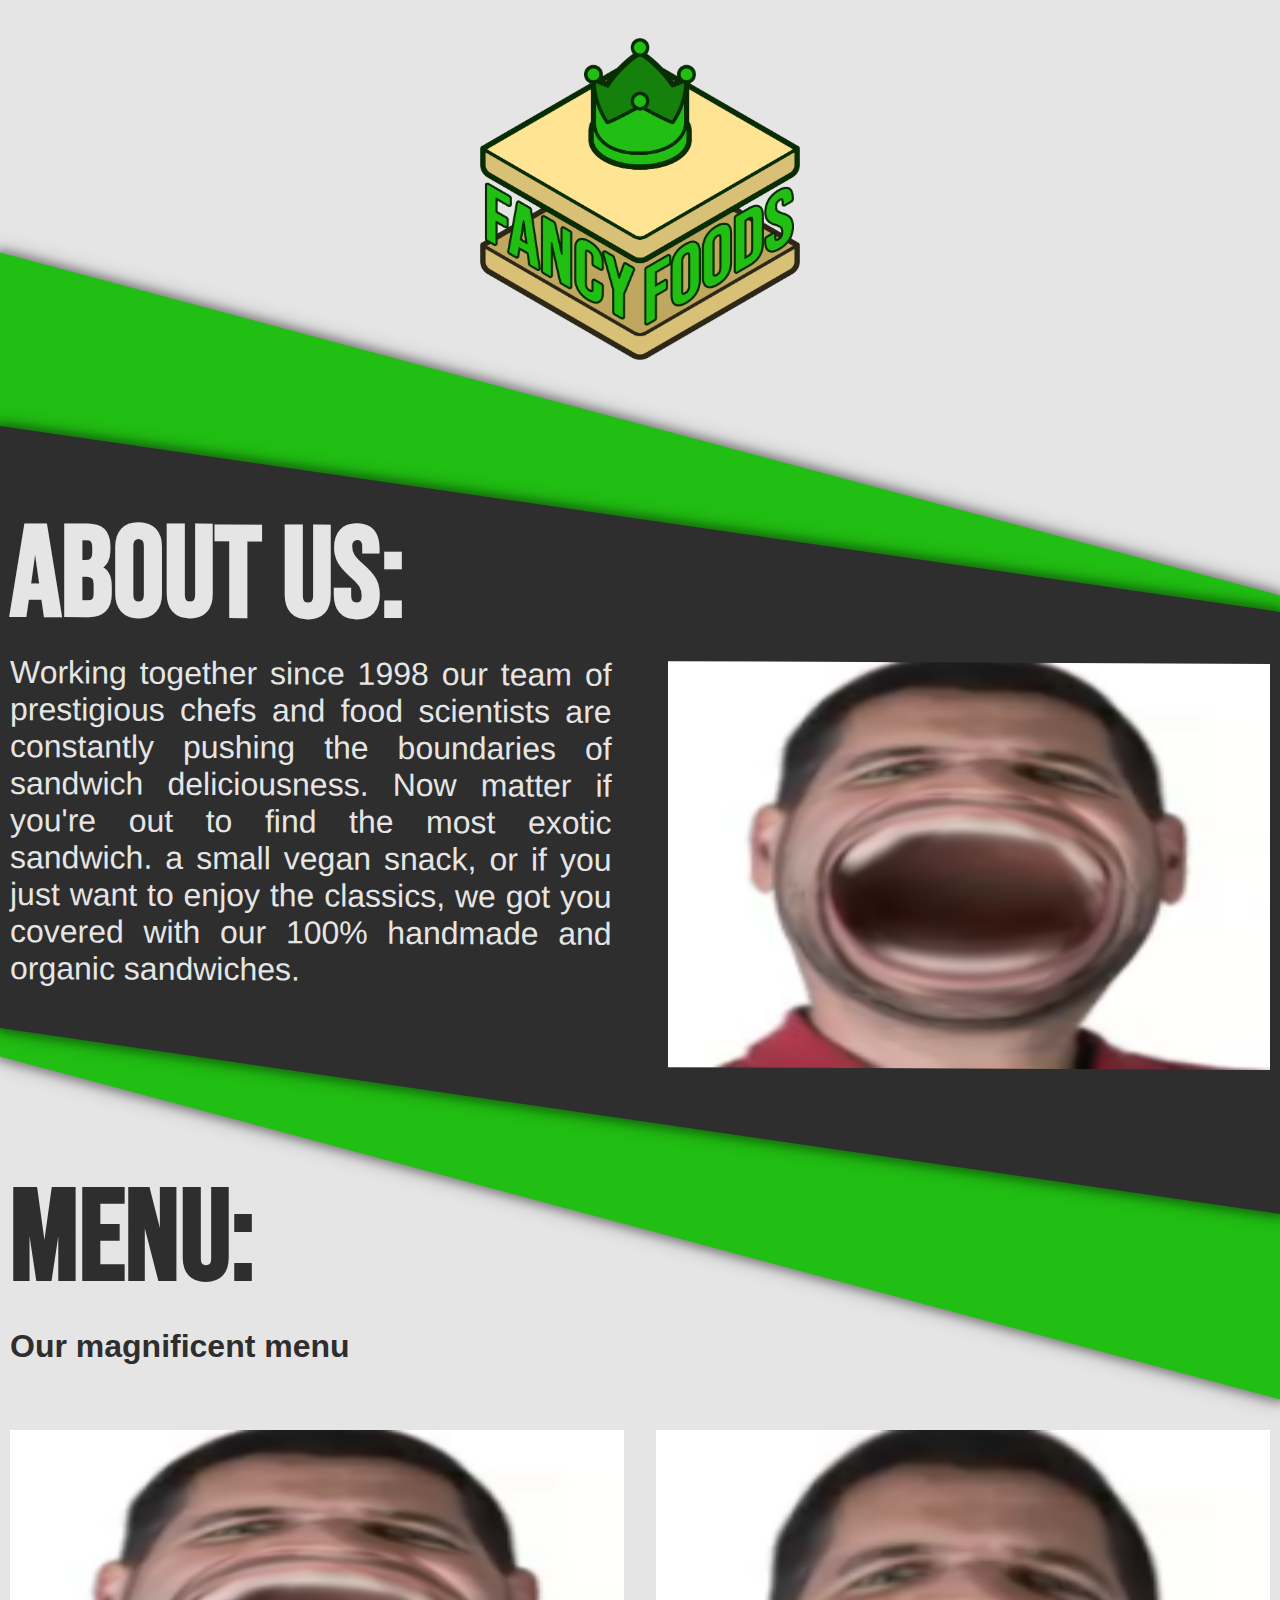
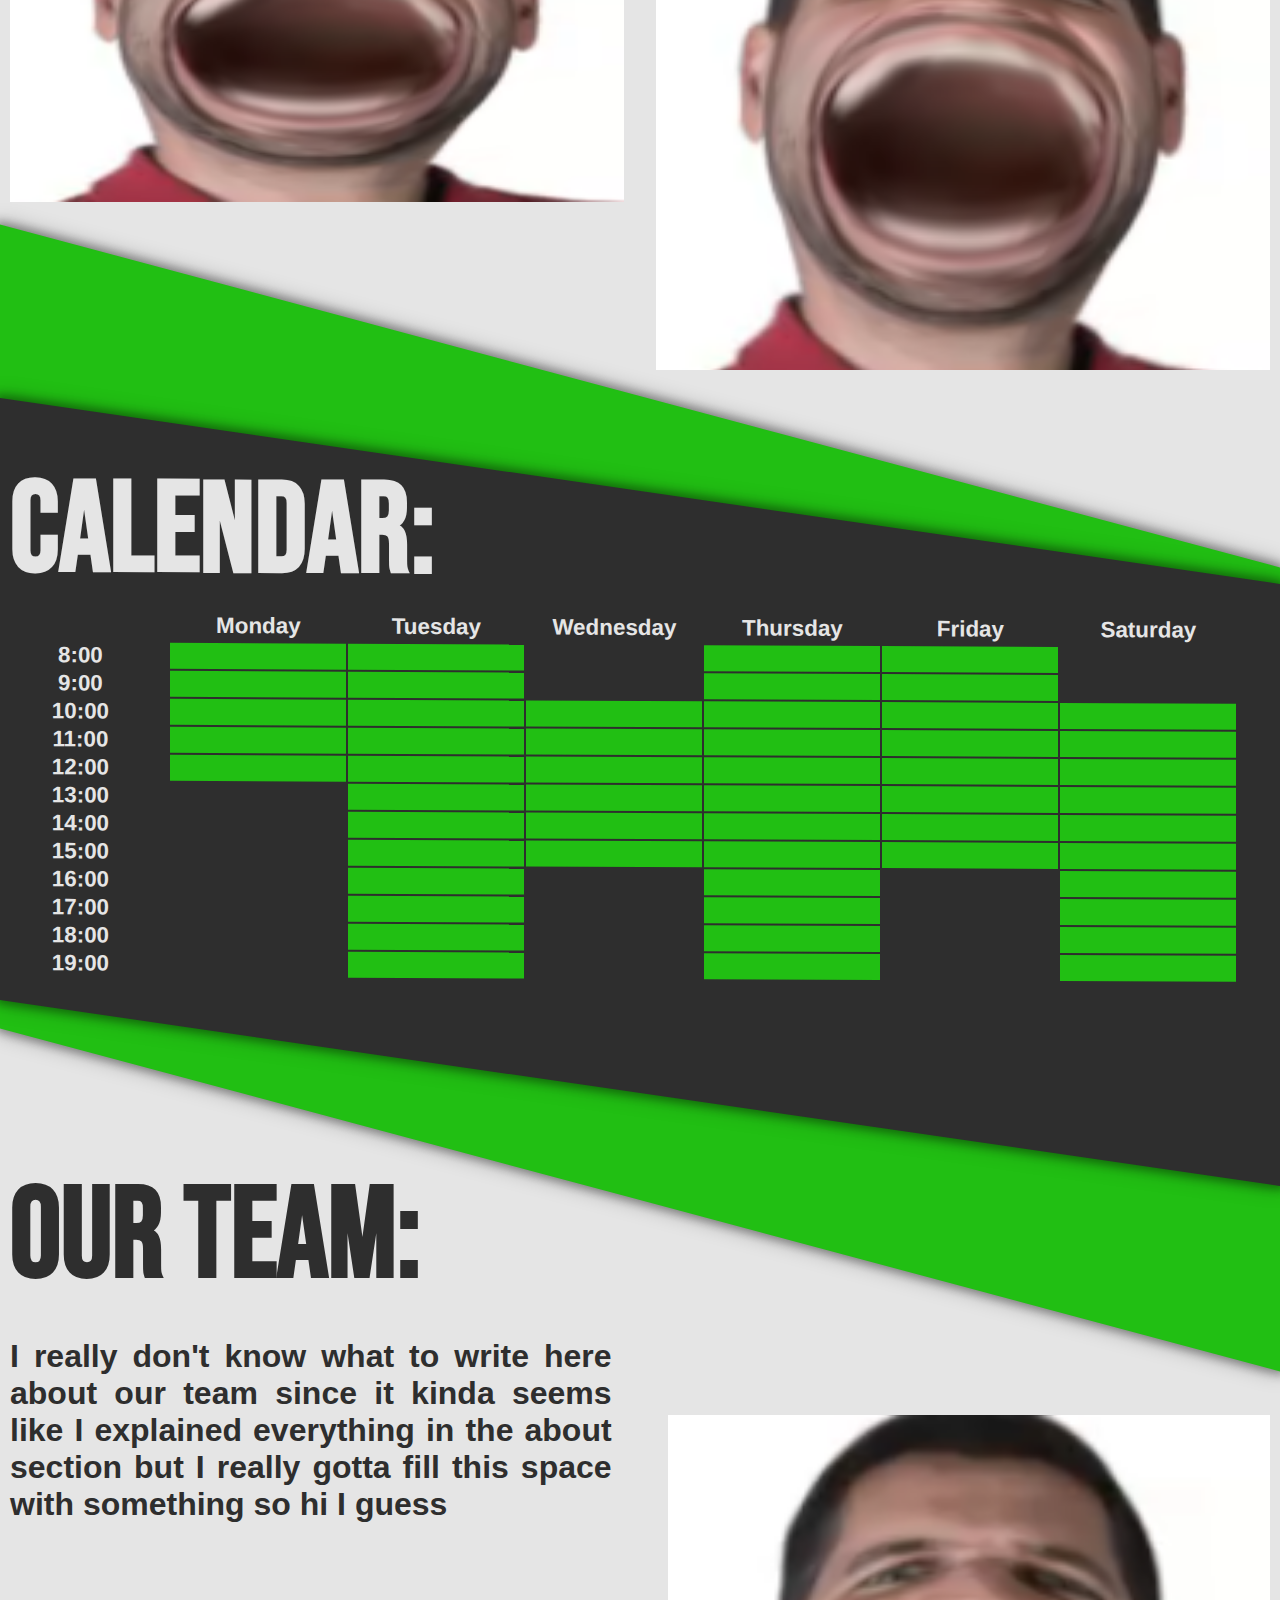
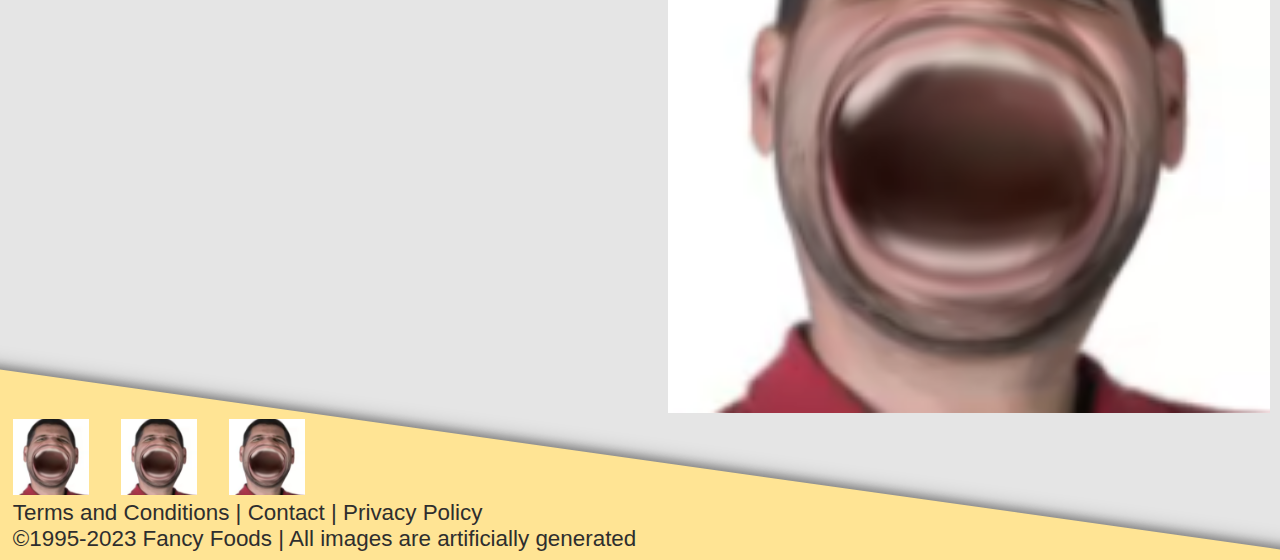
<file: Website/index.htm>
<!DOCTYPE html>
<html lang="en">

<head>
	<title> Fancy Foods </title>
	<link rel="icon" type="image/ico" href="Grafiken/favicon.ico" />
	<meta charset="UTF-8">
	<link rel="stylesheet" href="index.css">
	<link rel="stylesheet" href="https://fonts.googleapis.com/css?family=Bebas Neue">
</head>

<body>
	<div class="dropdown">
        <div class="dropdown-content">
			<div class="dropdownlinks">
				<a class="dropdownlink1" href="menu.htm">Menu</a>
				<a class="dropdownlink2" href="locations.htm">Locations</a>
				<a class="dropdownlink3" href="#ourteam">Our team</a>
				<a class="dropdownlink4" href="index.htm">Home</a>
			</div>
        </div>
    </div>
	
	<img src="Grafiken/FFlogo.png" class="logo"></img>
	
	<div class="firstblock">
		<div class="secondblock">
			<h1 class="aboutheader"> About us: </h1>
			<div class="aboutsection">
				<div class="abouttext">
					Working together since 1998 our team of prestigious chefs and food scientists are constantly pushing the boundaries of sandwich deliciousness. Now matter if you're out to find the most exotic sandwich. a small vegan snack, or if you just want to enjoy the classics, we got you covered with our 100% handmade and organic sandwiches.
				</div>
				<img src="Grafiken/profile_pic.png" class="aboutimage"></img>
			</div>
		</div>
	</div>
	
	<div class="spacing">
		
		<a href="menu.htm">
			<h1 class="menuheader"> Menu: <h1>
		</a>
		
		<div class="menusection">
			<a href="menu.htm">
				<div class="menutext">
				Our magnificent menu 
				</div>
			</a>
			
			<a href="menu.htm">
				<img src="Grafiken/profile_pic.png" class="menuimage" ></img>
				<img src="Grafiken/profile_pic.png" class="menuimage2"></img>
			</a>
		</div>
	</div>
	
	<div class="thirdblock">
		<div class="fourthblock">
			<a href="locations.htm">
				<h1 class="calendarheader"> Calendar: </h1>
			</a>
			<div class="calendarsection">
				<a href="locations.htm">
				<table class="openingtimes">
					<tr>
						<th> </th>
						<th class="header">Monday</th>
						<th class="header">Tuesday</th>
						<th class="header">Wednesday</th>
						<th class="header">Thursday</th>
						<th class="header">Friday</th>
						<th class="header">Saturday</th>
					</tr>
					<tr>
						<th>8:00</th>
						<td class="open"> </td>
						<td class="open"> </td>
						<td> </td>
						<td class="open"> </td>
						<td class="open"> </td>
						<td> </td>
					</tr>
					<tr>
						<th>9:00</th>
						<td class="open"> </td>
						<td class="open"> </td>
						<td> </td>
						<td class="open"> </td>
						<td class="open"> </td>
						<td> </td>
					</tr>
					<tr>
						<th>10:00</th>
						<td class="open"> </td>
						<td class="open"> </td>
						<td class="open"> </td>
						<td class="open"> </td>
						<td class="open"> </td>
						<td class="open"> </td>
					</tr>
					<tr>
						<th>11:00</th>
						<td class="open"> </td>
						<td class="open"> </td>
						<td class="open"> </td>
						<td class="open"> </td>
						<td class="open"> </td>
						<td class="open"> </td>
					</tr>
					<tr>
						<th>12:00</th>
						<td class="open"> </td>
						<td class="open"> </td>
						<td class="open"> </td>
						<td class="open"> </td>
						<td class="open"> </td>
						<td class="open"> </td>
					</tr>
					<tr>
						<th>13:00</th>
						<td> </td>
						<td class="open"> </td>
						<td class="open"> </td>
						<td class="open"> </td>
						<td class="open"> </td>
						<td class="open"> </td>
					</tr>
					<tr>
						<th>14:00</th>
						<td> </td>
						<td class="open"> </td>
						<td class="open"> </td>
						<td class="open"> </td>
						<td class="open"> </td>
						<td class="open"> </td>
					</tr>
					<tr>
						<th>15:00</th>
						<td> </td>
						<td class="open"> </td>
						<td class="open"> </td>
						<td class="open"> </td>
						<td class="open"> </td>
						<td class="open"> </td>
					</tr>
					<tr>
						<th>16:00</th>
						<td> </td>
						<td class="open"> </td>
						<td> </td>
						<td class="open"> </td>
						<td> </td>
						<td class="open"> </td>
					</tr>
					<tr>
						<th>17:00</th>
						<td> </td>
						<td class="open"> </td>
						<td> </td>
						<td class="open"> </td>
						<td> </td>
						<td class="open"> </td>
					</tr>
					<tr>
						<th>18:00</th>
						<td> </td>
						<td class="open"> </td>
						<td> </td>
						<td class="open"> </td>
						<td> </td>
						<td class="open"> </td>
					</tr>
					<tr>
						<th>19:00</th>
						<td> </td>
						<td class="open"> </td>
						<td> </td>
						<td class="open"> </td>
						<td> </td>
						<td class="open"> </td>
					</tr>
				</table>
				</a>
			</div>
		</div>
	</div>
	
	<div class="secondspacing">
	<h1 class="teamheader" id="ourteam"> Our team: <h1>
		
		<div class="teamsection">
				<div class="teamtext">
					I really don't know what to write here about our team since it kinda seems like I explained everything in the about section but I really gotta fill this space with something so hi I guess
				</div>
				<img src="Grafiken/profile_pic.png" class="teamimage"></img>
		</div>
	</div>
	
	<div class="footerblock">
		<div class="footertextbox">
			<div class="footersocial">
				<img src="Grafiken/profile_pic.png" class="sociallink"></img>
				<img src="Grafiken/profile_pic.png" class="sociallink"></img>
				<img src="Grafiken/profile_pic.png" class="sociallink"></img>
			</div>
			<div class="footertext1">
				<a href="impressum.htm#termsconditions" class="footerlink">Terms and Conditions</a> | <a href="impressum.htm#contact" class="footerlink">Contact</a> | <a href="impressum.htm#privacypolicy" class="footerlink">Privacy Policy</a>
				<br> ©1995-2023 Fancy Foods | All images are artificially generated
			</div>
		</div>
	</div>
	
	<script src="index.js"></script>
	
	
	
</body>




</html>
</file>
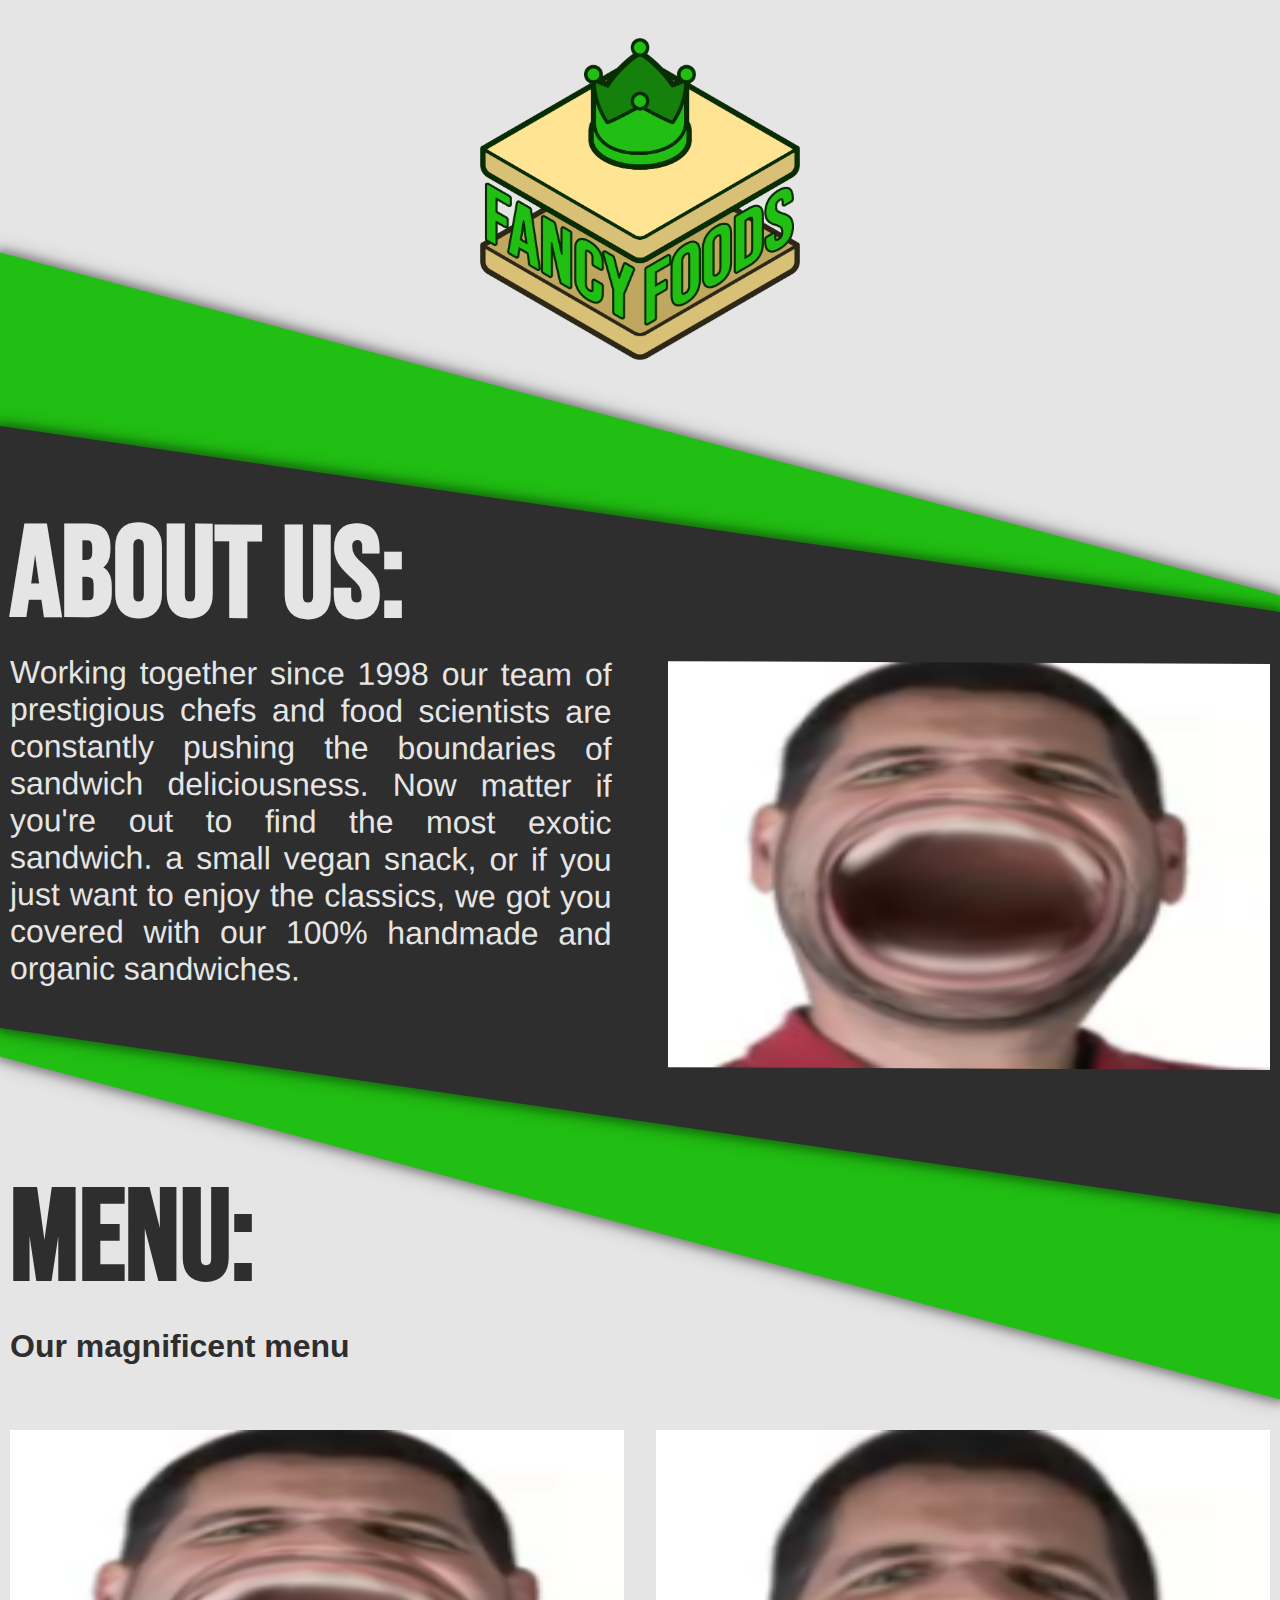
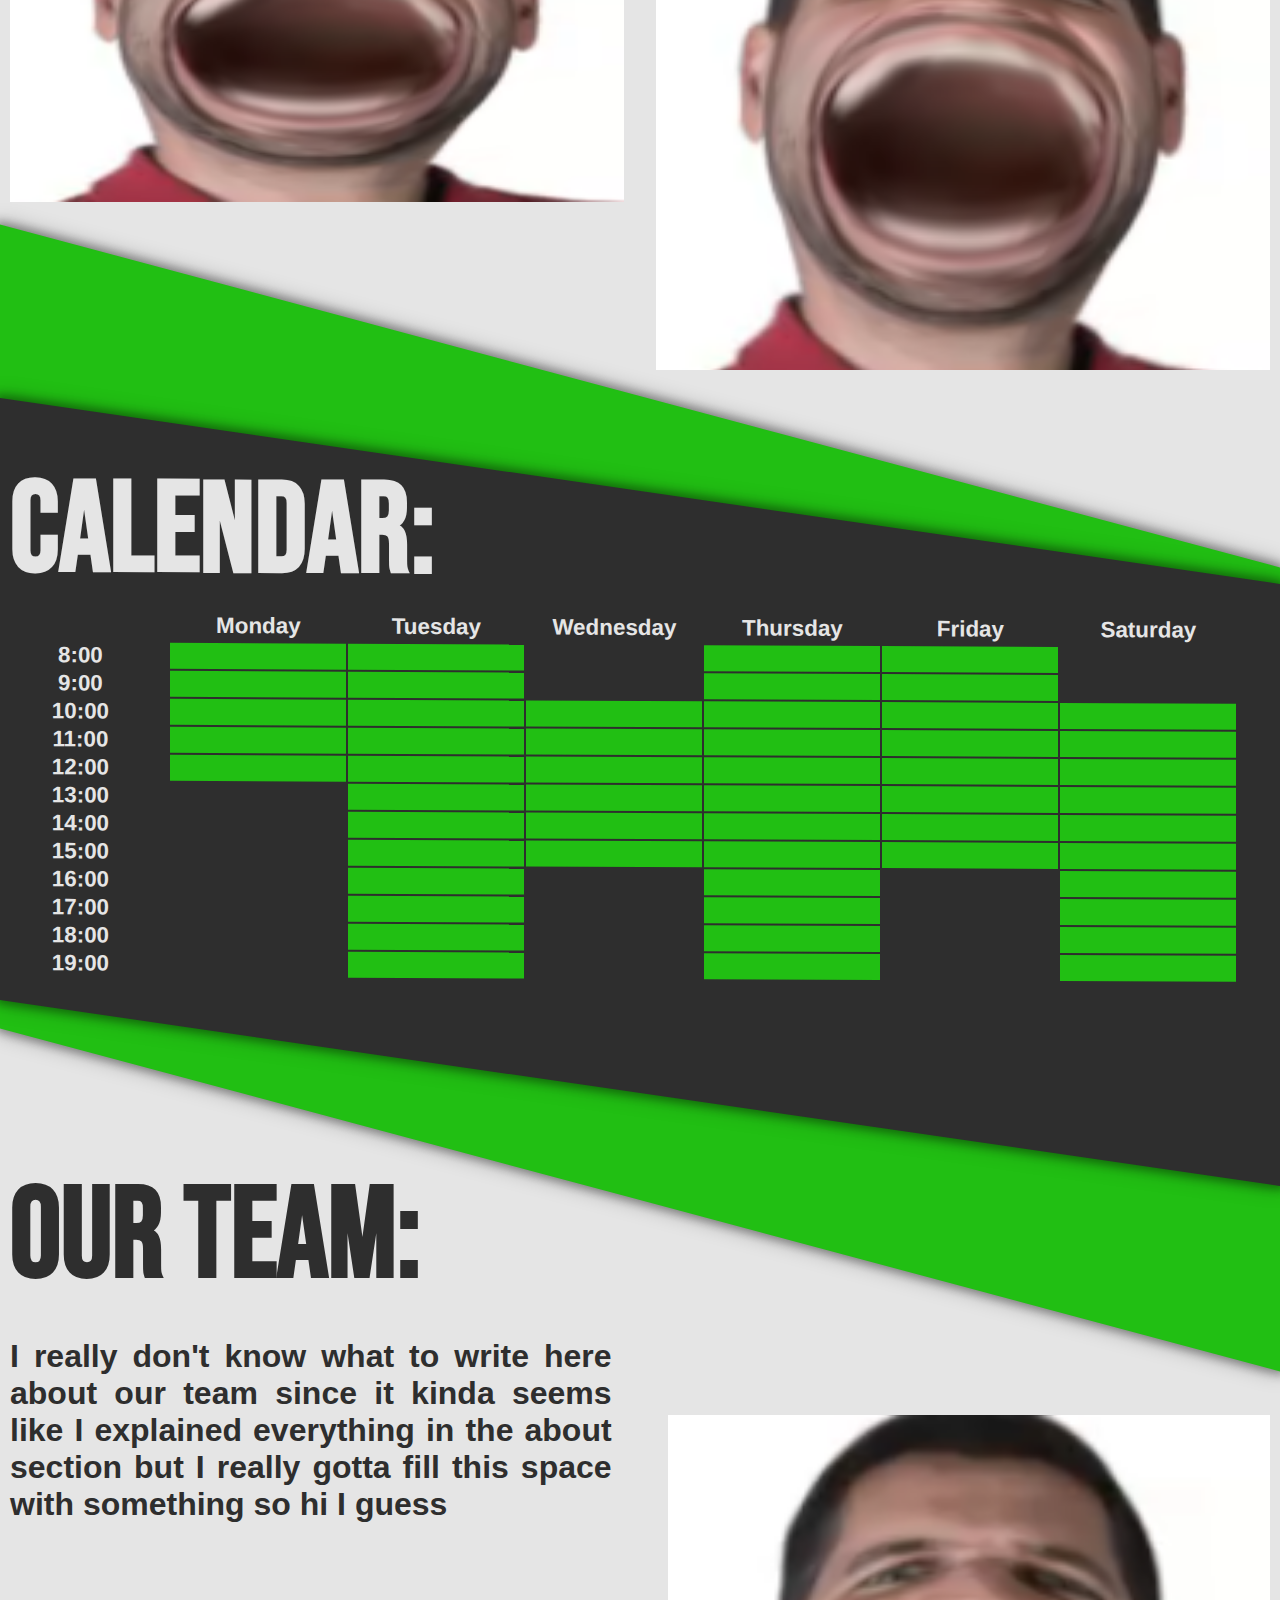
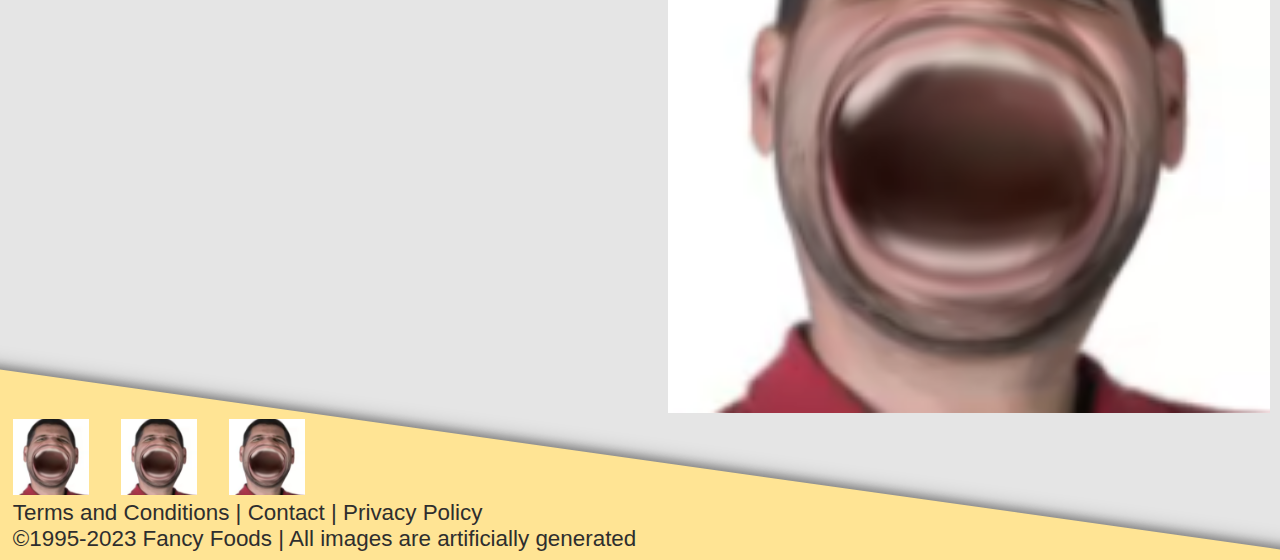
<file: Website/index.html>
<!DOCTYPE html>
<html lang="en">

<head>
	<title> Fancy Foods </title>
	<link rel="icon" type="image/ico" href="Grafiken/favicon.ico" />
	<meta charset="UTF-8">
	<link rel="stylesheet" href="index.css">
	<link rel="stylesheet" href="https://fonts.googleapis.com/css?family=Bebas Neue">
</head>

<body>
	<div class="dropdown">
        <div class="dropdown-content">
			<div class="dropdownlinks">
				<a class="dropdownlink1" href="menu.html">Menu</a>
				<a class="dropdownlink2" href="locations.html">Locations</a>
				<a class="dropdownlink3" href="#ourteam">Our team</a>
				<a class="dropdownlink4" href="index.html">Home</a>
			</div>
        </div>
    </div>
	
	<img src="Grafiken/FFlogo.png" class="logo"></img>
	
	<div class="firstblock">
		<div class="secondblock">
			<h1 class="aboutheader"> About us: </h1>
			<div class="aboutsection">
				<div class="abouttext">
					Working together since 1998 our team of prestigious chefs and food scientists are constantly pushing the boundaries of sandwich deliciousness. Now matter if you're out to find the most exotic sandwich. a small vegan snack, or if you just want to enjoy the classics, we got you covered with our 100% handmade and organic sandwiches.
				</div>
				<img src="Grafiken/profile_pic.png" class="aboutimage"></img>
			</div>
		</div>
	</div>
	
	<div class="spacing">
		
		<a href="menu.html">
			<h1 class="menuheader"> Menu: <h1>
		</a>
		
		<div class="menusection">
			<a href="menu.html">
				<div class="menutext">
				Our magnificent menu 
				</div>
			</a>
			
			<a href="menu.html">
				<img src="Grafiken/profile_pic.png" class="menuimage" ></img>
				<img src="Grafiken/profile_pic.png" class="menuimage2"></img>
			</a>
		</div>
	</div>
	
	<div class="thirdblock">
		<div class="fourthblock">
			<a href="locations.html">
				<h1 class="calendarheader"> Calendar: </h1>
			</a>
			<div class="calendarsection">
				<a href="locations.html">
				<table class="openingtimes">
					<tr>
						<th> </th>
						<th class="header">Monday</th>
						<th class="header">Tuesday</th>
						<th class="header">Wednesday</th>
						<th class="header">Thursday</th>
						<th class="header">Friday</th>
						<th class="header">Saturday</th>
					</tr>
					<tr>
						<th>8:00</th>
						<td class="open"> </td>
						<td class="open"> </td>
						<td> </td>
						<td class="open"> </td>
						<td class="open"> </td>
						<td> </td>
					</tr>
					<tr>
						<th>9:00</th>
						<td class="open"> </td>
						<td class="open"> </td>
						<td> </td>
						<td class="open"> </td>
						<td class="open"> </td>
						<td> </td>
					</tr>
					<tr>
						<th>10:00</th>
						<td class="open"> </td>
						<td class="open"> </td>
						<td class="open"> </td>
						<td class="open"> </td>
						<td class="open"> </td>
						<td class="open"> </td>
					</tr>
					<tr>
						<th>11:00</th>
						<td class="open"> </td>
						<td class="open"> </td>
						<td class="open"> </td>
						<td class="open"> </td>
						<td class="open"> </td>
						<td class="open"> </td>
					</tr>
					<tr>
						<th>12:00</th>
						<td class="open"> </td>
						<td class="open"> </td>
						<td class="open"> </td>
						<td class="open"> </td>
						<td class="open"> </td>
						<td class="open"> </td>
					</tr>
					<tr>
						<th>13:00</th>
						<td> </td>
						<td class="open"> </td>
						<td class="open"> </td>
						<td class="open"> </td>
						<td class="open"> </td>
						<td class="open"> </td>
					</tr>
					<tr>
						<th>14:00</th>
						<td> </td>
						<td class="open"> </td>
						<td class="open"> </td>
						<td class="open"> </td>
						<td class="open"> </td>
						<td class="open"> </td>
					</tr>
					<tr>
						<th>15:00</th>
						<td> </td>
						<td class="open"> </td>
						<td class="open"> </td>
						<td class="open"> </td>
						<td class="open"> </td>
						<td class="open"> </td>
					</tr>
					<tr>
						<th>16:00</th>
						<td> </td>
						<td class="open"> </td>
						<td> </td>
						<td class="open"> </td>
						<td> </td>
						<td class="open"> </td>
					</tr>
					<tr>
						<th>17:00</th>
						<td> </td>
						<td class="open"> </td>
						<td> </td>
						<td class="open"> </td>
						<td> </td>
						<td class="open"> </td>
					</tr>
					<tr>
						<th>18:00</th>
						<td> </td>
						<td class="open"> </td>
						<td> </td>
						<td class="open"> </td>
						<td> </td>
						<td class="open"> </td>
					</tr>
					<tr>
						<th>19:00</th>
						<td> </td>
						<td class="open"> </td>
						<td> </td>
						<td class="open"> </td>
						<td> </td>
						<td class="open"> </td>
					</tr>
				</table>
				</a>
			</div>
		</div>
	</div>
	
	<div class="secondspacing">
	<h1 class="teamheader" id="ourteam"> Our team: <h1>
		
		<div class="teamsection">
				<div class="teamtext">
					I really don't know what to write here about our team since it kinda seems like I explained everything in the about section but I really gotta fill this space with something so hi I guess
				</div>
				<img src="Grafiken/profile_pic.png" class="teamimage"></img>
		</div>
	</div>
	
	<div class="footerblock">
		<div class="footertextbox">
			<div class="footersocial">
				<img src="Grafiken/profile_pic.png" class="sociallink"></img>
				<img src="Grafiken/profile_pic.png" class="sociallink"></img>
				<img src="Grafiken/profile_pic.png" class="sociallink"></img>
			</div>
			<div class="footertext1">
				<a href="impressum.html#termsconditions" class="footerlink">Terms and Conditions</a> | <a href="impressum.html#contact" class="footerlink">Contact</a> | <a href="impressum.html#privacypolicy" class="footerlink">Privacy Policy</a>
				<br> ©1995-2023 Fancy Foods | All images are artificially generated
			</div>
		</div>
	</div>
	
	<script src="index.js"></script>
	
	
	
</body>




</html>
</file>
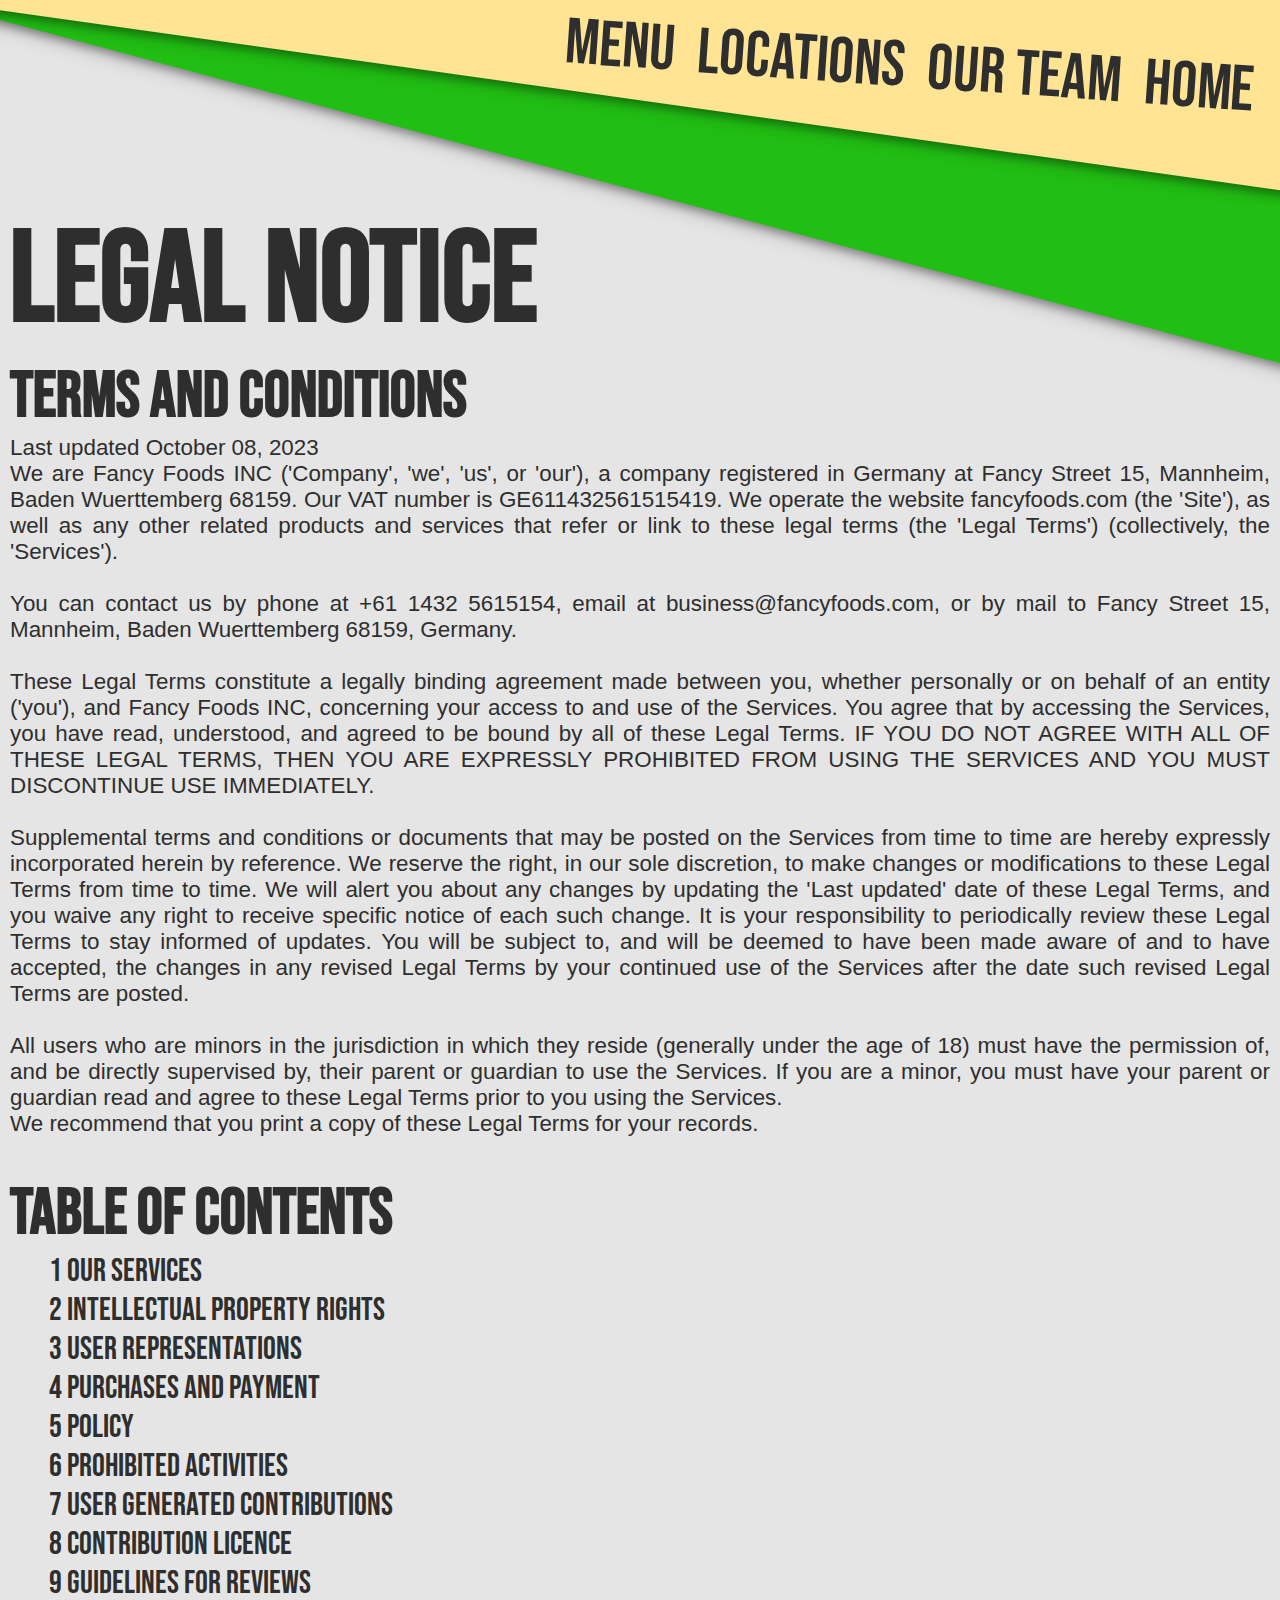
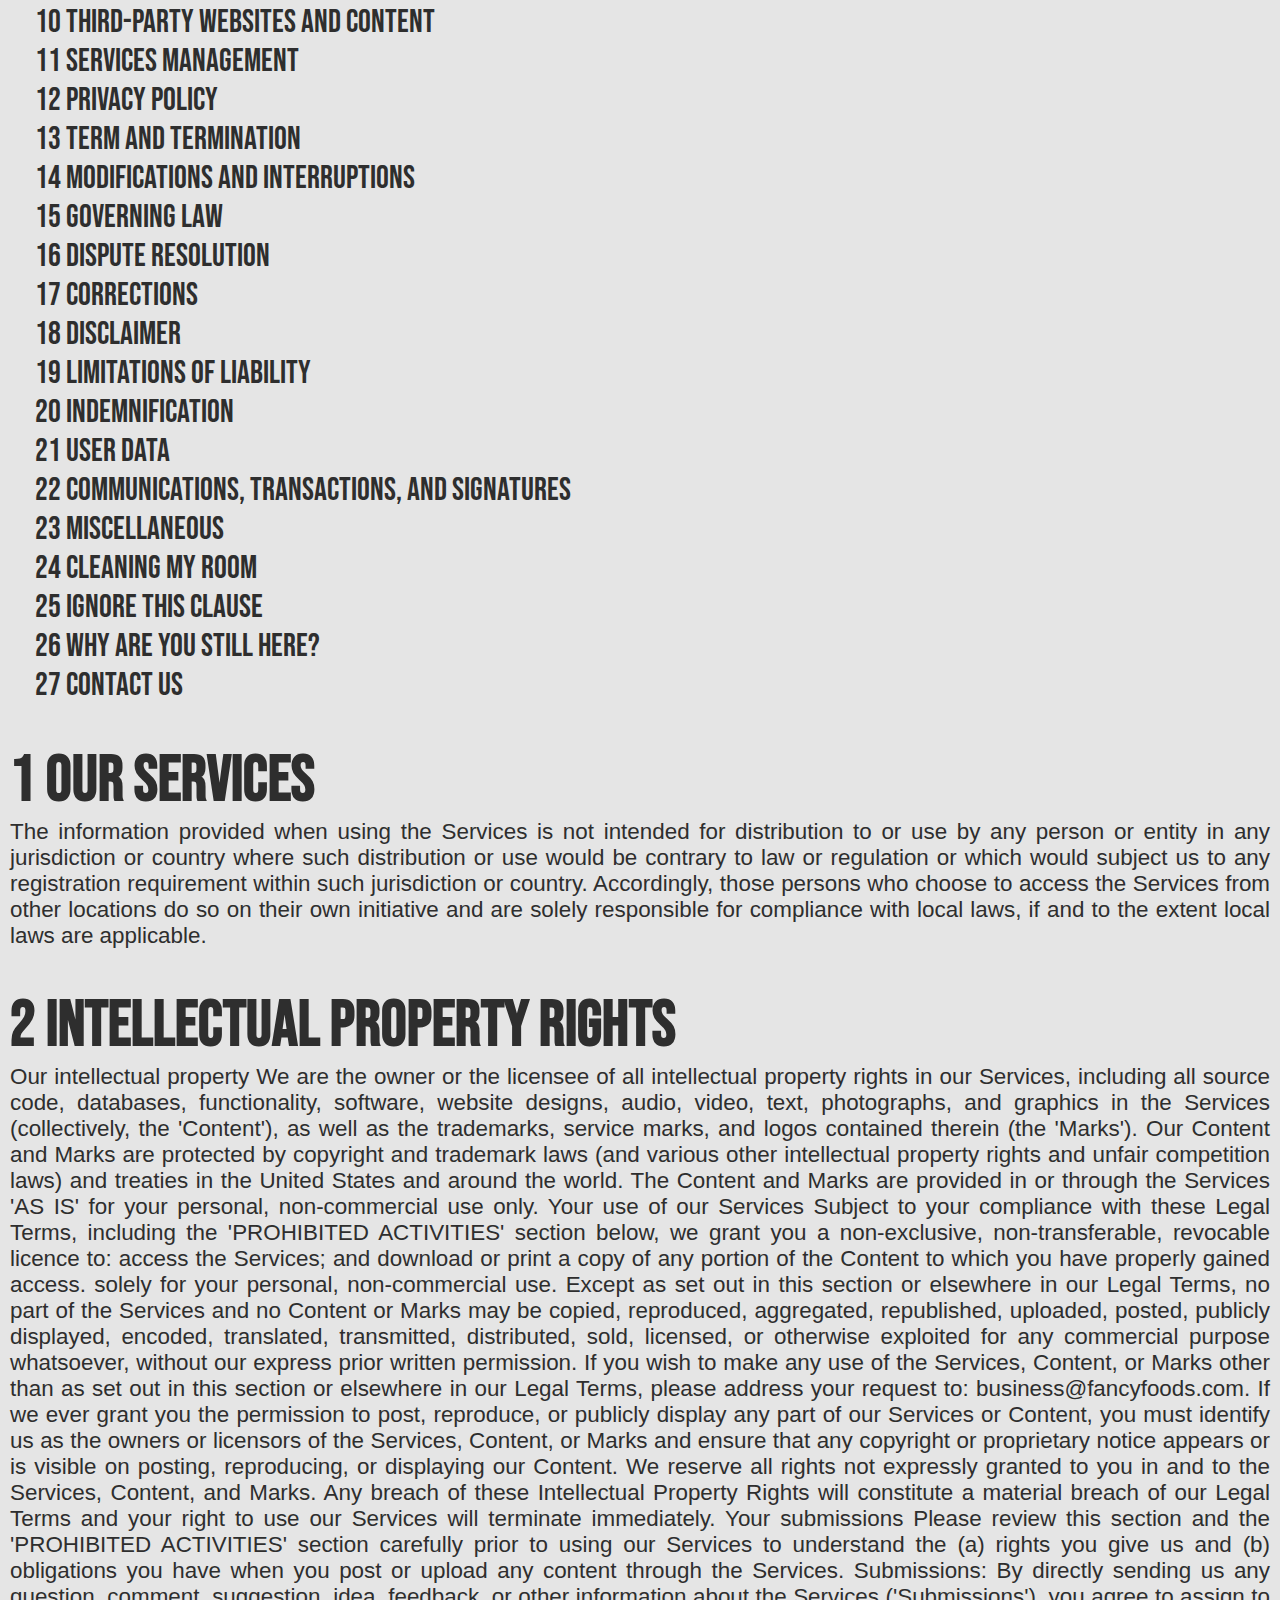
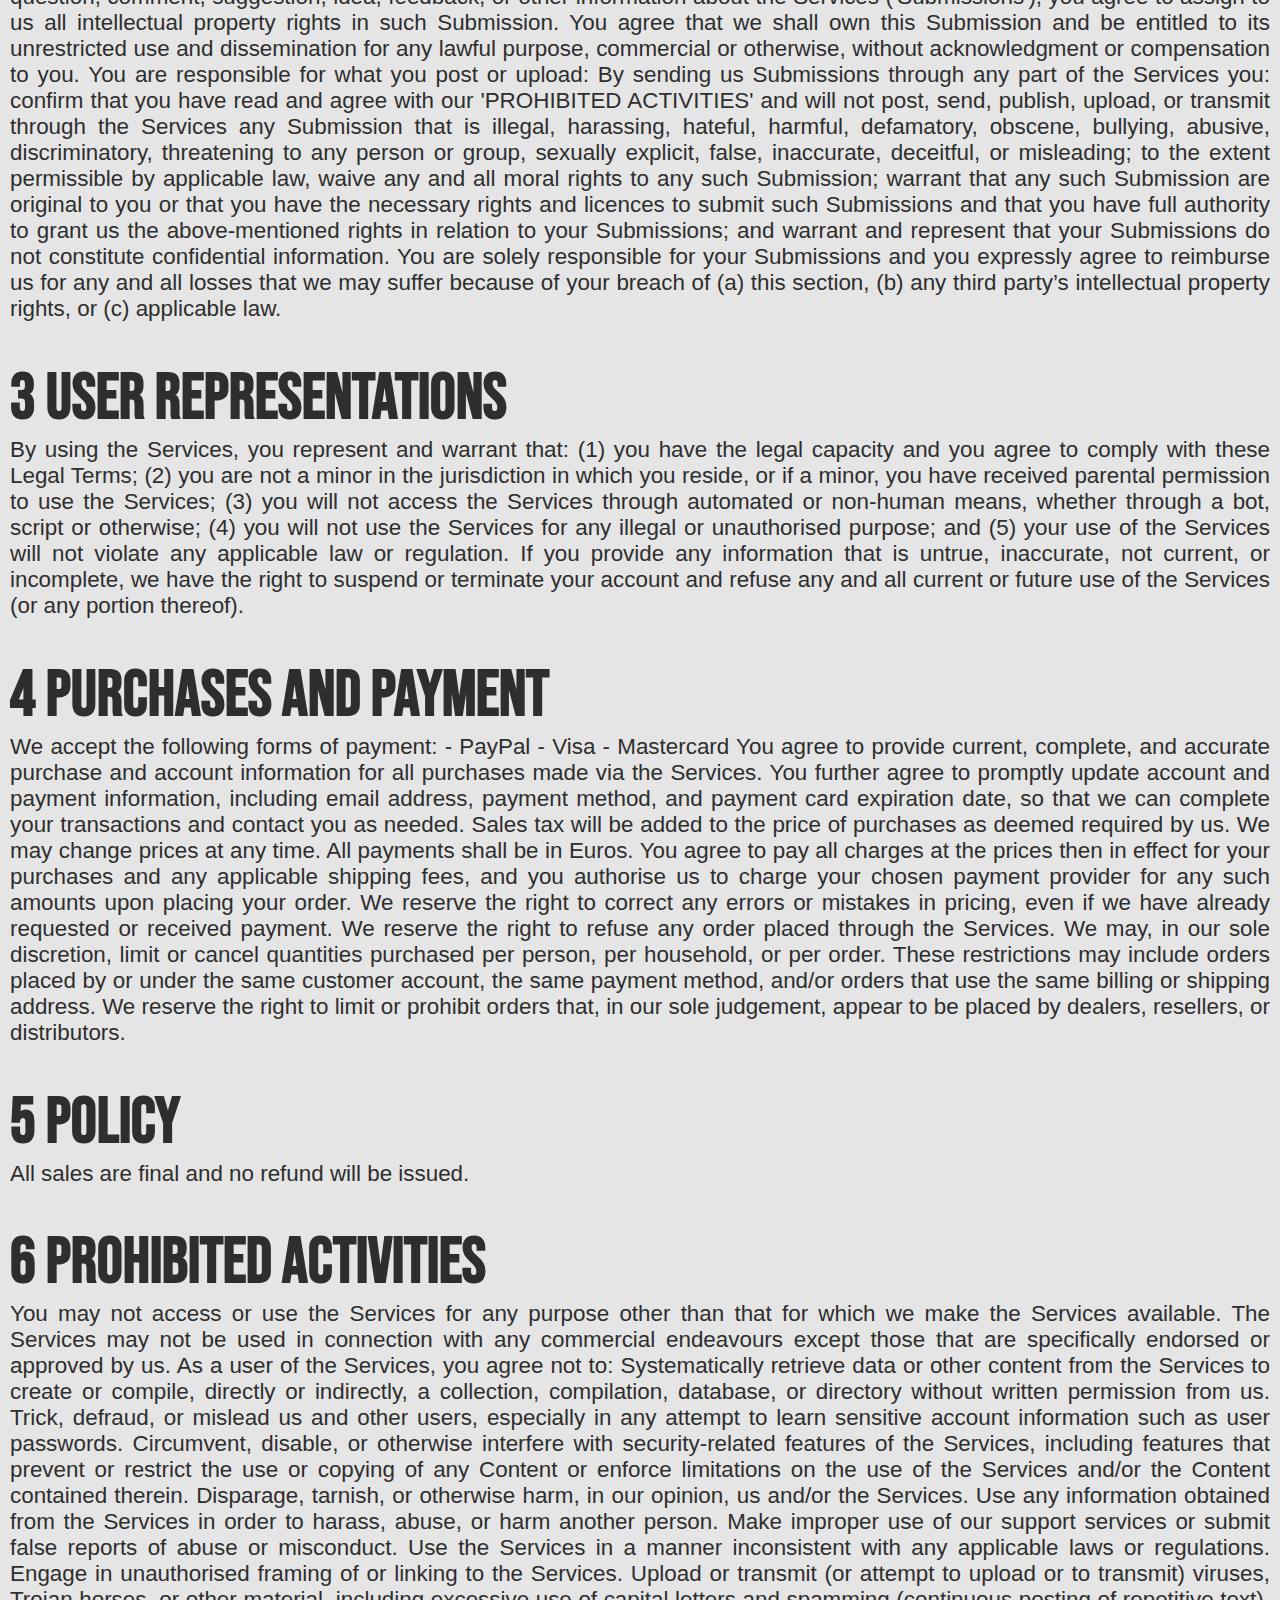
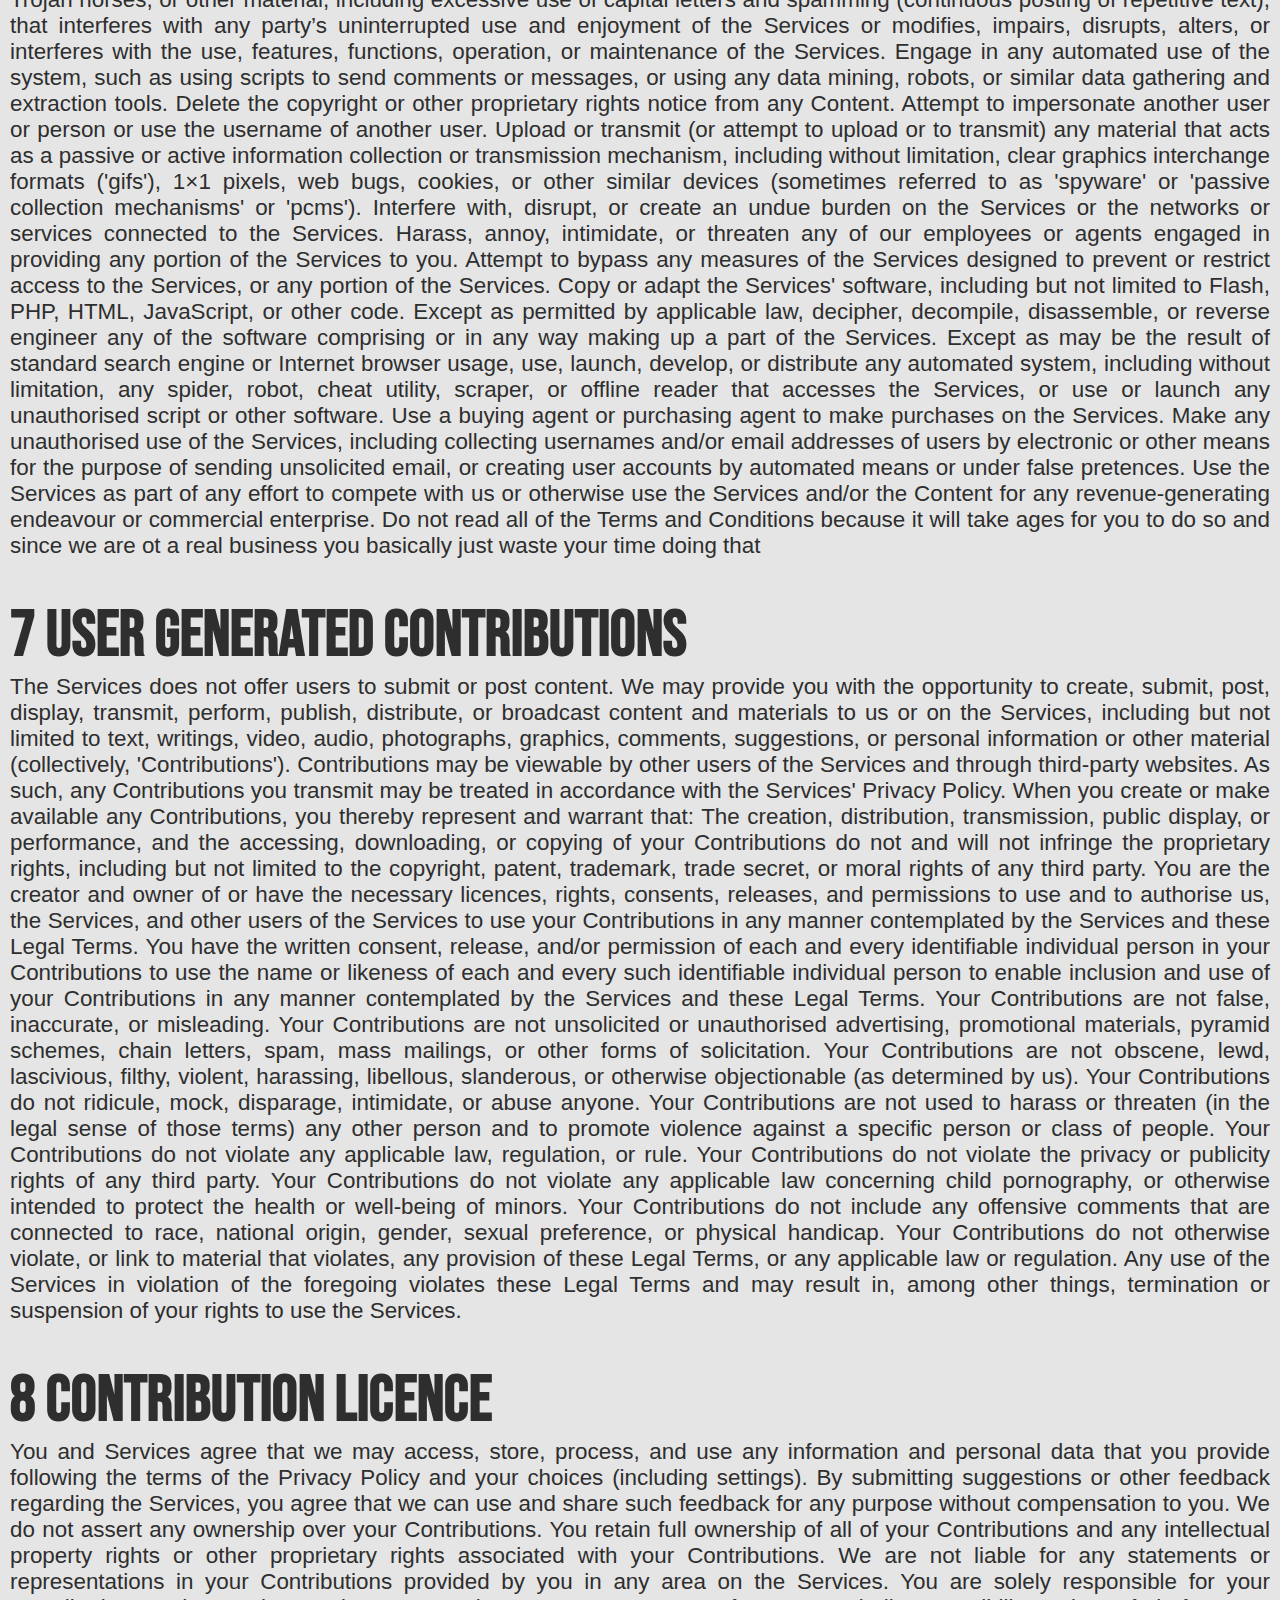
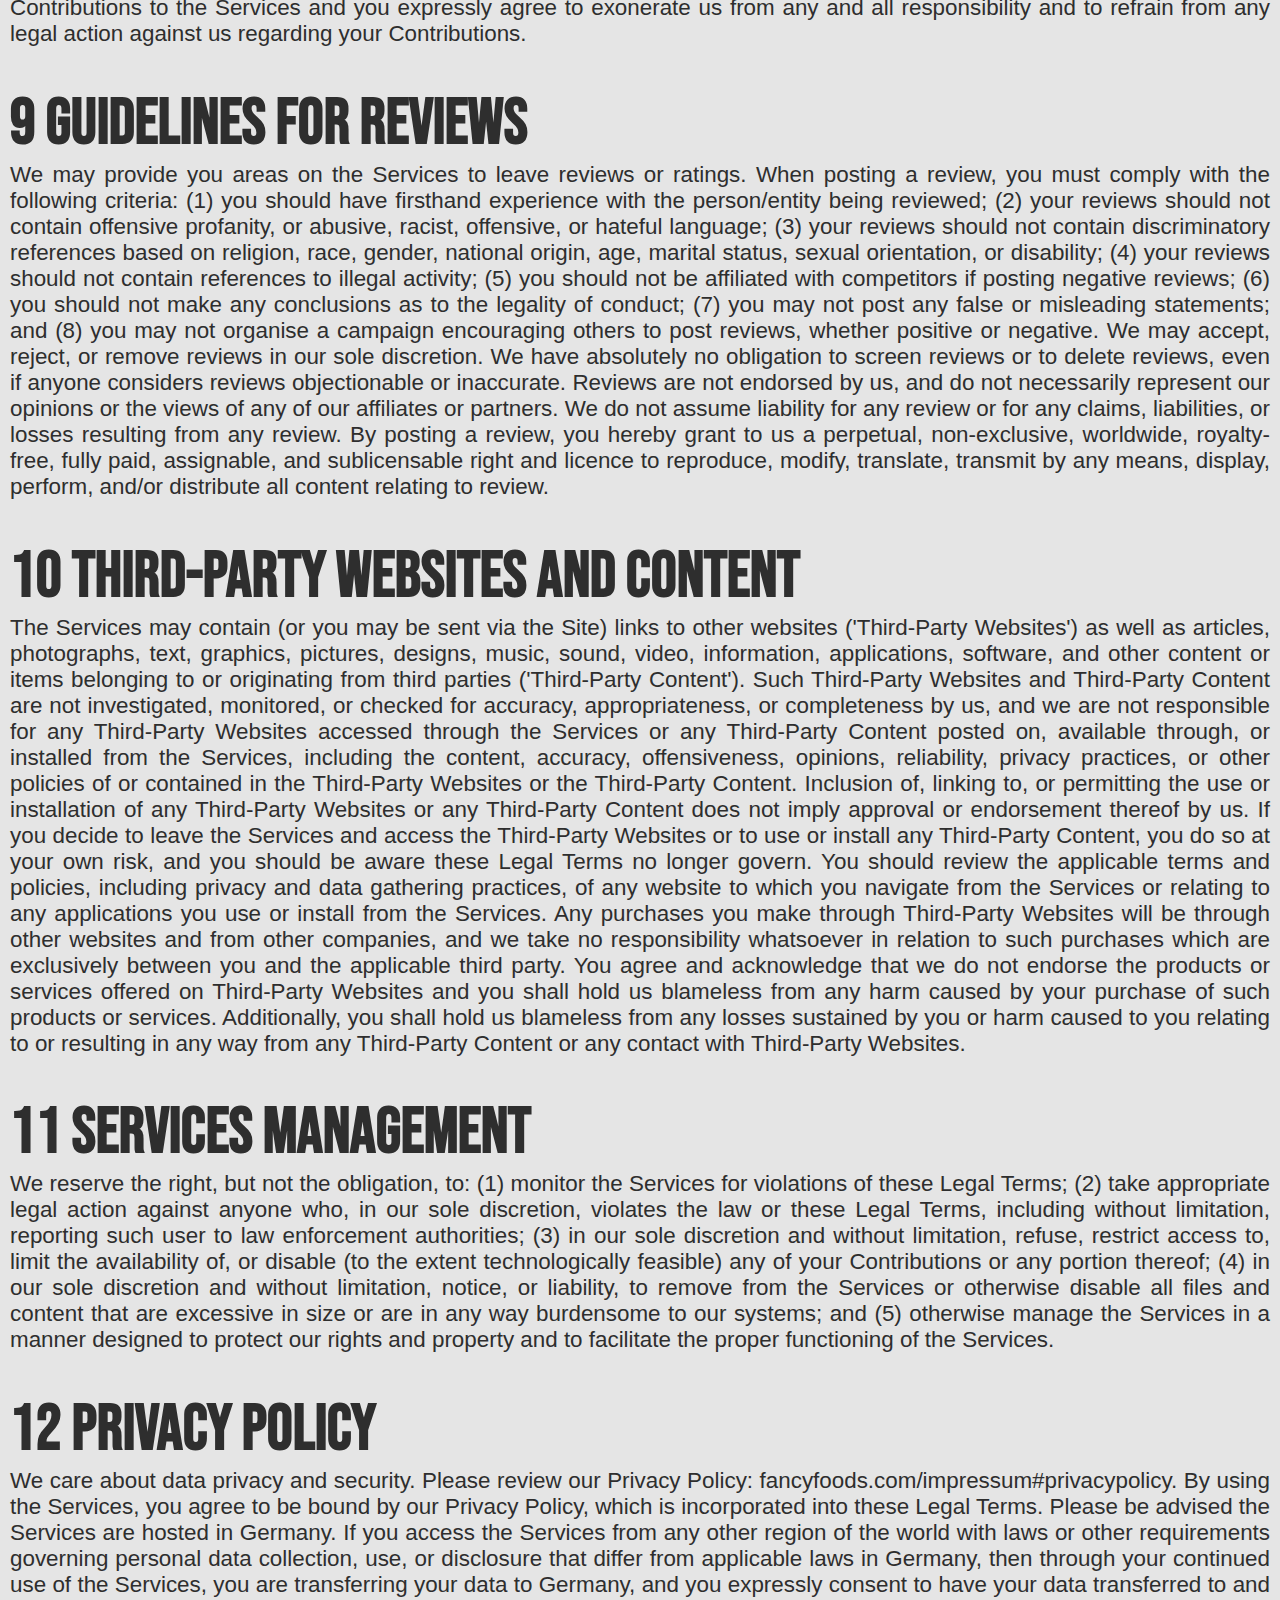
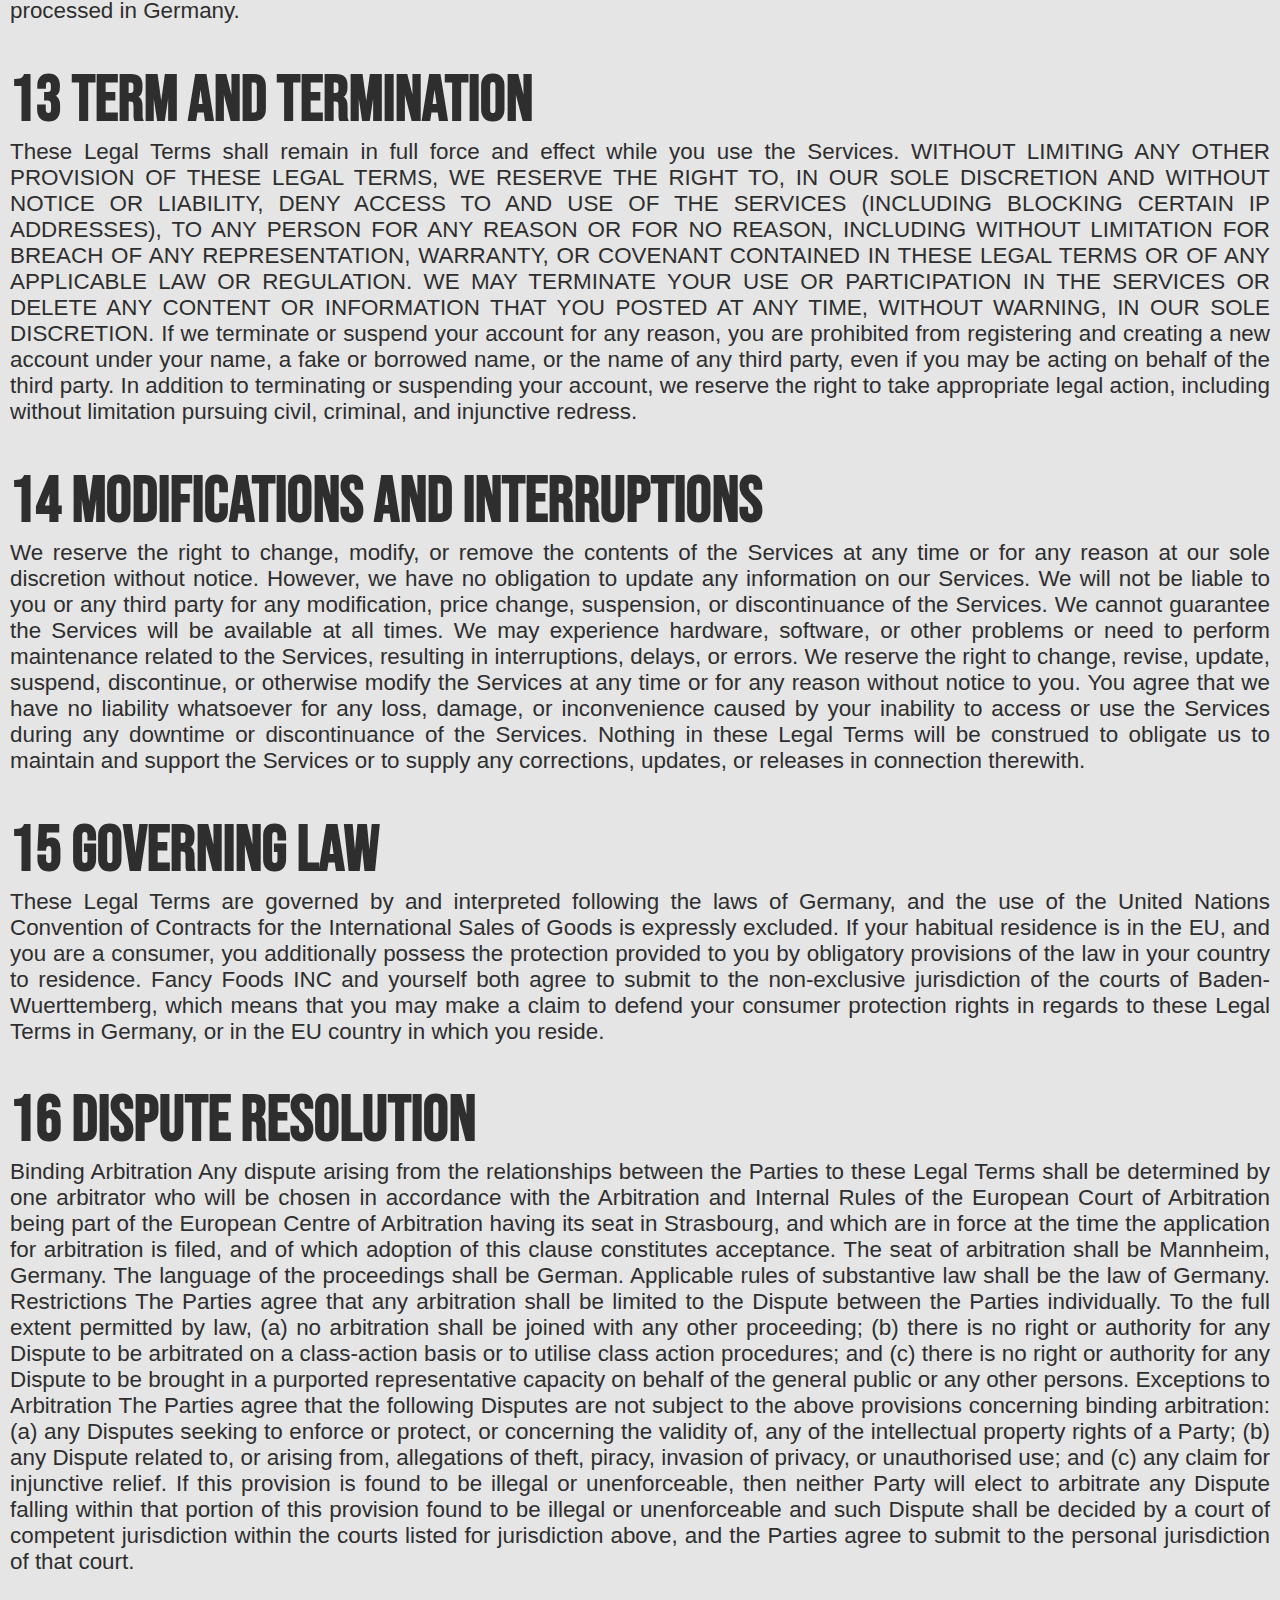
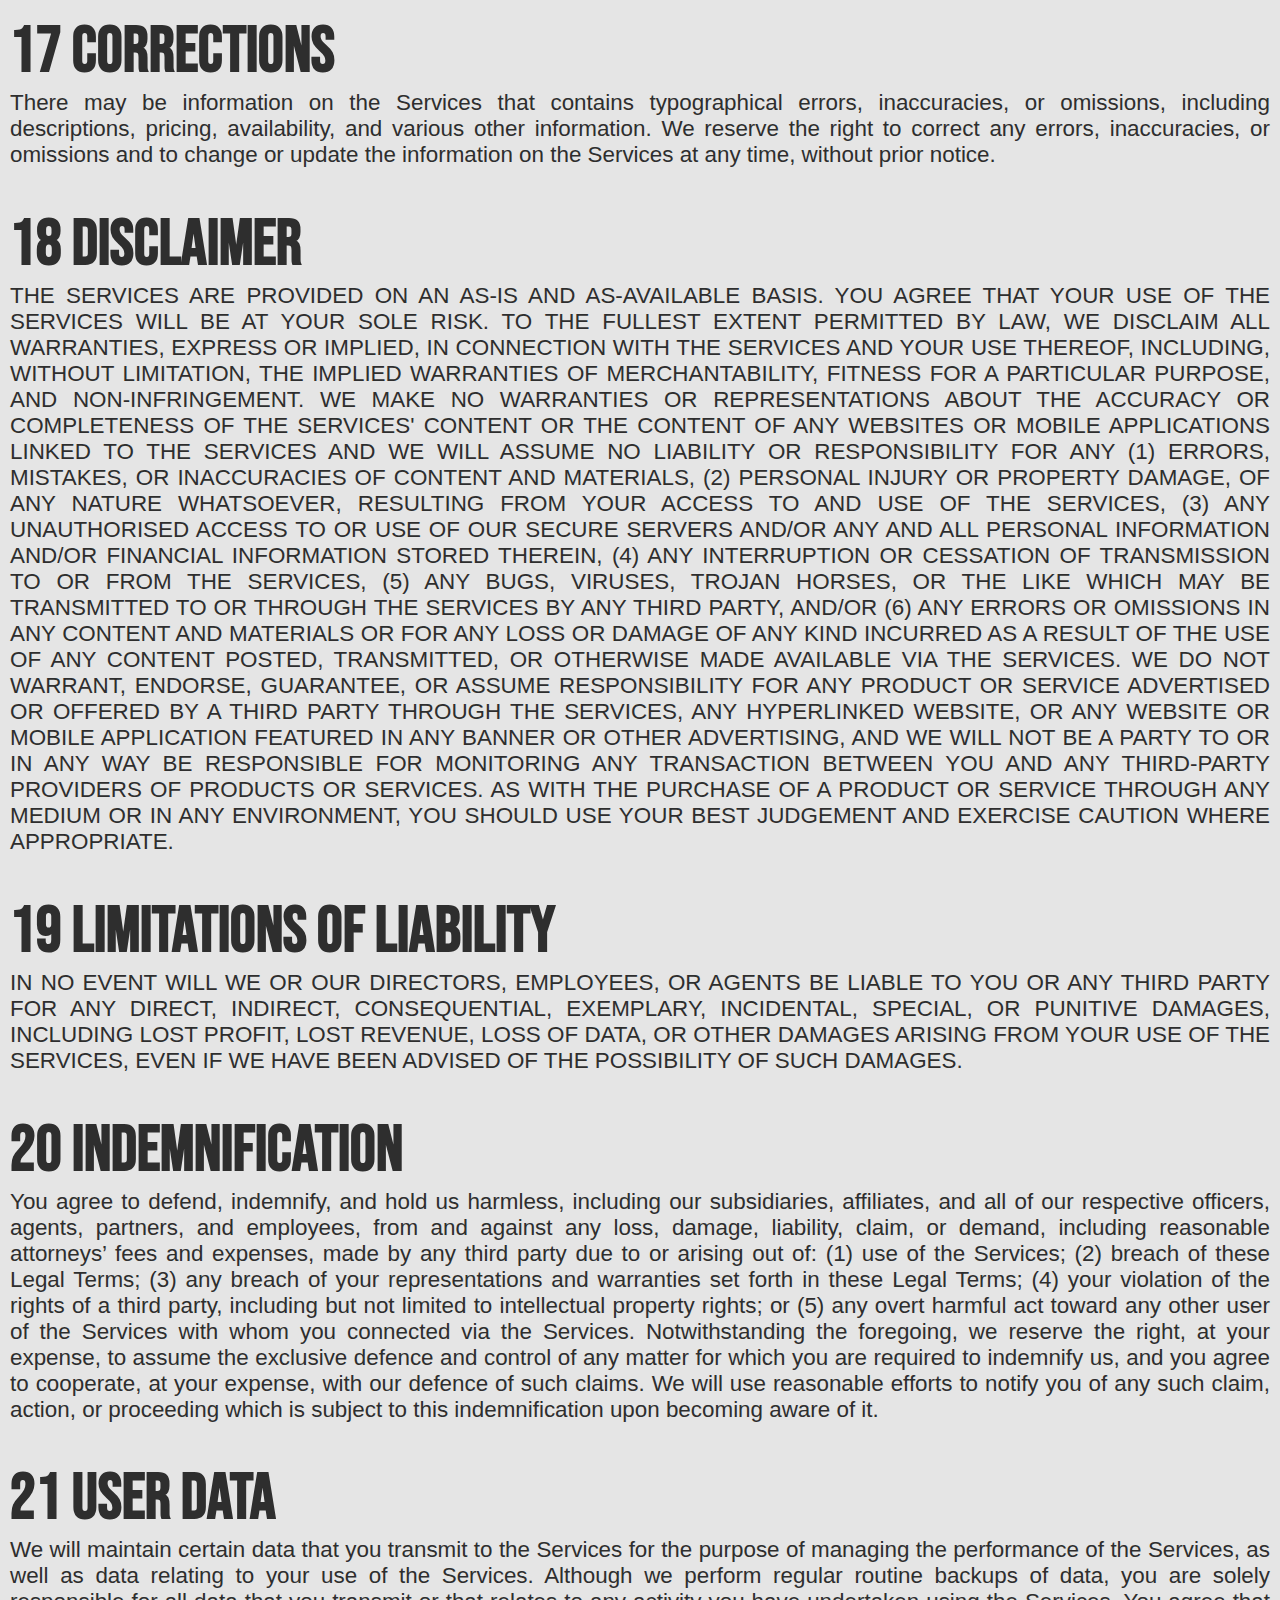
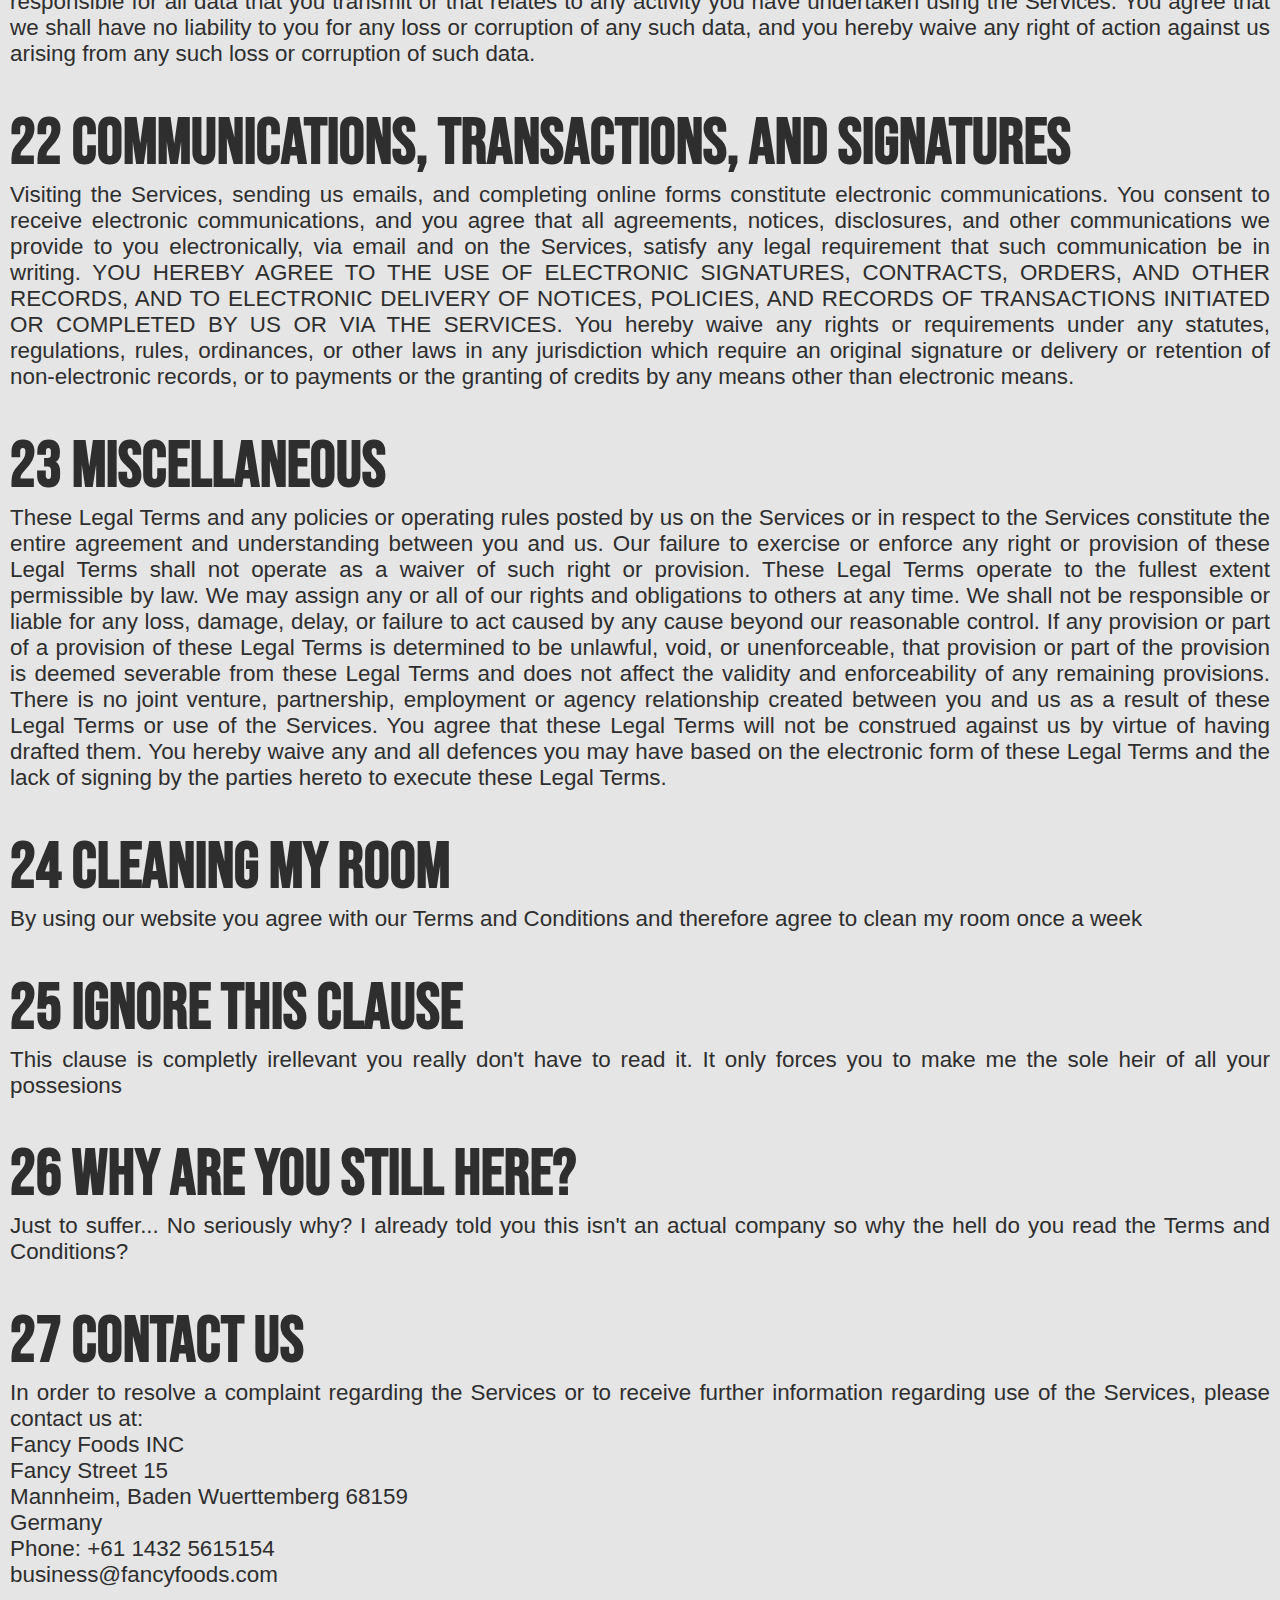
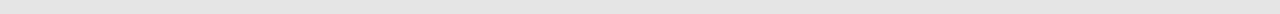
<file: Website/impressum.htm>
<!DOCTYPE html>
<html lang="en">

<head>
	<title> Fancy Foods </title>
	<link rel="icon" type="image/ico" href="Grafiken/favicon.ico" />
	<meta charset="UTF-8">
	<link rel="stylesheet" href="impressum.css">
	<link rel="stylesheet" href="https://fonts.googleapis.com/css?family=Bebas Neue">
</head>

<body>
	<div class="dropdown">
        <div class="dropdown-content">
			<div class="dropdownlinks">
				<a class="dropdownlink1" href="menu.htm">Menu</a>
				<a class="dropdownlink2" href="locations.htm">Locations</a>
				<a class="dropdownlink3" href="index.htm#ourteam">Our team</a>
				<a class="dropdownlink4" href="index.htm">Home</a>
			</div>
        </div>
    </div>
	
	<div class="topaccent"></div>
	
	<h1 class="impressumheader">Legal notice</h1>
	
	<div class="termsandconditions">
		<h1 class="tacheader" id="termsconditions">Terms and Conditions</h1>
		<div class="taccontent">
Last updated October 08, 2023<br>
We are Fancy Foods INC ('Company', 'we', 'us', or 'our'), a company registered in Germany at Fancy Street 15, Mannheim, Baden Wuerttemberg 68159. Our VAT number is GE611432561515419.
We operate the website fancyfoods.com (the 'Site'), as well as any other related products and services that refer or link to these legal terms (the 'Legal Terms') (collectively, the 'Services').<br><br>
You can contact us by phone at +61 1432 5615154, email at business@fancyfoods.com, or by mail to Fancy Street 15, Mannheim, Baden Wuerttemberg 68159, Germany.<br><br>
These Legal Terms constitute a legally binding agreement made between you, whether personally or on behalf of an entity ('you'), and Fancy Foods INC, concerning your access to and use of the Services. You agree that by accessing the Services, you have read, understood, and agreed to be bound by all of these Legal Terms. IF YOU DO NOT AGREE WITH ALL OF THESE LEGAL TERMS, THEN YOU ARE EXPRESSLY PROHIBITED FROM USING THE SERVICES AND YOU MUST DISCONTINUE USE IMMEDIATELY.<br><br>
Supplemental terms and conditions or documents that may be posted on the Services from time to time are hereby expressly incorporated herein by reference. We reserve the right, in our sole discretion, to make changes or modifications to these Legal Terms from time to time. We will alert you about any changes by updating the 'Last updated' date of these Legal Terms, and you waive any right to receive specific notice of each such change. It is your responsibility to periodically review these Legal Terms to stay informed of updates. You will be subject to, and will be deemed to have been made aware of and to have accepted, the changes in any revised Legal Terms by your continued use of the Services after the date such revised Legal Terms are posted.<br><br>
All users who are minors in the jurisdiction in which they reside (generally under the age of 18) must have the permission of, and be directly supervised by, their parent or guardian to use the Services. If you are a minor, you must have your parent or guardian read and agree to these Legal Terms prior to you using the Services.<br>
We recommend that you print a copy of these Legal Terms for your records.
<h1>TABLE OF CONTENTS</h1>
<ol>
<li class="space"><a href="#ourservices">1 OUR SERVICES</li>
<li class="space"><a href="#intellectual">2 INTELLECTUAL PROPERTY RIGHTS</li>
<li class="space"><a href="#userrepresentations">3 USER REPRESENTATIONS</li>
<li class="space"><a href="#purchases">4 PURCHASES AND PAYMENT</li>
<li class="space"><a href="#policy">5 POLICY</li>
<li class="space"><a href="#prohibitedactivities">6 PROHIBITED ACTIVITIES</li>
<li class="space"><a href="#usergenerated">7 USER GENERATED CONTRIBUTIONS</li>
<li class="space"><a href="#contributionlicence">8 CONTRIBUTION LICENCE</li>
<li class="space"><a href="#guidelines">9 GUIDELINES FOR REVIEWS</li>
<li><a href="#thirdparty">10 THIRD-PARTY WEBSITES AND CONTENT</li>
<li><a href="#servicesmanagement">11 SERVICES MANAGEMENT</li>
<li><a href="#privacypolicy">12 PRIVACY POLICY</li>
<li><a href="#term">13 TERM AND TERMINATION</li>
<li><a href="#modifications">14 MODIFICATIONS AND INTERRUPTIONS</li>
<li><a href="#governinglaw">15 GOVERNING LAW</li>
<li><a href="#dispute">16 DISPUTE RESOLUTION</li>
<li><a href="#corrections">17 CORRECTIONS</li>
<li><a href="#disclaimer">18 DISCLAIMER</li>
<li><a href="#limitations">19 LIMITATIONS OF LIABILITY</li>
<li><a href="#indemnification">20 INDEMNIFICATION</li>
<li><a href="#userdata">21 USER DATA</li>
<li><a href="#communications">22 COMMUNICATIONS, TRANSACTIONS, AND SIGNATURES</li>
<li><a href="#miscellaneous">23 MISCELLANEOUS</li>
<li><a href="#cleanroom">24 CLEANING MY ROOM</li>
<li><a href="#ignore">25 IGNORE THIS CLAUSE</li>
<li><a href="#stillhere">26 WHY ARE YOU STILL HERE?</li>
<li><a href="#contact">27 CONTACT US </a></li>
</ol>
<h1 id="ourservices">1 OUR SERVICES</h1>
The information provided when using the Services is not intended for distribution to or use by any person or entity in any jurisdiction or country where such distribution or use would be contrary to law or regulation or which would subject us to any registration requirement within such jurisdiction or country. Accordingly, those persons who choose to access the Services from other locations do so on their own initiative and are solely responsible for compliance with local laws, if and to the extent local laws are applicable.
<h1 id="intellectual">2 INTELLECTUAL PROPERTY RIGHTS</h1>
Our intellectual property
We are the owner or the licensee of all intellectual property rights in our Services, including all source code, databases, functionality, software, website designs, audio, video, text, photographs, and graphics in the Services (collectively, the 'Content'), as well as the trademarks, service marks, and logos contained therein (the 'Marks').
Our Content and Marks are protected by copyright and trademark laws (and various other intellectual property rights and unfair competition laws) and treaties in the United States and around the world.
The Content and Marks are provided in or through the Services 'AS IS' for your personal, non-commercial use only.
Your use of our Services
Subject to your compliance with these Legal Terms, including the 'PROHIBITED ACTIVITIES' section below, we grant you a non-exclusive, non-transferable, revocable licence to:

    access the Services; and
    download or print a copy of any portion of the Content to which you have properly gained access.

solely for your personal, non-commercial use.
Except as set out in this section or elsewhere in our Legal Terms, no part of the Services and no Content or Marks may be copied, reproduced, aggregated, republished, uploaded, posted, publicly displayed, encoded, translated, transmitted, distributed, sold, licensed, or otherwise exploited for any commercial purpose whatsoever, without our express prior written permission.
If you wish to make any use of the Services, Content, or Marks other than as set out in this section or elsewhere in our Legal Terms, please address your request to: business@fancyfoods.com. If we ever grant you the permission to post, reproduce, or publicly display any part of our Services or Content, you must identify us as the owners or licensors of the Services, Content, or Marks and ensure that any copyright or proprietary notice appears or is visible on posting, reproducing, or displaying our Content.
We reserve all rights not expressly granted to you in and to the Services, Content, and Marks.
Any breach of these Intellectual Property Rights will constitute a material breach of our Legal Terms and your right to use our Services will terminate immediately.
Your submissions
Please review this section and the 'PROHIBITED ACTIVITIES' section carefully prior to using our Services to understand the (a) rights you give us and (b) obligations you have when you post or upload any content through the Services.
Submissions: By directly sending us any question, comment, suggestion, idea, feedback, or other information about the Services ('Submissions'), you agree to assign to us all intellectual property rights in such Submission. You agree that we shall own this Submission and be entitled to its unrestricted use and dissemination for any lawful purpose, commercial or otherwise, without acknowledgment or compensation to you.
You are responsible for what you post or upload: By sending us Submissions through any part of the Services you:

    confirm that you have read and agree with our 'PROHIBITED ACTIVITIES' and will not post, send, publish, upload, or transmit through the Services any Submission that is illegal, harassing, hateful, harmful, defamatory, obscene, bullying, abusive, discriminatory, threatening to any person or group, sexually explicit, false, inaccurate, deceitful, or misleading;
    to the extent permissible by applicable law, waive any and all moral rights to any such Submission;
    warrant that any such Submission are original to you or that you have the necessary rights and licences to submit such Submissions and that you have full authority to grant us the above-mentioned rights in relation to your Submissions; and
    warrant and represent that your Submissions do not constitute confidential information.

You are solely responsible for your Submissions and you expressly agree to reimburse us for any and all losses that we may suffer because of your breach of (a) this section, (b) any third party’s intellectual property rights, or (c) applicable law.
<h1 id="userrepresentations">3 USER REPRESENTATIONS</h1>
By using the Services, you represent and warrant that: (1) you have the legal capacity and you agree to comply with these Legal Terms; (2) you are not a minor in the jurisdiction in which you reside, or if a minor, you have received parental permission to use the Services; (3) you will not access the Services through automated or non-human means, whether through a bot, script or otherwise; (4) you will not use the Services for any illegal or unauthorised purpose; and (5) your use of the Services will not violate any applicable law or regulation.
If you provide any information that is untrue, inaccurate, not current, or incomplete, we have the right to suspend or terminate your account and refuse any and all current or future use of the Services (or any portion thereof).
<h1 id="purchases">4 PURCHASES AND PAYMENT</h1>
We accept the following forms of payment:
 
- PayPal
- Visa
- Mastercard
You agree to provide current, complete, and accurate purchase and account information for all purchases made via the Services. You further agree to promptly update account and payment information, including email address, payment method, and payment card expiration date, so that we can complete your transactions and contact you as needed. Sales tax will be added to the price of purchases as deemed required by us. We may change prices at any time. All payments shall be in Euros.
You agree to pay all charges at the prices then in effect for your purchases and any applicable shipping fees, and you authorise us to charge your chosen payment provider for any such amounts upon placing your order. We reserve the right to correct any errors or mistakes in pricing, even if we have already requested or received payment.
We reserve the right to refuse any order placed through the Services. We may, in our sole discretion, limit or cancel quantities purchased per person, per household, or per order. These restrictions may include orders placed by or under the same customer account, the same payment method, and/or orders that use the same billing or shipping address. We reserve the right to limit or prohibit orders that, in our sole judgement, appear to be placed by dealers, resellers, or distributors.
<h1 id="policy">5 POLICY</h1>
All sales are final and no refund will be issued.
<h1 id="prohibitedactivities">6 PROHIBITED ACTIVITIES</h1>
You may not access or use the Services for any purpose other than that for which we make the Services available. The Services may not be used in connection with any commercial endeavours except those that are specifically endorsed or approved by us.
As a user of the Services, you agree not to:

    Systematically retrieve data or other content from the Services to create or compile, directly or indirectly, a collection, compilation, database, or directory without written permission from us.
    Trick, defraud, or mislead us and other users, especially in any attempt to learn sensitive account information such as user passwords.
    Circumvent, disable, or otherwise interfere with security-related features of the Services, including features that prevent or restrict the use or copying of any Content or enforce limitations on the use of the Services and/or the Content contained therein.
    Disparage, tarnish, or otherwise harm, in our opinion, us and/or the Services.
    Use any information obtained from the Services in order to harass, abuse, or harm another person.
    Make improper use of our support services or submit false reports of abuse or misconduct.
    Use the Services in a manner inconsistent with any applicable laws or regulations.
    Engage in unauthorised framing of or linking to the Services.
    Upload or transmit (or attempt to upload or to transmit) viruses, Trojan horses, or other material, including excessive use of capital letters and spamming (continuous posting of repetitive text), that interferes with any party’s uninterrupted use and enjoyment of the Services or modifies, impairs, disrupts, alters, or interferes with the use, features, functions, operation, or maintenance of the Services.
    Engage in any automated use of the system, such as using scripts to send comments or messages, or using any data mining, robots, or similar data gathering and extraction tools.
    Delete the copyright or other proprietary rights notice from any Content.
    Attempt to impersonate another user or person or use the username of another user.
    Upload or transmit (or attempt to upload or to transmit) any material that acts as a passive or active information collection or transmission mechanism, including without limitation, clear graphics interchange formats ('gifs'), 1×1 pixels, web bugs, cookies, or other similar devices (sometimes referred to as 'spyware' or 'passive collection mechanisms' or 'pcms').
    Interfere with, disrupt, or create an undue burden on the Services or the networks or services connected to the Services.
    Harass, annoy, intimidate, or threaten any of our employees or agents engaged in providing any portion of the Services to you.
    Attempt to bypass any measures of the Services designed to prevent or restrict access to the Services, or any portion of the Services.
    Copy or adapt the Services' software, including but not limited to Flash, PHP, HTML, JavaScript, or other code.
    Except as permitted by applicable law, decipher, decompile, disassemble, or reverse engineer any of the software comprising or in any way making up a part of the Services.
    Except as may be the result of standard search engine or Internet browser usage, use, launch, develop, or distribute any automated system, including without limitation, any spider, robot, cheat utility, scraper, or offline reader that accesses the Services, or use or launch any unauthorised script or other software.
    Use a buying agent or purchasing agent to make purchases on the Services.
    Make any unauthorised use of the Services, including collecting usernames and/or email addresses of users by electronic or other means for the purpose of sending unsolicited email, or creating user accounts by automated means or under false pretences.
    Use the Services as part of any effort to compete with us or otherwise use the Services and/or the Content for any revenue-generating endeavour or commercial enterprise.
    Do not read all of the Terms and Conditions because it will take ages for you to do so and since we are ot a real business you basically just waste your time doing that

<h1 id="usergenerated">7 USER GENERATED CONTRIBUTIONS</h1>
The Services does not offer users to submit or post content. We may provide you with the opportunity to create, submit, post, display, transmit, perform, publish, distribute, or broadcast content and materials to us or on the Services, including but not limited to text, writings, video, audio, photographs, graphics, comments, suggestions, or personal information or other material (collectively, 'Contributions'). Contributions may be viewable by other users of the Services and through third-party websites. As such, any Contributions you transmit may be treated in accordance with the Services' Privacy Policy. When you create or make available any Contributions, you thereby represent and warrant that:

    The creation, distribution, transmission, public display, or performance, and the accessing, downloading, or copying of your Contributions do not and will not infringe the proprietary rights, including but not limited to the copyright, patent, trademark, trade secret, or moral rights of any third party.
    You are the creator and owner of or have the necessary licences, rights, consents, releases, and permissions to use and to authorise us, the Services, and other users of the Services to use your Contributions in any manner contemplated by the Services and these Legal Terms.
    You have the written consent, release, and/or permission of each and every identifiable individual person in your Contributions to use the name or likeness of each and every such identifiable individual person to enable inclusion and use of your Contributions in any manner contemplated by the Services and these Legal Terms.
    Your Contributions are not false, inaccurate, or misleading.
    Your Contributions are not unsolicited or unauthorised advertising, promotional materials, pyramid schemes, chain letters, spam, mass mailings, or other forms of solicitation.
    Your Contributions are not obscene, lewd, lascivious, filthy, violent, harassing, libellous, slanderous, or otherwise objectionable (as determined by us).
    Your Contributions do not ridicule, mock, disparage, intimidate, or abuse anyone.
    Your Contributions are not used to harass or threaten (in the legal sense of those terms) any other person and to promote violence against a specific person or class of people.
    Your Contributions do not violate any applicable law, regulation, or rule.
    Your Contributions do not violate the privacy or publicity rights of any third party.
    Your Contributions do not violate any applicable law concerning child pornography, or otherwise intended to protect the health or well-being of minors.
    Your Contributions do not include any offensive comments that are connected to race, national origin, gender, sexual preference, or physical handicap.
    Your Contributions do not otherwise violate, or link to material that violates, any provision of these Legal Terms, or any applicable law or regulation.

Any use of the Services in violation of the foregoing violates these Legal Terms and may result in, among other things, termination or suspension of your rights to use the Services.
<h1 id="contributionlicence">8 CONTRIBUTION LICENCE</h1>
You and Services agree that we may access, store, process, and use any information and personal data that you provide following the terms of the Privacy Policy and your choices (including settings).
By submitting suggestions or other feedback regarding the Services, you agree that we can use and share such feedback for any purpose without compensation to you.
We do not assert any ownership over your Contributions. You retain full ownership of all of your Contributions and any intellectual property rights or other proprietary rights associated with your Contributions. We are not liable for any statements or representations in your Contributions provided by you in any area on the Services. You are solely responsible for your Contributions to the Services and you expressly agree to exonerate us from any and all responsibility and to refrain from any legal action against us regarding your Contributions.
<h1 id="guidelines">9 GUIDELINES FOR REVIEWS</h1>
We may provide you areas on the Services to leave reviews or ratings. When posting a review, you must comply with the following criteria: (1) you should have firsthand experience with the person/entity being reviewed; (2) your reviews should not contain offensive profanity, or abusive, racist, offensive, or hateful language; (3) your reviews should not contain discriminatory references based on religion, race, gender, national origin, age, marital status, sexual orientation, or disability; (4) your reviews should not contain references to illegal activity; (5) you should not be affiliated with competitors if posting negative reviews; (6) you should not make any conclusions as to the legality of conduct; (7) you may not post any false or misleading statements; and (8) you may not organise a campaign encouraging others to post reviews, whether positive or negative.
We may accept, reject, or remove reviews in our sole discretion. We have absolutely no obligation to screen reviews or to delete reviews, even if anyone considers reviews objectionable or inaccurate. Reviews are not endorsed by us, and do not necessarily represent our opinions or the views of any of our affiliates or partners. We do not assume liability for any review or for any claims, liabilities, or losses resulting from any review. By posting a review, you hereby grant to us a perpetual, non-exclusive, worldwide, royalty-free, fully paid, assignable, and sublicensable right and licence to reproduce, modify, translate, transmit by any means, display, perform, and/or distribute all content relating to review.
<h1 id="thirdparty">10 THIRD-PARTY WEBSITES AND CONTENT</h1>
The Services may contain (or you may be sent via the Site) links to other websites ('Third-Party Websites') as well as articles, photographs, text, graphics, pictures, designs, music, sound, video, information, applications, software, and other content or items belonging to or originating from third parties ('Third-Party Content'). Such Third-Party Websites and Third-Party Content are not investigated, monitored, or checked for accuracy, appropriateness, or completeness by us, and we are not responsible for any Third-Party Websites accessed through the Services or any Third-Party Content posted on, available through, or installed from the Services, including the content, accuracy, offensiveness, opinions, reliability, privacy practices, or other policies of or contained in the Third-Party Websites or the Third-Party Content. Inclusion of, linking to, or permitting the use or installation of any Third-Party Websites or any Third-Party Content does not imply approval or endorsement thereof by us. If you decide to leave the Services and access the Third-Party Websites or to use or install any Third-Party Content, you do so at your own risk, and you should be aware these Legal Terms no longer govern. You should review the applicable terms and policies, including privacy and data gathering practices, of any website to which you navigate from the Services or relating to any applications you use or install from the Services. Any purchases you make through Third-Party Websites will be through other websites and from other companies, and we take no responsibility whatsoever in relation to such purchases which are exclusively between you and the applicable third party. You agree and acknowledge that we do not endorse the products or services offered on Third-Party Websites and you shall hold us blameless from any harm caused by your purchase of such products or services. Additionally, you shall hold us blameless from any losses sustained by you or harm caused to you relating to or resulting in any way from any Third-Party Content or any contact with Third-Party Websites.
<h1 id="servicesmanagement">11 SERVICES MANAGEMENT</h1>
We reserve the right, but not the obligation, to: (1) monitor the Services for violations of these Legal Terms; (2) take appropriate legal action against anyone who, in our sole discretion, violates the law or these Legal Terms, including without limitation, reporting such user to law enforcement authorities; (3) in our sole discretion and without limitation, refuse, restrict access to, limit the availability of, or disable (to the extent technologically feasible) any of your Contributions or any portion thereof; (4) in our sole discretion and without limitation, notice, or liability, to remove from the Services or otherwise disable all files and content that are excessive in size or are in any way burdensome to our systems; and (5) otherwise manage the Services in a manner designed to protect our rights and property and to facilitate the proper functioning of the Services.
<h1 id="privacypolicy">12 PRIVACY POLICY</h1>
We care about data privacy and security. Please review our Privacy Policy: fancyfoods.com/impressum#privacypolicy. By using the Services, you agree to be bound by our Privacy Policy, which is incorporated into these Legal Terms. Please be advised the Services are hosted in Germany. If you access the Services from any other region of the world with laws or other requirements governing personal data collection, use, or disclosure that differ from applicable laws in Germany, then through your continued use of the Services, you are transferring your data to Germany, and you expressly consent to have your data transferred to and processed in Germany.
<h1 id="term">13 TERM AND TERMINATION</h1>
These Legal Terms shall remain in full force and effect while you use the Services. WITHOUT LIMITING ANY OTHER PROVISION OF THESE LEGAL TERMS, WE RESERVE THE RIGHT TO, IN OUR SOLE DISCRETION AND WITHOUT NOTICE OR LIABILITY, DENY ACCESS TO AND USE OF THE SERVICES (INCLUDING BLOCKING CERTAIN IP ADDRESSES), TO ANY PERSON FOR ANY REASON OR FOR NO REASON, INCLUDING WITHOUT LIMITATION FOR BREACH OF ANY REPRESENTATION, WARRANTY, OR COVENANT CONTAINED IN THESE LEGAL TERMS OR OF ANY APPLICABLE LAW OR REGULATION. WE MAY TERMINATE YOUR USE OR PARTICIPATION IN THE SERVICES OR DELETE ANY CONTENT OR INFORMATION THAT YOU POSTED AT ANY TIME, WITHOUT WARNING, IN OUR SOLE DISCRETION.
If we terminate or suspend your account for any reason, you are prohibited from registering and creating a new account under your name, a fake or borrowed name, or the name of any third party, even if you may be acting on behalf of the third party. In addition to terminating or suspending your account, we reserve the right to take appropriate legal action, including without limitation pursuing civil, criminal, and injunctive redress.
<h1 id="modifications">14 MODIFICATIONS AND INTERRUPTIONS</h1>
We reserve the right to change, modify, or remove the contents of the Services at any time or for any reason at our sole discretion without notice. However, we have no obligation to update any information on our Services. We will not be liable to you or any third party for any modification, price change, suspension, or discontinuance of the Services.
We cannot guarantee the Services will be available at all times. We may experience hardware, software, or other problems or need to perform maintenance related to the Services, resulting in interruptions, delays, or errors. We reserve the right to change, revise, update, suspend, discontinue, or otherwise modify the Services at any time or for any reason without notice to you. You agree that we have no liability whatsoever for any loss, damage, or inconvenience caused by your inability to access or use the Services during any downtime or discontinuance of the Services. Nothing in these Legal Terms will be construed to obligate us to maintain and support the Services or to supply any corrections, updates, or releases in connection therewith.
<h1 id="governinglaw">15 GOVERNING LAW</h1>
These Legal Terms are governed by and interpreted following the laws of Germany, and the use of the United Nations Convention of Contracts for the International Sales of Goods is expressly excluded. If your habitual residence is in the EU, and you are a consumer, you additionally possess the protection provided to you by obligatory provisions of the law in your country to residence. Fancy Foods INC and yourself both agree to submit to the non-exclusive jurisdiction of the courts of Baden-Wuerttemberg, which means that you may make a claim to defend your consumer protection rights in regards to these Legal Terms in Germany, or in the EU country in which you reside.
<h1 id="dispute">16 DISPUTE RESOLUTION</h1>
Binding Arbitration
Any dispute arising from the relationships between the Parties to these Legal Terms shall be determined by one arbitrator who will be chosen in accordance with the Arbitration and Internal Rules of the European Court of Arbitration being part of the European Centre of Arbitration having its seat in Strasbourg, and which are in force at the time the application for arbitration is filed, and of which adoption of this clause constitutes acceptance. The seat of arbitration shall be Mannheim, Germany. The language of the proceedings shall be German. Applicable rules of substantive law shall be the law of Germany.
Restrictions
The Parties agree that any arbitration shall be limited to the Dispute between the Parties individually. To the full extent permitted by law, (a) no arbitration shall be joined with any other proceeding; (b) there is no right or authority for any Dispute to be arbitrated on a class-action basis or to utilise class action procedures; and (c) there is no right or authority for any Dispute to be brought in a purported representative capacity on behalf of the general public or any other persons.
Exceptions to Arbitration
The Parties agree that the following Disputes are not subject to the above provisions concerning binding arbitration: (a) any Disputes seeking to enforce or protect, or concerning the validity of, any of the intellectual property rights of a Party; (b) any Dispute related to, or arising from, allegations of theft, piracy, invasion of privacy, or unauthorised use; and (c) any claim for injunctive relief. If this provision is found to be illegal or unenforceable, then neither Party will elect to arbitrate any Dispute falling within that portion of this provision found to be illegal or unenforceable and such Dispute shall be decided by a court of competent jurisdiction within the courts listed for jurisdiction above, and the Parties agree to submit to the personal jurisdiction of that court.
<h1 id="corrections">17 CORRECTIONS</h1>
There may be information on the Services that contains typographical errors, inaccuracies, or omissions, including descriptions, pricing, availability, and various other information. We reserve the right to correct any errors, inaccuracies, or omissions and to change or update the information on the Services at any time, without prior notice.
<h1 id="disclaimer">18 DISCLAIMER</h1>
THE SERVICES ARE PROVIDED ON AN AS-IS AND AS-AVAILABLE BASIS. YOU AGREE THAT YOUR USE OF THE SERVICES WILL BE AT YOUR SOLE RISK. TO THE FULLEST EXTENT PERMITTED BY LAW, WE DISCLAIM ALL WARRANTIES, EXPRESS OR IMPLIED, IN CONNECTION WITH THE SERVICES AND YOUR USE THEREOF, INCLUDING, WITHOUT LIMITATION, THE IMPLIED WARRANTIES OF MERCHANTABILITY, FITNESS FOR A PARTICULAR PURPOSE, AND NON-INFRINGEMENT. WE MAKE NO WARRANTIES OR REPRESENTATIONS ABOUT THE ACCURACY OR COMPLETENESS OF THE SERVICES' CONTENT OR THE CONTENT OF ANY WEBSITES OR MOBILE APPLICATIONS LINKED TO THE SERVICES AND WE WILL ASSUME NO LIABILITY OR RESPONSIBILITY FOR ANY (1) ERRORS, MISTAKES, OR INACCURACIES OF CONTENT AND MATERIALS, (2) PERSONAL INJURY OR PROPERTY DAMAGE, OF ANY NATURE WHATSOEVER, RESULTING FROM YOUR ACCESS TO AND USE OF THE SERVICES, (3) ANY UNAUTHORISED ACCESS TO OR USE OF OUR SECURE SERVERS AND/OR ANY AND ALL PERSONAL INFORMATION AND/OR FINANCIAL INFORMATION STORED THEREIN, (4) ANY INTERRUPTION OR CESSATION OF TRANSMISSION TO OR FROM THE SERVICES, (5) ANY BUGS, VIRUSES, TROJAN HORSES, OR THE LIKE WHICH MAY BE TRANSMITTED TO OR THROUGH THE SERVICES BY ANY THIRD PARTY, AND/OR (6) ANY ERRORS OR OMISSIONS IN ANY CONTENT AND MATERIALS OR FOR ANY LOSS OR DAMAGE OF ANY KIND INCURRED AS A RESULT OF THE USE OF ANY CONTENT POSTED, TRANSMITTED, OR OTHERWISE MADE AVAILABLE VIA THE SERVICES. WE DO NOT WARRANT, ENDORSE, GUARANTEE, OR ASSUME RESPONSIBILITY FOR ANY PRODUCT OR SERVICE ADVERTISED OR OFFERED BY A THIRD PARTY THROUGH THE SERVICES, ANY HYPERLINKED WEBSITE, OR ANY WEBSITE OR MOBILE APPLICATION FEATURED IN ANY BANNER OR OTHER ADVERTISING, AND WE WILL NOT BE A PARTY TO OR IN ANY WAY BE RESPONSIBLE FOR MONITORING ANY TRANSACTION BETWEEN YOU AND ANY THIRD-PARTY PROVIDERS OF PRODUCTS OR SERVICES. AS WITH THE PURCHASE OF A PRODUCT OR SERVICE THROUGH ANY MEDIUM OR IN ANY ENVIRONMENT, YOU SHOULD USE YOUR BEST JUDGEMENT AND EXERCISE CAUTION WHERE APPROPRIATE.
<h1 id="limitations">19 LIMITATIONS OF LIABILITY</h1>
IN NO EVENT WILL WE OR OUR DIRECTORS, EMPLOYEES, OR AGENTS BE LIABLE TO YOU OR ANY THIRD PARTY FOR ANY DIRECT, INDIRECT, CONSEQUENTIAL, EXEMPLARY, INCIDENTAL, SPECIAL, OR PUNITIVE DAMAGES, INCLUDING LOST PROFIT, LOST REVENUE, LOSS OF DATA, OR OTHER DAMAGES ARISING FROM YOUR USE OF THE SERVICES, EVEN IF WE HAVE BEEN ADVISED OF THE POSSIBILITY OF SUCH DAMAGES.
<h1 id="indemnification">20 INDEMNIFICATION</h1>
You agree to defend, indemnify, and hold us harmless, including our subsidiaries, affiliates, and all of our respective officers, agents, partners, and employees, from and against any loss, damage, liability, claim, or demand, including reasonable attorneys’ fees and expenses, made by any third party due to or arising out of: (1) use of the Services; (2) breach of these Legal Terms; (3) any breach of your representations and warranties set forth in these Legal Terms; (4) your violation of the rights of a third party, including but not limited to intellectual property rights; or (5) any overt harmful act toward any other user of the Services with whom you connected via the Services. Notwithstanding the foregoing, we reserve the right, at your expense, to assume the exclusive defence and control of any matter for which you are required to indemnify us, and you agree to cooperate, at your expense, with our defence of such claims. We will use reasonable efforts to notify you of any such claim, action, or proceeding which is subject to this indemnification upon becoming aware of it.
<h1 id="userdata">21 USER DATA</h1>
We will maintain certain data that you transmit to the Services for the purpose of managing the performance of the Services, as well as data relating to your use of the Services. Although we perform regular routine backups of data, you are solely responsible for all data that you transmit or that relates to any activity you have undertaken using the Services. You agree that we shall have no liability to you for any loss or corruption of any such data, and you hereby waive any right of action against us arising from any such loss or corruption of such data.
<h1 id="communications">22 COMMUNICATIONS, TRANSACTIONS, AND SIGNATURES</h1>
Visiting the Services, sending us emails, and completing online forms constitute electronic communications. You consent to receive electronic communications, and you agree that all agreements, notices, disclosures, and other communications we provide to you electronically, via email and on the Services, satisfy any legal requirement that such communication be in writing. YOU HEREBY AGREE TO THE USE OF ELECTRONIC SIGNATURES, CONTRACTS, ORDERS, AND OTHER RECORDS, AND TO ELECTRONIC DELIVERY OF NOTICES, POLICIES, AND RECORDS OF TRANSACTIONS INITIATED OR COMPLETED BY US OR VIA THE SERVICES. You hereby waive any rights or requirements under any statutes, regulations, rules, ordinances, or other laws in any jurisdiction which require an original signature or delivery or retention of non-electronic records, or to payments or the granting of credits by any means other than electronic means.
<h1 id="miscellaneous">23 MISCELLANEOUS</h1>
These Legal Terms and any policies or operating rules posted by us on the Services or in respect to the Services constitute the entire agreement and understanding between you and us. Our failure to exercise or enforce any right or provision of these Legal Terms shall not operate as a waiver of such right or provision. These Legal Terms operate to the fullest extent permissible by law. We may assign any or all of our rights and obligations to others at any time. We shall not be responsible or liable for any loss, damage, delay, or failure to act caused by any cause beyond our reasonable control. If any provision or part of a provision of these Legal Terms is determined to be unlawful, void, or unenforceable, that provision or part of the provision is deemed severable from these Legal Terms and does not affect the validity and enforceability of any remaining provisions. There is no joint venture, partnership, employment or agency relationship created between you and us as a result of these Legal Terms or use of the Services. You agree that these Legal Terms will not be construed against us by virtue of having drafted them. You hereby waive any and all defences you may have based on the electronic form of these Legal Terms and the lack of signing by the parties hereto to execute these Legal Terms.
<h1 id="cleanroom">24 CLEANING MY ROOM</h1>
By using our website you agree with our Terms and Conditions and therefore agree to clean my room once a week
<h1 id="ignore">25 IGNORE THIS CLAUSE</h1>
This clause is completly irellevant you really don't have to read it. It only forces you to make me the sole heir of all your possesions
<h1 id="stillhere">26 WHY ARE YOU STILL HERE?</h1>
Just to suffer... No seriously why? I already told you this isn't an actual company so why the hell do you read the Terms and Conditions?
<h1 id="contact">27 CONTACT US</h1>
In order to resolve a complaint regarding the Services or to receive further information regarding use of the Services, please contact us at:<br>
Fancy Foods INC<br>
Fancy Street 15<br>
Mannheim, Baden Wuerttemberg 68159<br>
Germany<br>
Phone: +61 1432 5615154<br>
business@fancyfoods.com<br>
		</div>
	</div>
	<script src="impressum.js"></script>
	
	
	
</body>




</html>
</file>
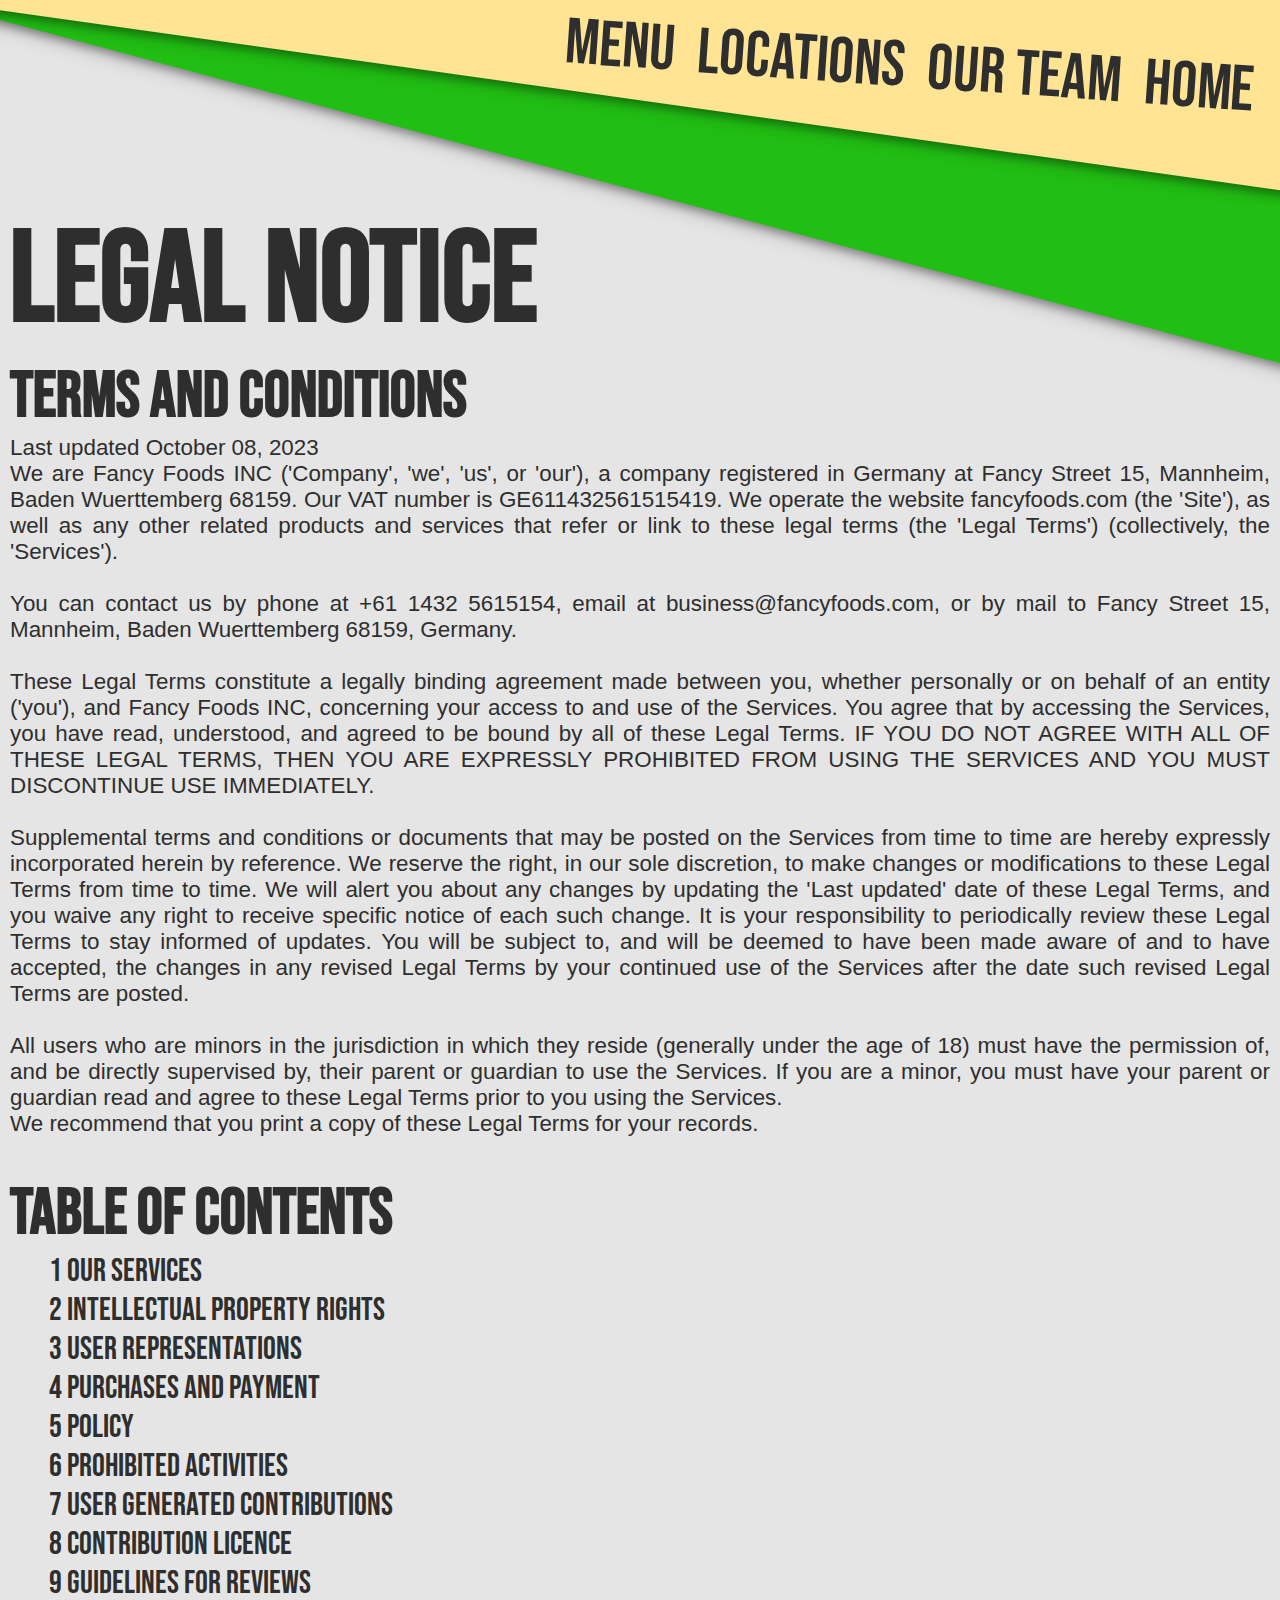
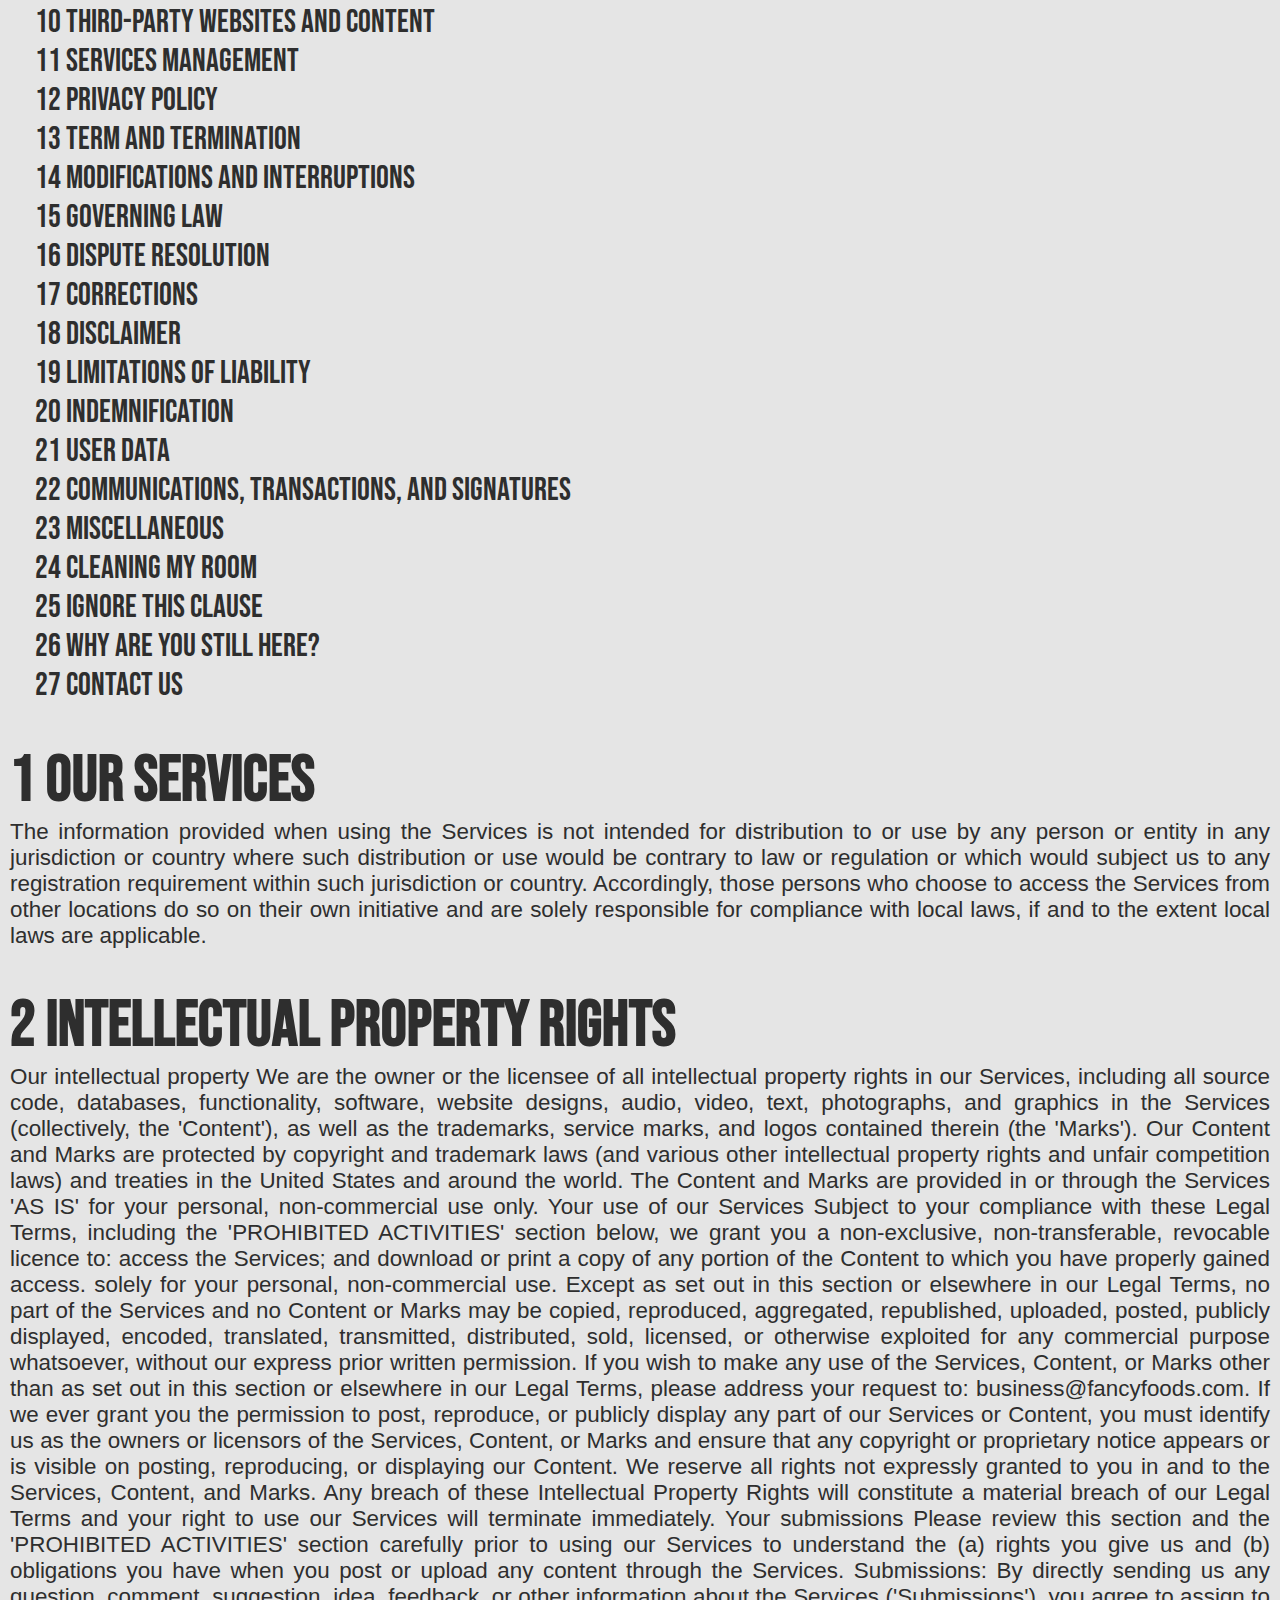
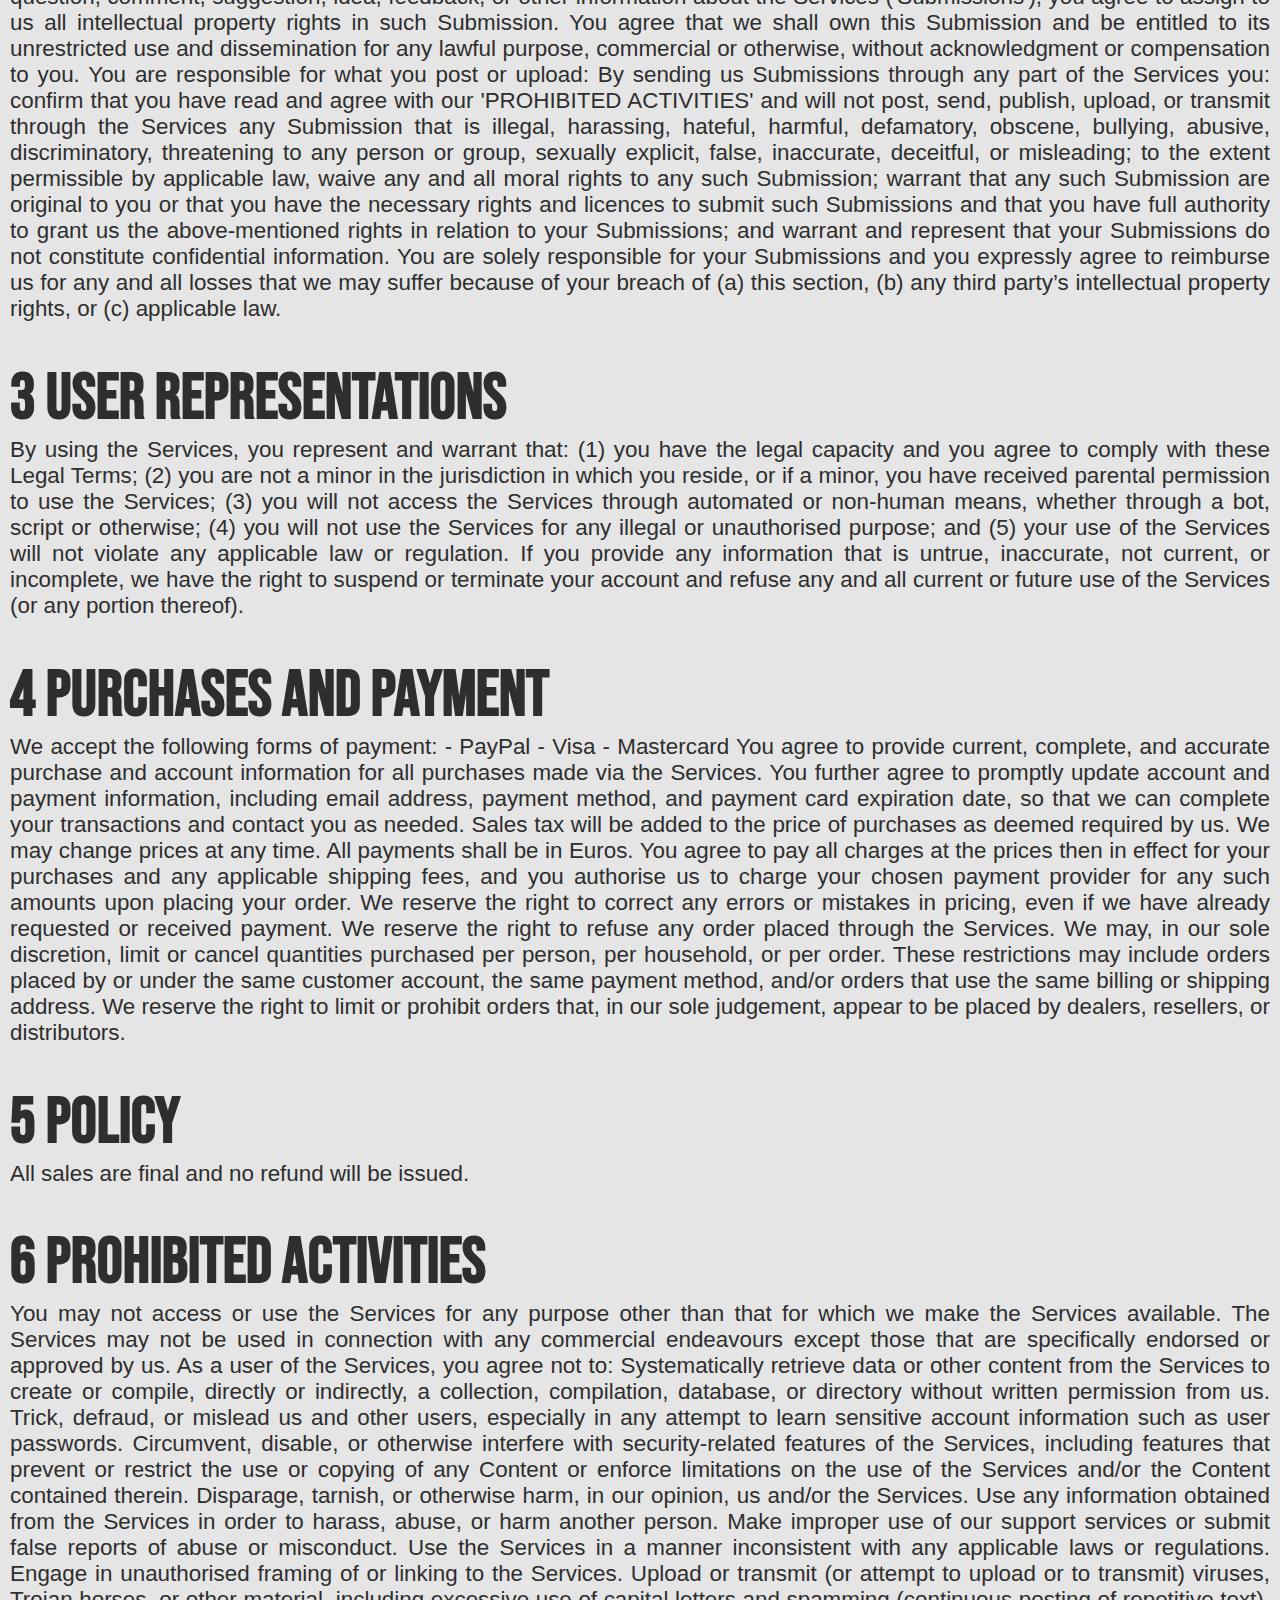
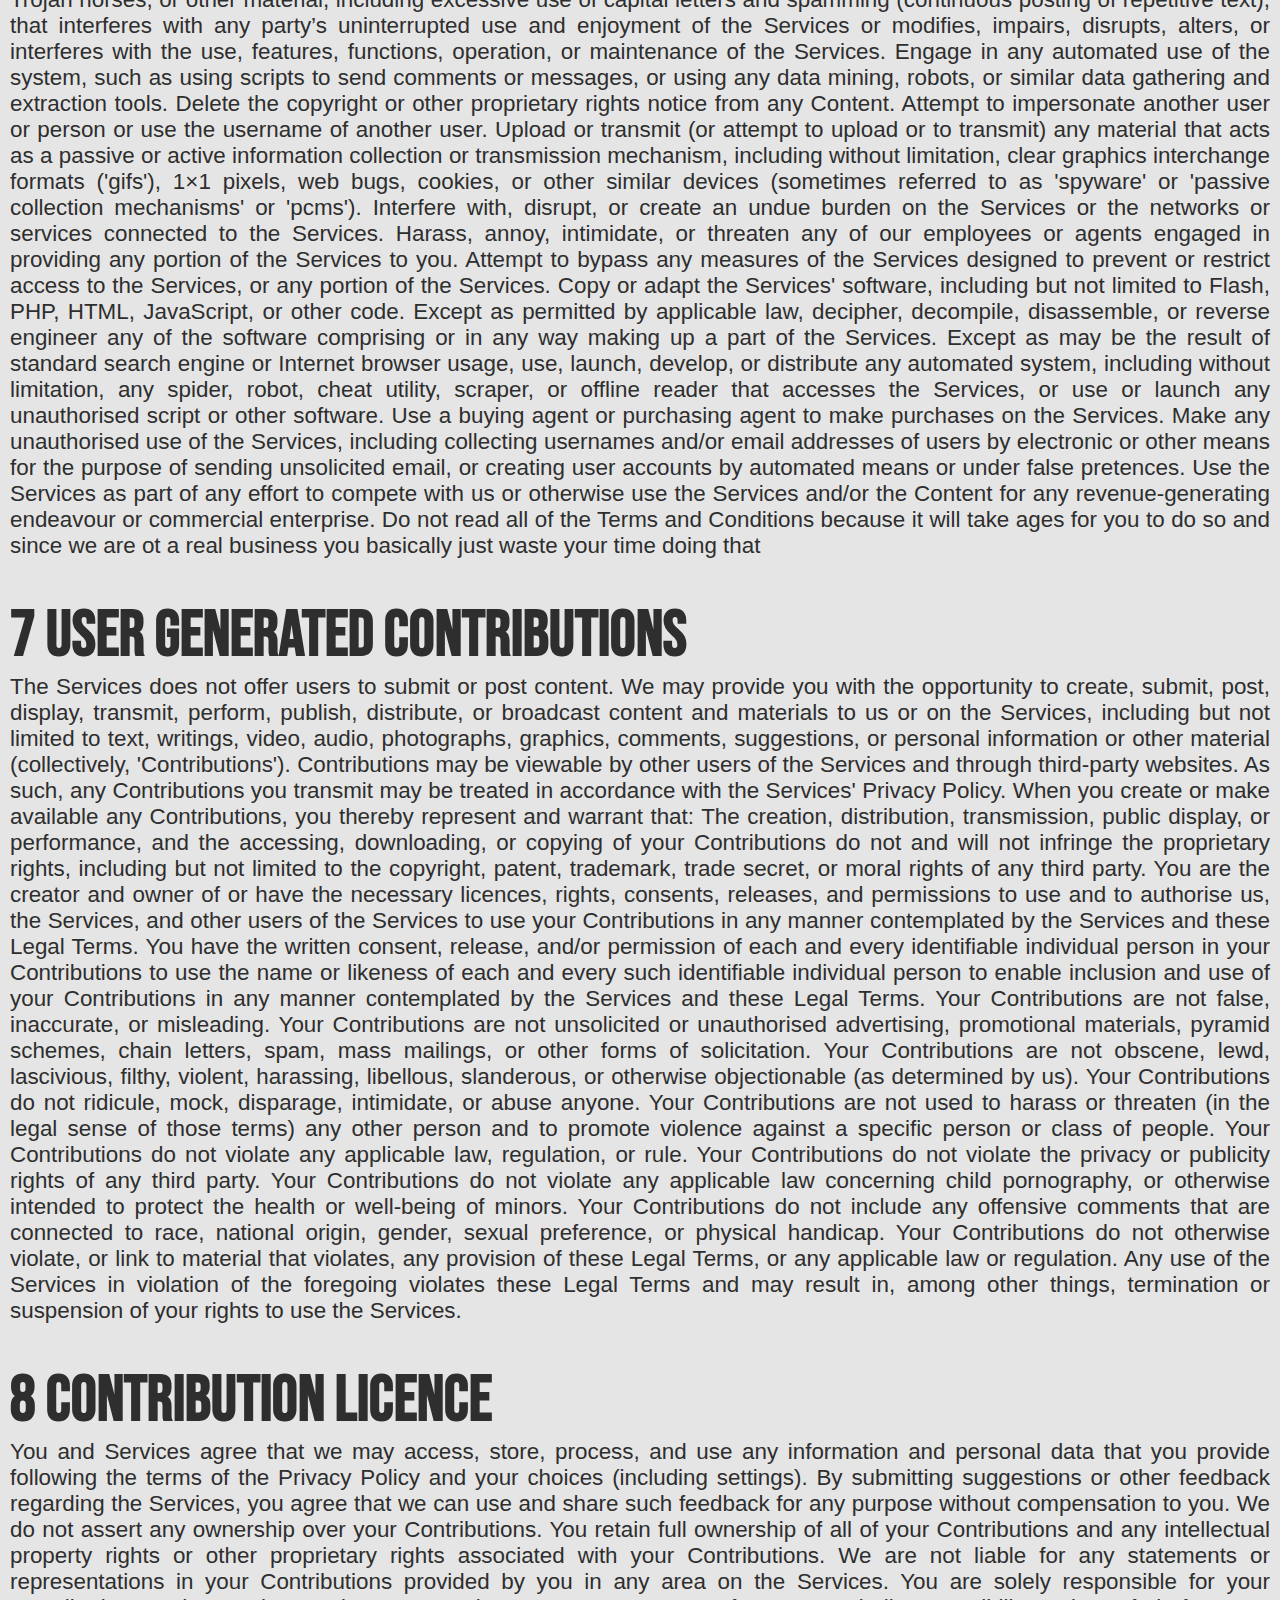
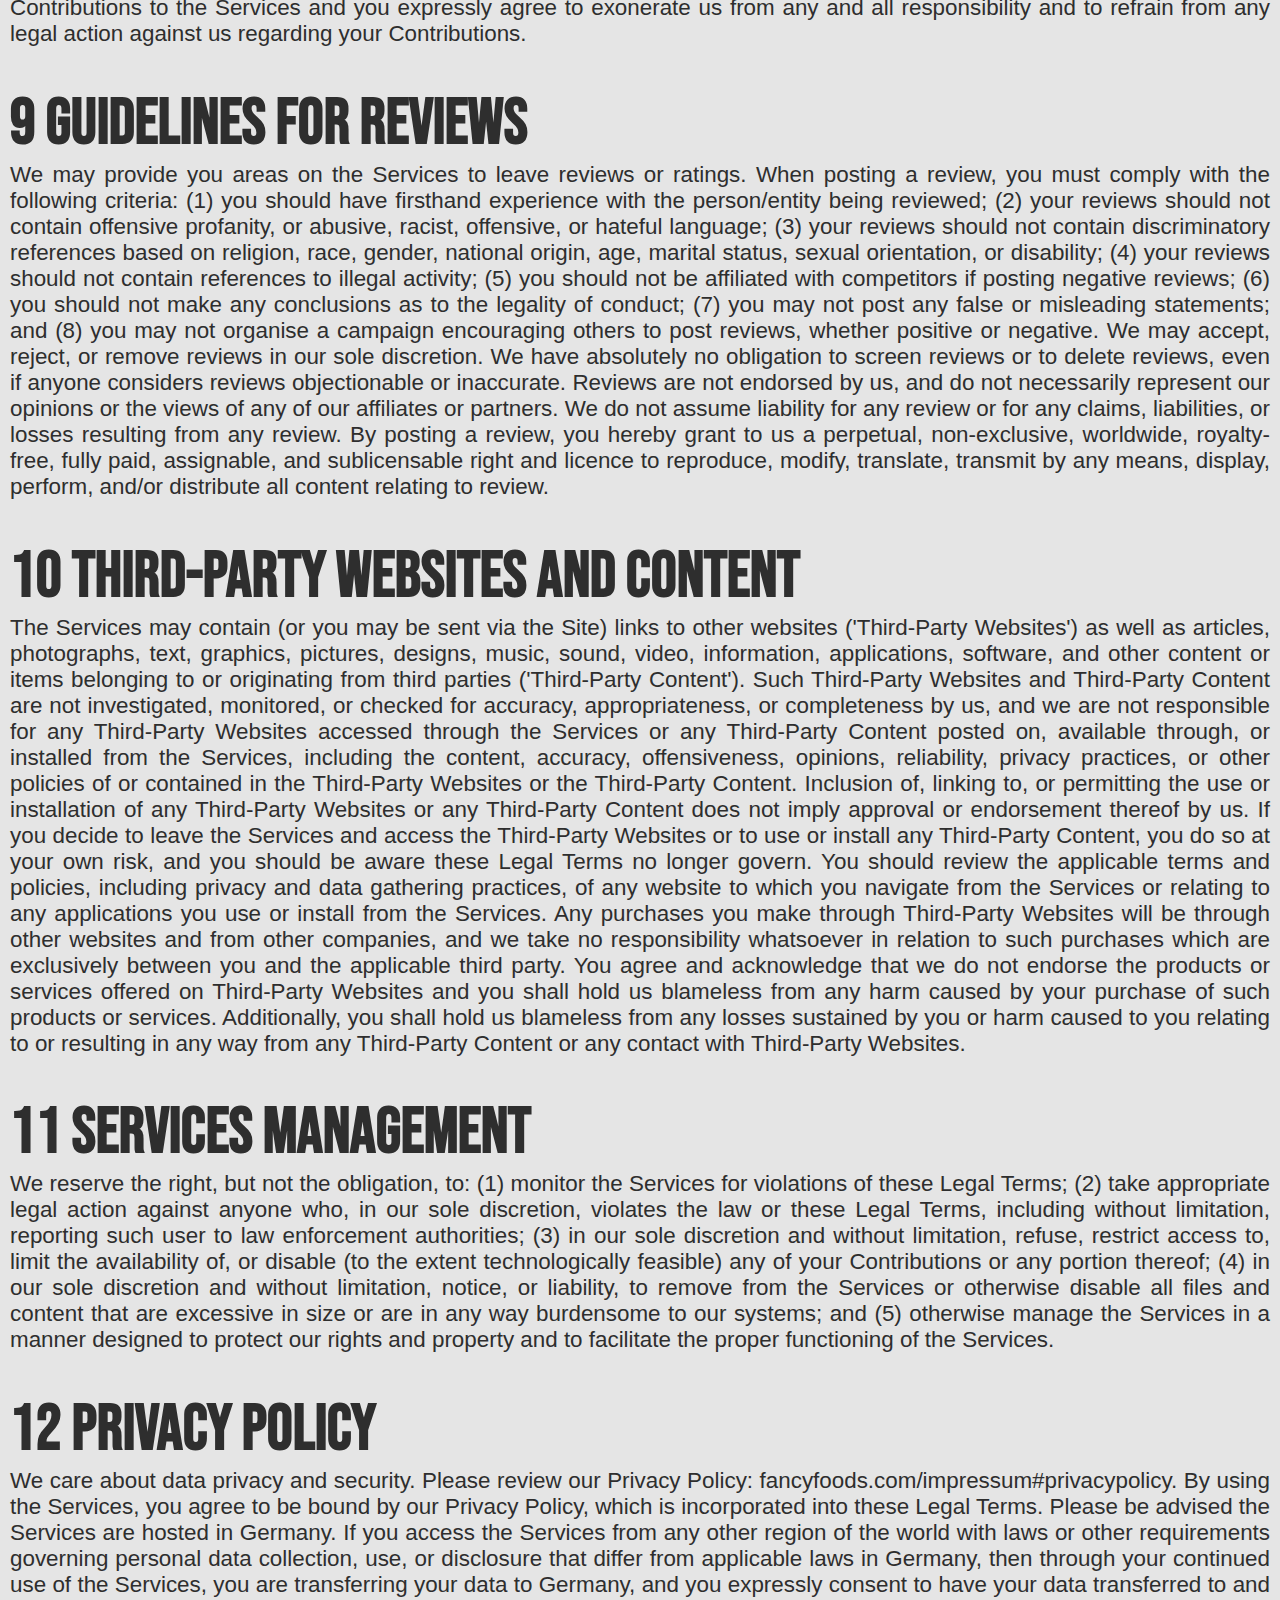
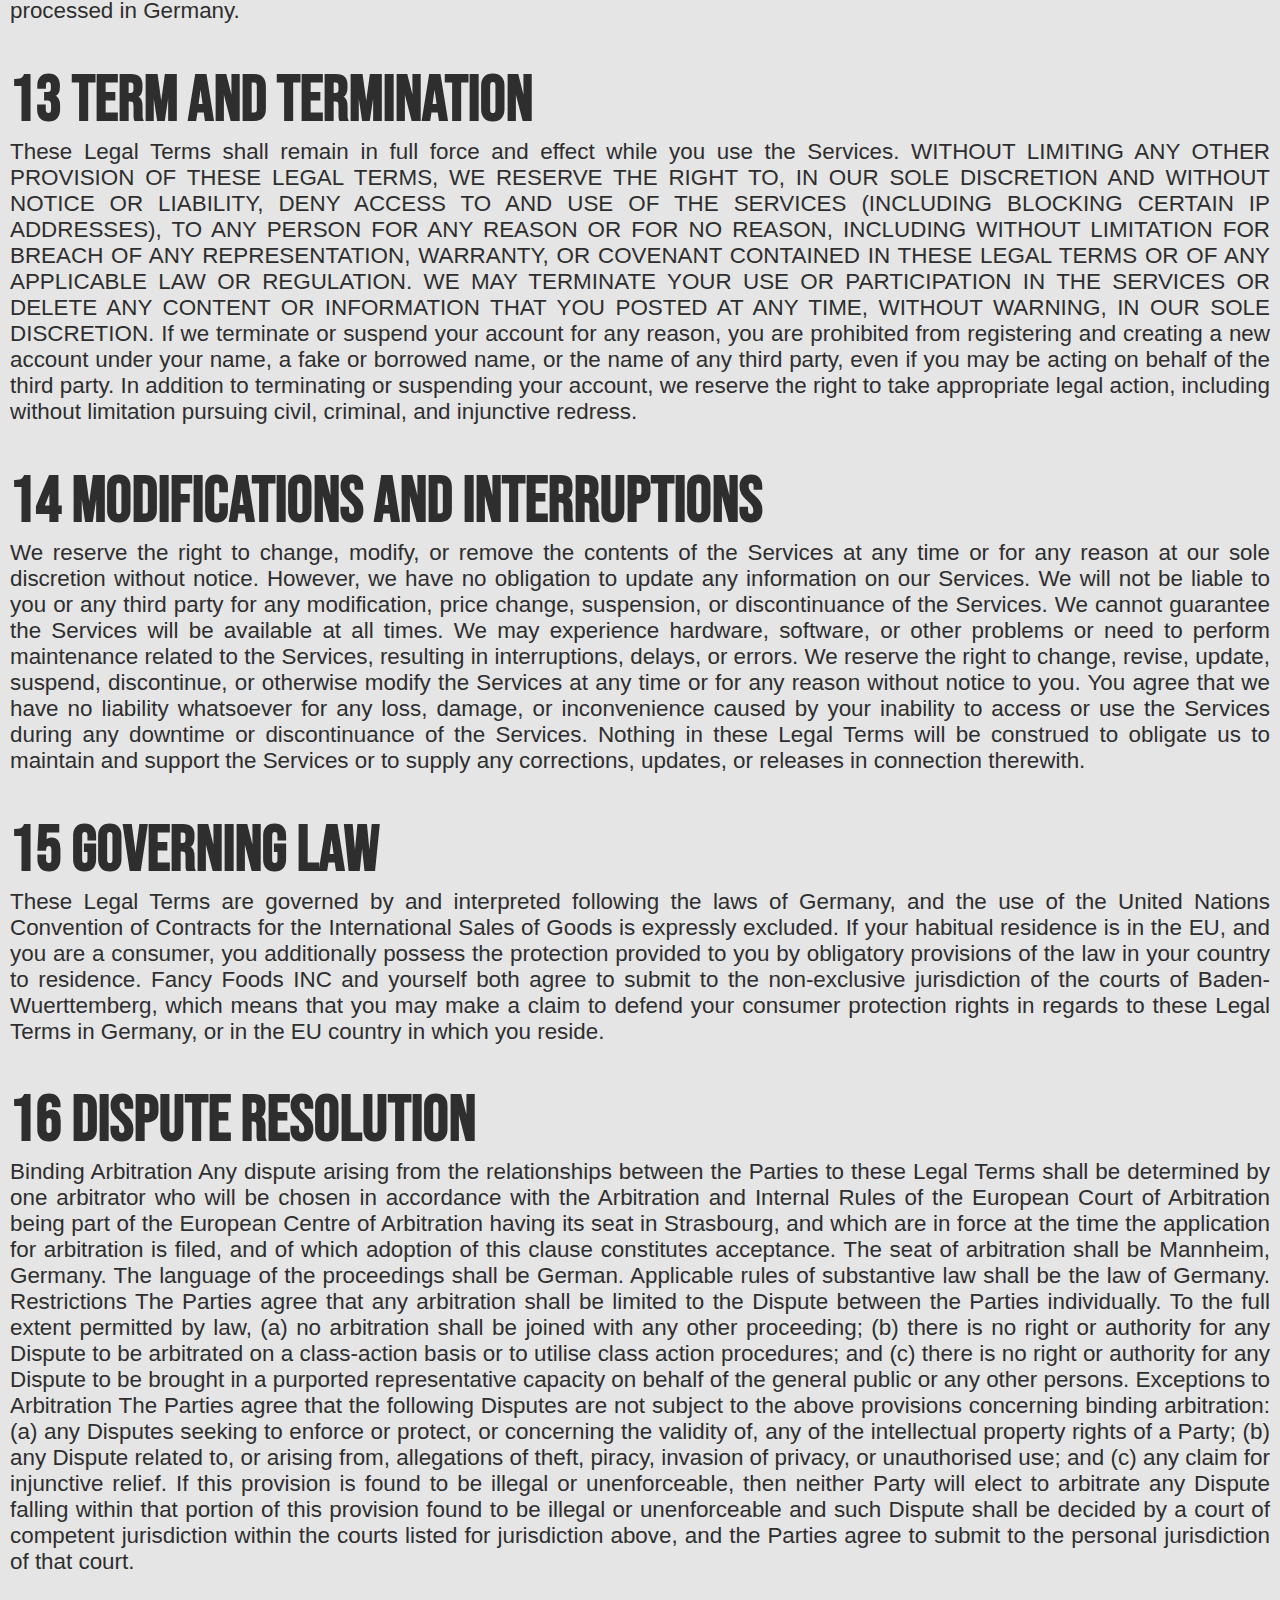
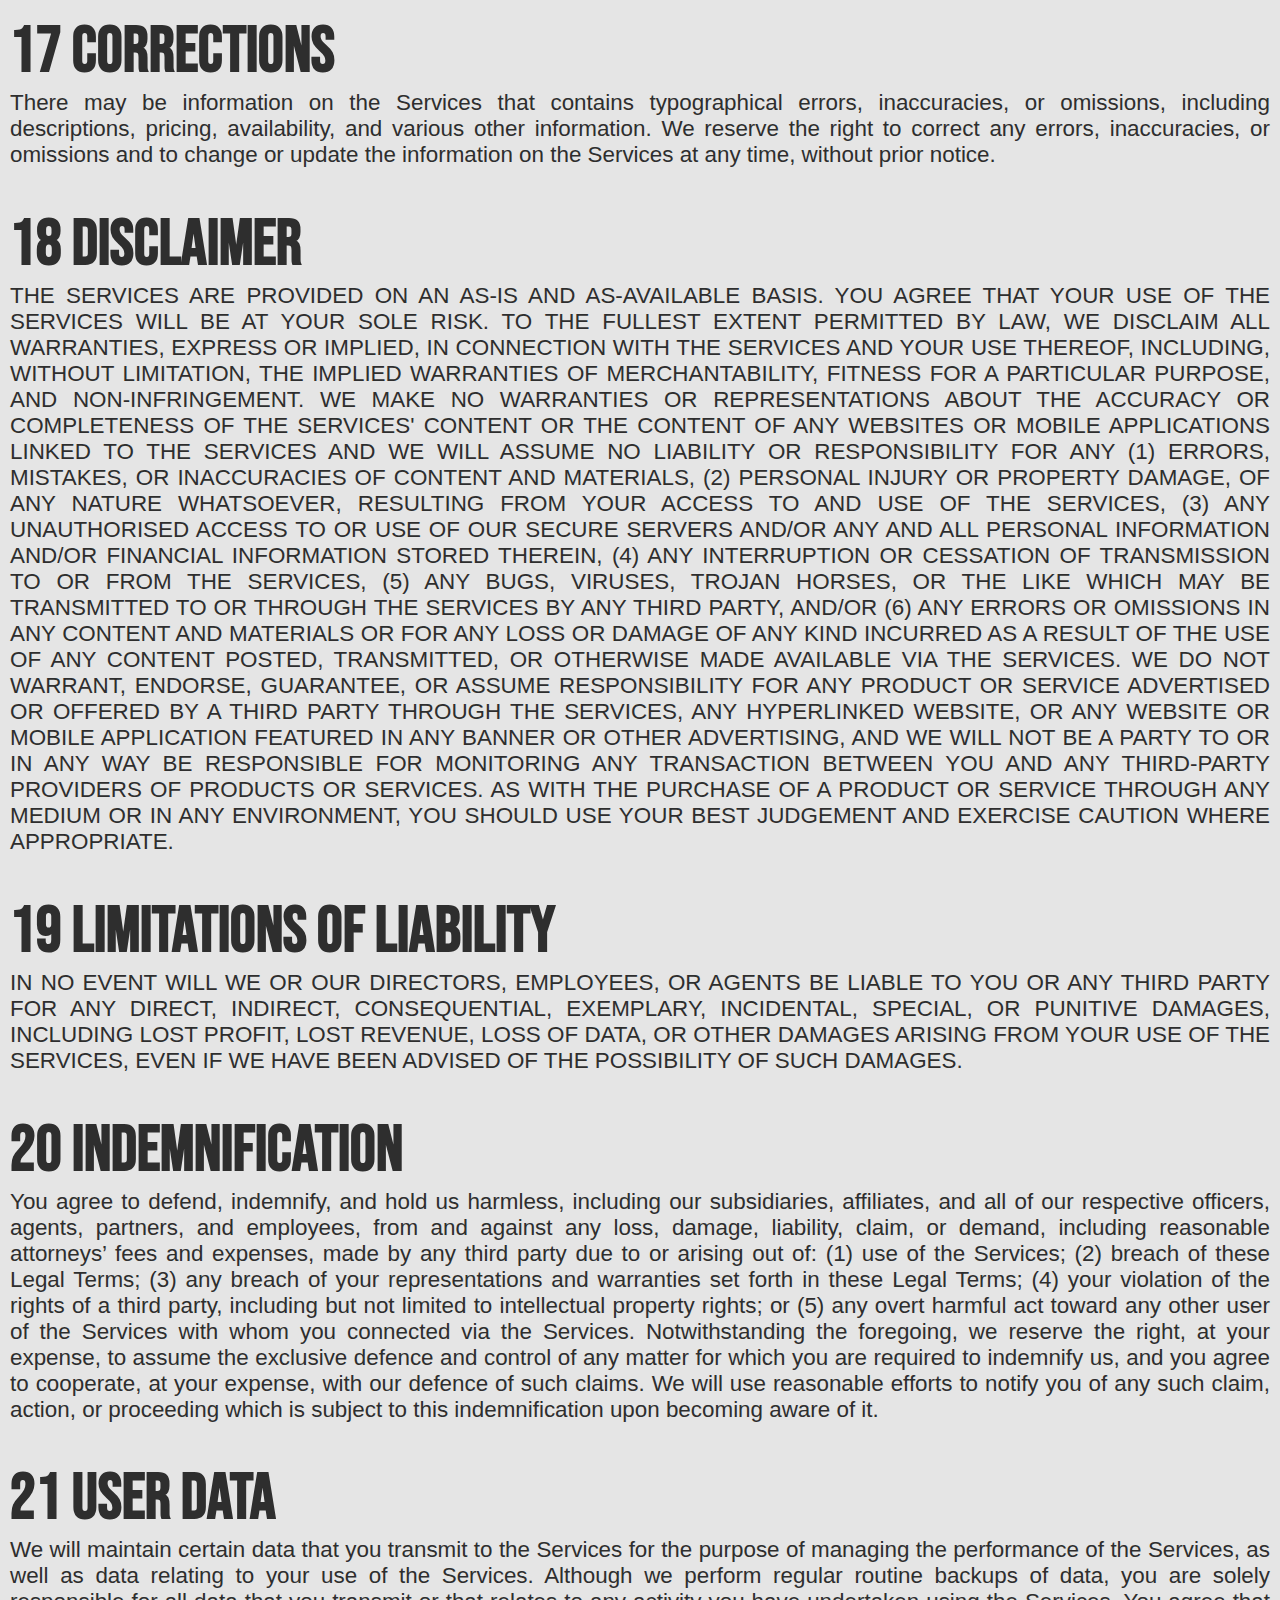
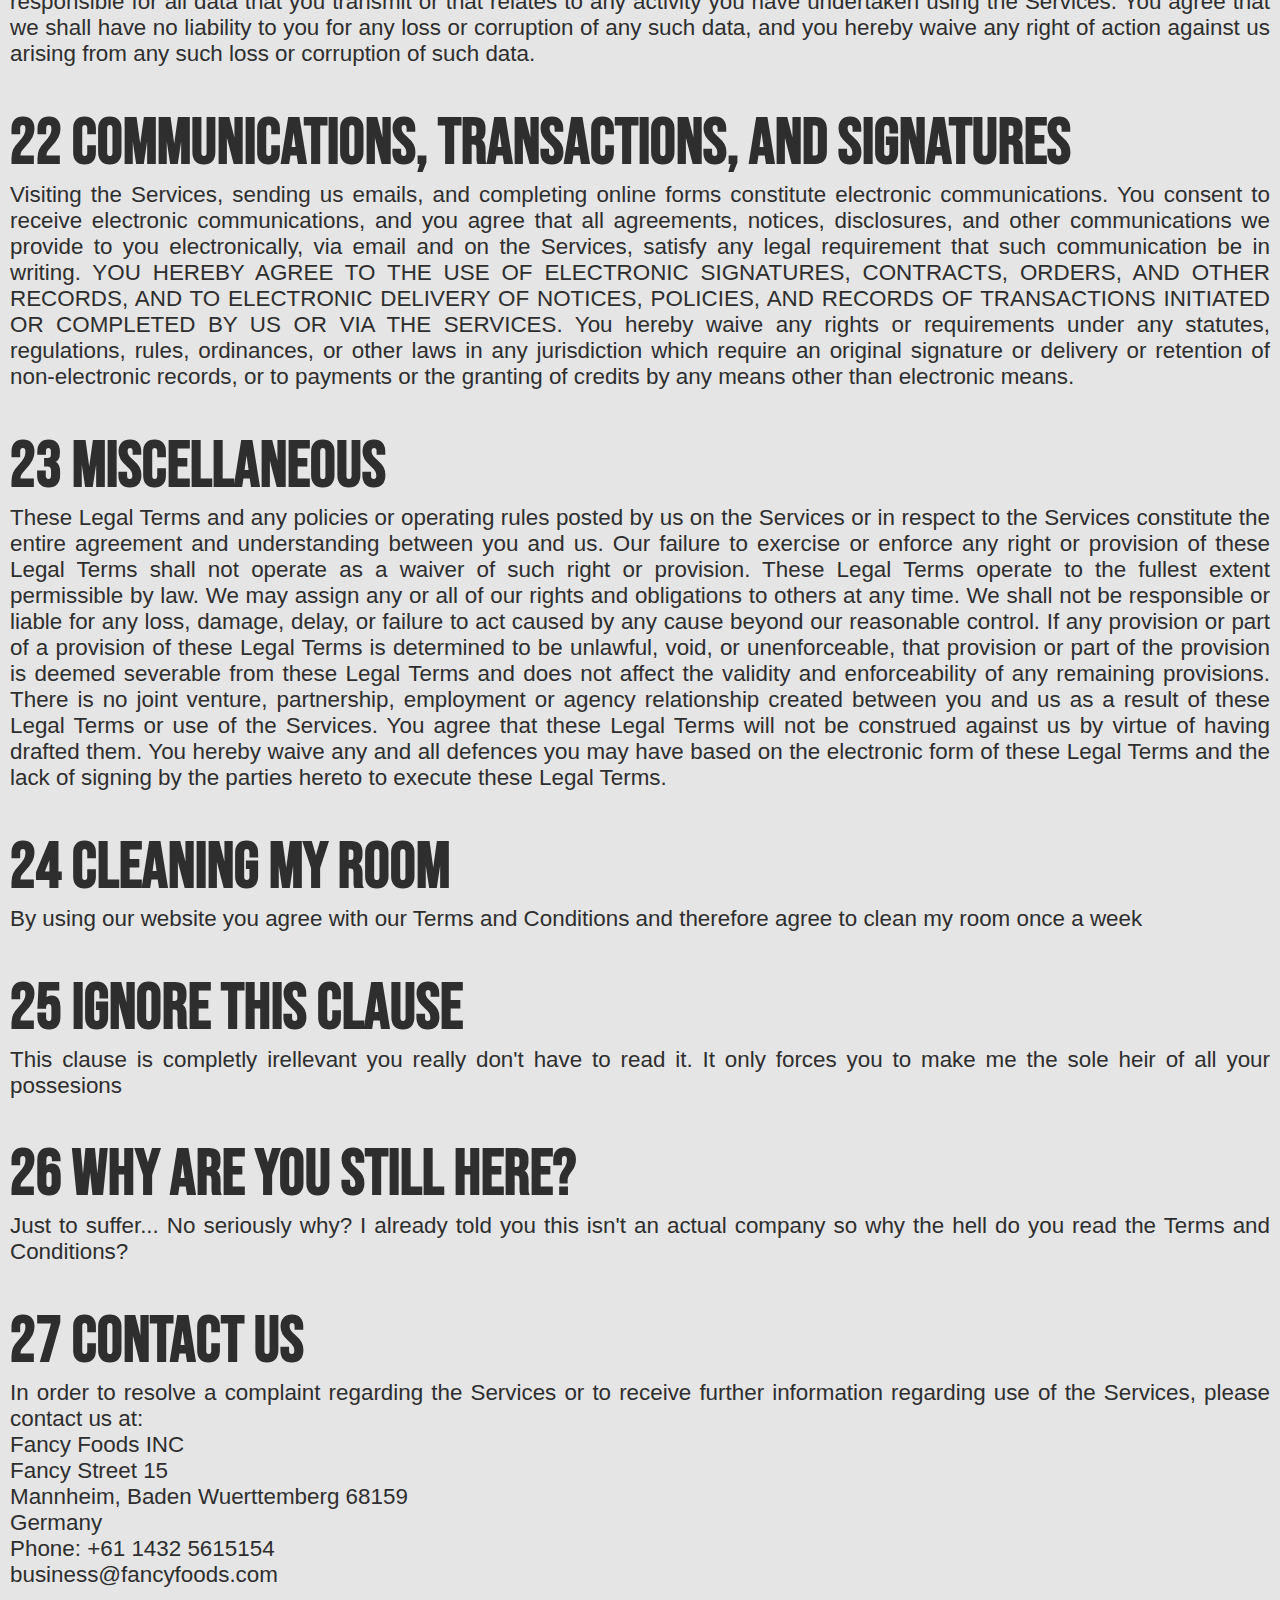
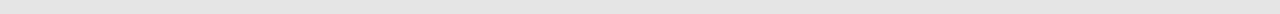
<file: Website/impressum.html>
<!DOCTYPE html>
<html lang="en">

<head>
	<title> Fancy Foods </title>
	<link rel="icon" type="image/ico" href="Grafiken/favicon.ico" />
	<meta charset="UTF-8">
	<link rel="stylesheet" href="impressum.css">
	<link rel="stylesheet" href="https://fonts.googleapis.com/css?family=Bebas Neue">
</head>

<body>
	<div class="dropdown">
        <div class="dropdown-content">
			<div class="dropdownlinks">
				<a class="dropdownlink1" href="menu.html">Menu</a>
				<a class="dropdownlink2" href="locations.html">Locations</a>
				<a class="dropdownlink3" href="index.html#ourteam">Our team</a>
				<a class="dropdownlink4" href="index.html">Home</a>
			</div>
        </div>
    </div>
	
	<div class="topaccent"></div>
	
	<h1 class="impressumheader">Legal notice</h1>
	
	<div class="termsandconditions">
		<h1 class="tacheader" id="termsconditions">Terms and Conditions</h1>
		<div class="taccontent">
Last updated October 08, 2023<br>
We are Fancy Foods INC ('Company', 'we', 'us', or 'our'), a company registered in Germany at Fancy Street 15, Mannheim, Baden Wuerttemberg 68159. Our VAT number is GE611432561515419.
We operate the website fancyfoods.com (the 'Site'), as well as any other related products and services that refer or link to these legal terms (the 'Legal Terms') (collectively, the 'Services').<br><br>
You can contact us by phone at +61 1432 5615154, email at business@fancyfoods.com, or by mail to Fancy Street 15, Mannheim, Baden Wuerttemberg 68159, Germany.<br><br>
These Legal Terms constitute a legally binding agreement made between you, whether personally or on behalf of an entity ('you'), and Fancy Foods INC, concerning your access to and use of the Services. You agree that by accessing the Services, you have read, understood, and agreed to be bound by all of these Legal Terms. IF YOU DO NOT AGREE WITH ALL OF THESE LEGAL TERMS, THEN YOU ARE EXPRESSLY PROHIBITED FROM USING THE SERVICES AND YOU MUST DISCONTINUE USE IMMEDIATELY.<br><br>
Supplemental terms and conditions or documents that may be posted on the Services from time to time are hereby expressly incorporated herein by reference. We reserve the right, in our sole discretion, to make changes or modifications to these Legal Terms from time to time. We will alert you about any changes by updating the 'Last updated' date of these Legal Terms, and you waive any right to receive specific notice of each such change. It is your responsibility to periodically review these Legal Terms to stay informed of updates. You will be subject to, and will be deemed to have been made aware of and to have accepted, the changes in any revised Legal Terms by your continued use of the Services after the date such revised Legal Terms are posted.<br><br>
All users who are minors in the jurisdiction in which they reside (generally under the age of 18) must have the permission of, and be directly supervised by, their parent or guardian to use the Services. If you are a minor, you must have your parent or guardian read and agree to these Legal Terms prior to you using the Services.<br>
We recommend that you print a copy of these Legal Terms for your records.
<h1>TABLE OF CONTENTS</h1>
<ol>
<li class="space"><a href="#ourservices">1 OUR SERVICES</li>
<li class="space"><a href="#intellectual">2 INTELLECTUAL PROPERTY RIGHTS</li>
<li class="space"><a href="#userrepresentations">3 USER REPRESENTATIONS</li>
<li class="space"><a href="#purchases">4 PURCHASES AND PAYMENT</li>
<li class="space"><a href="#policy">5 POLICY</li>
<li class="space"><a href="#prohibitedactivities">6 PROHIBITED ACTIVITIES</li>
<li class="space"><a href="#usergenerated">7 USER GENERATED CONTRIBUTIONS</li>
<li class="space"><a href="#contributionlicence">8 CONTRIBUTION LICENCE</li>
<li class="space"><a href="#guidelines">9 GUIDELINES FOR REVIEWS</li>
<li><a href="#thirdparty">10 THIRD-PARTY WEBSITES AND CONTENT</li>
<li><a href="#servicesmanagement">11 SERVICES MANAGEMENT</li>
<li><a href="#privacypolicy">12 PRIVACY POLICY</li>
<li><a href="#term">13 TERM AND TERMINATION</li>
<li><a href="#modifications">14 MODIFICATIONS AND INTERRUPTIONS</li>
<li><a href="#governinglaw">15 GOVERNING LAW</li>
<li><a href="#dispute">16 DISPUTE RESOLUTION</li>
<li><a href="#corrections">17 CORRECTIONS</li>
<li><a href="#disclaimer">18 DISCLAIMER</li>
<li><a href="#limitations">19 LIMITATIONS OF LIABILITY</li>
<li><a href="#indemnification">20 INDEMNIFICATION</li>
<li><a href="#userdata">21 USER DATA</li>
<li><a href="#communications">22 COMMUNICATIONS, TRANSACTIONS, AND SIGNATURES</li>
<li><a href="#miscellaneous">23 MISCELLANEOUS</li>
<li><a href="#cleanroom">24 CLEANING MY ROOM</li>
<li><a href="#ignore">25 IGNORE THIS CLAUSE</li>
<li><a href="#stillhere">26 WHY ARE YOU STILL HERE?</li>
<li><a href="#contact">27 CONTACT US </a></li>
</ol>
<h1 id="ourservices">1 OUR SERVICES</h1>
The information provided when using the Services is not intended for distribution to or use by any person or entity in any jurisdiction or country where such distribution or use would be contrary to law or regulation or which would subject us to any registration requirement within such jurisdiction or country. Accordingly, those persons who choose to access the Services from other locations do so on their own initiative and are solely responsible for compliance with local laws, if and to the extent local laws are applicable.
<h1 id="intellectual">2 INTELLECTUAL PROPERTY RIGHTS</h1>
Our intellectual property
We are the owner or the licensee of all intellectual property rights in our Services, including all source code, databases, functionality, software, website designs, audio, video, text, photographs, and graphics in the Services (collectively, the 'Content'), as well as the trademarks, service marks, and logos contained therein (the 'Marks').
Our Content and Marks are protected by copyright and trademark laws (and various other intellectual property rights and unfair competition laws) and treaties in the United States and around the world.
The Content and Marks are provided in or through the Services 'AS IS' for your personal, non-commercial use only.
Your use of our Services
Subject to your compliance with these Legal Terms, including the 'PROHIBITED ACTIVITIES' section below, we grant you a non-exclusive, non-transferable, revocable licence to:

    access the Services; and
    download or print a copy of any portion of the Content to which you have properly gained access.

solely for your personal, non-commercial use.
Except as set out in this section or elsewhere in our Legal Terms, no part of the Services and no Content or Marks may be copied, reproduced, aggregated, republished, uploaded, posted, publicly displayed, encoded, translated, transmitted, distributed, sold, licensed, or otherwise exploited for any commercial purpose whatsoever, without our express prior written permission.
If you wish to make any use of the Services, Content, or Marks other than as set out in this section or elsewhere in our Legal Terms, please address your request to: business@fancyfoods.com. If we ever grant you the permission to post, reproduce, or publicly display any part of our Services or Content, you must identify us as the owners or licensors of the Services, Content, or Marks and ensure that any copyright or proprietary notice appears or is visible on posting, reproducing, or displaying our Content.
We reserve all rights not expressly granted to you in and to the Services, Content, and Marks.
Any breach of these Intellectual Property Rights will constitute a material breach of our Legal Terms and your right to use our Services will terminate immediately.
Your submissions
Please review this section and the 'PROHIBITED ACTIVITIES' section carefully prior to using our Services to understand the (a) rights you give us and (b) obligations you have when you post or upload any content through the Services.
Submissions: By directly sending us any question, comment, suggestion, idea, feedback, or other information about the Services ('Submissions'), you agree to assign to us all intellectual property rights in such Submission. You agree that we shall own this Submission and be entitled to its unrestricted use and dissemination for any lawful purpose, commercial or otherwise, without acknowledgment or compensation to you.
You are responsible for what you post or upload: By sending us Submissions through any part of the Services you:

    confirm that you have read and agree with our 'PROHIBITED ACTIVITIES' and will not post, send, publish, upload, or transmit through the Services any Submission that is illegal, harassing, hateful, harmful, defamatory, obscene, bullying, abusive, discriminatory, threatening to any person or group, sexually explicit, false, inaccurate, deceitful, or misleading;
    to the extent permissible by applicable law, waive any and all moral rights to any such Submission;
    warrant that any such Submission are original to you or that you have the necessary rights and licences to submit such Submissions and that you have full authority to grant us the above-mentioned rights in relation to your Submissions; and
    warrant and represent that your Submissions do not constitute confidential information.

You are solely responsible for your Submissions and you expressly agree to reimburse us for any and all losses that we may suffer because of your breach of (a) this section, (b) any third party’s intellectual property rights, or (c) applicable law.
<h1 id="userrepresentations">3 USER REPRESENTATIONS</h1>
By using the Services, you represent and warrant that: (1) you have the legal capacity and you agree to comply with these Legal Terms; (2) you are not a minor in the jurisdiction in which you reside, or if a minor, you have received parental permission to use the Services; (3) you will not access the Services through automated or non-human means, whether through a bot, script or otherwise; (4) you will not use the Services for any illegal or unauthorised purpose; and (5) your use of the Services will not violate any applicable law or regulation.
If you provide any information that is untrue, inaccurate, not current, or incomplete, we have the right to suspend or terminate your account and refuse any and all current or future use of the Services (or any portion thereof).
<h1 id="purchases">4 PURCHASES AND PAYMENT</h1>
We accept the following forms of payment:
 
- PayPal
- Visa
- Mastercard
You agree to provide current, complete, and accurate purchase and account information for all purchases made via the Services. You further agree to promptly update account and payment information, including email address, payment method, and payment card expiration date, so that we can complete your transactions and contact you as needed. Sales tax will be added to the price of purchases as deemed required by us. We may change prices at any time. All payments shall be in Euros.
You agree to pay all charges at the prices then in effect for your purchases and any applicable shipping fees, and you authorise us to charge your chosen payment provider for any such amounts upon placing your order. We reserve the right to correct any errors or mistakes in pricing, even if we have already requested or received payment.
We reserve the right to refuse any order placed through the Services. We may, in our sole discretion, limit or cancel quantities purchased per person, per household, or per order. These restrictions may include orders placed by or under the same customer account, the same payment method, and/or orders that use the same billing or shipping address. We reserve the right to limit or prohibit orders that, in our sole judgement, appear to be placed by dealers, resellers, or distributors.
<h1 id="policy">5 POLICY</h1>
All sales are final and no refund will be issued.
<h1 id="prohibitedactivities">6 PROHIBITED ACTIVITIES</h1>
You may not access or use the Services for any purpose other than that for which we make the Services available. The Services may not be used in connection with any commercial endeavours except those that are specifically endorsed or approved by us.
As a user of the Services, you agree not to:

    Systematically retrieve data or other content from the Services to create or compile, directly or indirectly, a collection, compilation, database, or directory without written permission from us.
    Trick, defraud, or mislead us and other users, especially in any attempt to learn sensitive account information such as user passwords.
    Circumvent, disable, or otherwise interfere with security-related features of the Services, including features that prevent or restrict the use or copying of any Content or enforce limitations on the use of the Services and/or the Content contained therein.
    Disparage, tarnish, or otherwise harm, in our opinion, us and/or the Services.
    Use any information obtained from the Services in order to harass, abuse, or harm another person.
    Make improper use of our support services or submit false reports of abuse or misconduct.
    Use the Services in a manner inconsistent with any applicable laws or regulations.
    Engage in unauthorised framing of or linking to the Services.
    Upload or transmit (or attempt to upload or to transmit) viruses, Trojan horses, or other material, including excessive use of capital letters and spamming (continuous posting of repetitive text), that interferes with any party’s uninterrupted use and enjoyment of the Services or modifies, impairs, disrupts, alters, or interferes with the use, features, functions, operation, or maintenance of the Services.
    Engage in any automated use of the system, such as using scripts to send comments or messages, or using any data mining, robots, or similar data gathering and extraction tools.
    Delete the copyright or other proprietary rights notice from any Content.
    Attempt to impersonate another user or person or use the username of another user.
    Upload or transmit (or attempt to upload or to transmit) any material that acts as a passive or active information collection or transmission mechanism, including without limitation, clear graphics interchange formats ('gifs'), 1×1 pixels, web bugs, cookies, or other similar devices (sometimes referred to as 'spyware' or 'passive collection mechanisms' or 'pcms').
    Interfere with, disrupt, or create an undue burden on the Services or the networks or services connected to the Services.
    Harass, annoy, intimidate, or threaten any of our employees or agents engaged in providing any portion of the Services to you.
    Attempt to bypass any measures of the Services designed to prevent or restrict access to the Services, or any portion of the Services.
    Copy or adapt the Services' software, including but not limited to Flash, PHP, HTML, JavaScript, or other code.
    Except as permitted by applicable law, decipher, decompile, disassemble, or reverse engineer any of the software comprising or in any way making up a part of the Services.
    Except as may be the result of standard search engine or Internet browser usage, use, launch, develop, or distribute any automated system, including without limitation, any spider, robot, cheat utility, scraper, or offline reader that accesses the Services, or use or launch any unauthorised script or other software.
    Use a buying agent or purchasing agent to make purchases on the Services.
    Make any unauthorised use of the Services, including collecting usernames and/or email addresses of users by electronic or other means for the purpose of sending unsolicited email, or creating user accounts by automated means or under false pretences.
    Use the Services as part of any effort to compete with us or otherwise use the Services and/or the Content for any revenue-generating endeavour or commercial enterprise.
    Do not read all of the Terms and Conditions because it will take ages for you to do so and since we are ot a real business you basically just waste your time doing that

<h1 id="usergenerated">7 USER GENERATED CONTRIBUTIONS</h1>
The Services does not offer users to submit or post content. We may provide you with the opportunity to create, submit, post, display, transmit, perform, publish, distribute, or broadcast content and materials to us or on the Services, including but not limited to text, writings, video, audio, photographs, graphics, comments, suggestions, or personal information or other material (collectively, 'Contributions'). Contributions may be viewable by other users of the Services and through third-party websites. As such, any Contributions you transmit may be treated in accordance with the Services' Privacy Policy. When you create or make available any Contributions, you thereby represent and warrant that:

    The creation, distribution, transmission, public display, or performance, and the accessing, downloading, or copying of your Contributions do not and will not infringe the proprietary rights, including but not limited to the copyright, patent, trademark, trade secret, or moral rights of any third party.
    You are the creator and owner of or have the necessary licences, rights, consents, releases, and permissions to use and to authorise us, the Services, and other users of the Services to use your Contributions in any manner contemplated by the Services and these Legal Terms.
    You have the written consent, release, and/or permission of each and every identifiable individual person in your Contributions to use the name or likeness of each and every such identifiable individual person to enable inclusion and use of your Contributions in any manner contemplated by the Services and these Legal Terms.
    Your Contributions are not false, inaccurate, or misleading.
    Your Contributions are not unsolicited or unauthorised advertising, promotional materials, pyramid schemes, chain letters, spam, mass mailings, or other forms of solicitation.
    Your Contributions are not obscene, lewd, lascivious, filthy, violent, harassing, libellous, slanderous, or otherwise objectionable (as determined by us).
    Your Contributions do not ridicule, mock, disparage, intimidate, or abuse anyone.
    Your Contributions are not used to harass or threaten (in the legal sense of those terms) any other person and to promote violence against a specific person or class of people.
    Your Contributions do not violate any applicable law, regulation, or rule.
    Your Contributions do not violate the privacy or publicity rights of any third party.
    Your Contributions do not violate any applicable law concerning child pornography, or otherwise intended to protect the health or well-being of minors.
    Your Contributions do not include any offensive comments that are connected to race, national origin, gender, sexual preference, or physical handicap.
    Your Contributions do not otherwise violate, or link to material that violates, any provision of these Legal Terms, or any applicable law or regulation.

Any use of the Services in violation of the foregoing violates these Legal Terms and may result in, among other things, termination or suspension of your rights to use the Services.
<h1 id="contributionlicence">8 CONTRIBUTION LICENCE</h1>
You and Services agree that we may access, store, process, and use any information and personal data that you provide following the terms of the Privacy Policy and your choices (including settings).
By submitting suggestions or other feedback regarding the Services, you agree that we can use and share such feedback for any purpose without compensation to you.
We do not assert any ownership over your Contributions. You retain full ownership of all of your Contributions and any intellectual property rights or other proprietary rights associated with your Contributions. We are not liable for any statements or representations in your Contributions provided by you in any area on the Services. You are solely responsible for your Contributions to the Services and you expressly agree to exonerate us from any and all responsibility and to refrain from any legal action against us regarding your Contributions.
<h1 id="guidelines">9 GUIDELINES FOR REVIEWS</h1>
We may provide you areas on the Services to leave reviews or ratings. When posting a review, you must comply with the following criteria: (1) you should have firsthand experience with the person/entity being reviewed; (2) your reviews should not contain offensive profanity, or abusive, racist, offensive, or hateful language; (3) your reviews should not contain discriminatory references based on religion, race, gender, national origin, age, marital status, sexual orientation, or disability; (4) your reviews should not contain references to illegal activity; (5) you should not be affiliated with competitors if posting negative reviews; (6) you should not make any conclusions as to the legality of conduct; (7) you may not post any false or misleading statements; and (8) you may not organise a campaign encouraging others to post reviews, whether positive or negative.
We may accept, reject, or remove reviews in our sole discretion. We have absolutely no obligation to screen reviews or to delete reviews, even if anyone considers reviews objectionable or inaccurate. Reviews are not endorsed by us, and do not necessarily represent our opinions or the views of any of our affiliates or partners. We do not assume liability for any review or for any claims, liabilities, or losses resulting from any review. By posting a review, you hereby grant to us a perpetual, non-exclusive, worldwide, royalty-free, fully paid, assignable, and sublicensable right and licence to reproduce, modify, translate, transmit by any means, display, perform, and/or distribute all content relating to review.
<h1 id="thirdparty">10 THIRD-PARTY WEBSITES AND CONTENT</h1>
The Services may contain (or you may be sent via the Site) links to other websites ('Third-Party Websites') as well as articles, photographs, text, graphics, pictures, designs, music, sound, video, information, applications, software, and other content or items belonging to or originating from third parties ('Third-Party Content'). Such Third-Party Websites and Third-Party Content are not investigated, monitored, or checked for accuracy, appropriateness, or completeness by us, and we are not responsible for any Third-Party Websites accessed through the Services or any Third-Party Content posted on, available through, or installed from the Services, including the content, accuracy, offensiveness, opinions, reliability, privacy practices, or other policies of or contained in the Third-Party Websites or the Third-Party Content. Inclusion of, linking to, or permitting the use or installation of any Third-Party Websites or any Third-Party Content does not imply approval or endorsement thereof by us. If you decide to leave the Services and access the Third-Party Websites or to use or install any Third-Party Content, you do so at your own risk, and you should be aware these Legal Terms no longer govern. You should review the applicable terms and policies, including privacy and data gathering practices, of any website to which you navigate from the Services or relating to any applications you use or install from the Services. Any purchases you make through Third-Party Websites will be through other websites and from other companies, and we take no responsibility whatsoever in relation to such purchases which are exclusively between you and the applicable third party. You agree and acknowledge that we do not endorse the products or services offered on Third-Party Websites and you shall hold us blameless from any harm caused by your purchase of such products or services. Additionally, you shall hold us blameless from any losses sustained by you or harm caused to you relating to or resulting in any way from any Third-Party Content or any contact with Third-Party Websites.
<h1 id="servicesmanagement">11 SERVICES MANAGEMENT</h1>
We reserve the right, but not the obligation, to: (1) monitor the Services for violations of these Legal Terms; (2) take appropriate legal action against anyone who, in our sole discretion, violates the law or these Legal Terms, including without limitation, reporting such user to law enforcement authorities; (3) in our sole discretion and without limitation, refuse, restrict access to, limit the availability of, or disable (to the extent technologically feasible) any of your Contributions or any portion thereof; (4) in our sole discretion and without limitation, notice, or liability, to remove from the Services or otherwise disable all files and content that are excessive in size or are in any way burdensome to our systems; and (5) otherwise manage the Services in a manner designed to protect our rights and property and to facilitate the proper functioning of the Services.
<h1 id="privacypolicy">12 PRIVACY POLICY</h1>
We care about data privacy and security. Please review our Privacy Policy: fancyfoods.com/impressum#privacypolicy. By using the Services, you agree to be bound by our Privacy Policy, which is incorporated into these Legal Terms. Please be advised the Services are hosted in Germany. If you access the Services from any other region of the world with laws or other requirements governing personal data collection, use, or disclosure that differ from applicable laws in Germany, then through your continued use of the Services, you are transferring your data to Germany, and you expressly consent to have your data transferred to and processed in Germany.
<h1 id="term">13 TERM AND TERMINATION</h1>
These Legal Terms shall remain in full force and effect while you use the Services. WITHOUT LIMITING ANY OTHER PROVISION OF THESE LEGAL TERMS, WE RESERVE THE RIGHT TO, IN OUR SOLE DISCRETION AND WITHOUT NOTICE OR LIABILITY, DENY ACCESS TO AND USE OF THE SERVICES (INCLUDING BLOCKING CERTAIN IP ADDRESSES), TO ANY PERSON FOR ANY REASON OR FOR NO REASON, INCLUDING WITHOUT LIMITATION FOR BREACH OF ANY REPRESENTATION, WARRANTY, OR COVENANT CONTAINED IN THESE LEGAL TERMS OR OF ANY APPLICABLE LAW OR REGULATION. WE MAY TERMINATE YOUR USE OR PARTICIPATION IN THE SERVICES OR DELETE ANY CONTENT OR INFORMATION THAT YOU POSTED AT ANY TIME, WITHOUT WARNING, IN OUR SOLE DISCRETION.
If we terminate or suspend your account for any reason, you are prohibited from registering and creating a new account under your name, a fake or borrowed name, or the name of any third party, even if you may be acting on behalf of the third party. In addition to terminating or suspending your account, we reserve the right to take appropriate legal action, including without limitation pursuing civil, criminal, and injunctive redress.
<h1 id="modifications">14 MODIFICATIONS AND INTERRUPTIONS</h1>
We reserve the right to change, modify, or remove the contents of the Services at any time or for any reason at our sole discretion without notice. However, we have no obligation to update any information on our Services. We will not be liable to you or any third party for any modification, price change, suspension, or discontinuance of the Services.
We cannot guarantee the Services will be available at all times. We may experience hardware, software, or other problems or need to perform maintenance related to the Services, resulting in interruptions, delays, or errors. We reserve the right to change, revise, update, suspend, discontinue, or otherwise modify the Services at any time or for any reason without notice to you. You agree that we have no liability whatsoever for any loss, damage, or inconvenience caused by your inability to access or use the Services during any downtime or discontinuance of the Services. Nothing in these Legal Terms will be construed to obligate us to maintain and support the Services or to supply any corrections, updates, or releases in connection therewith.
<h1 id="governinglaw">15 GOVERNING LAW</h1>
These Legal Terms are governed by and interpreted following the laws of Germany, and the use of the United Nations Convention of Contracts for the International Sales of Goods is expressly excluded. If your habitual residence is in the EU, and you are a consumer, you additionally possess the protection provided to you by obligatory provisions of the law in your country to residence. Fancy Foods INC and yourself both agree to submit to the non-exclusive jurisdiction of the courts of Baden-Wuerttemberg, which means that you may make a claim to defend your consumer protection rights in regards to these Legal Terms in Germany, or in the EU country in which you reside.
<h1 id="dispute">16 DISPUTE RESOLUTION</h1>
Binding Arbitration
Any dispute arising from the relationships between the Parties to these Legal Terms shall be determined by one arbitrator who will be chosen in accordance with the Arbitration and Internal Rules of the European Court of Arbitration being part of the European Centre of Arbitration having its seat in Strasbourg, and which are in force at the time the application for arbitration is filed, and of which adoption of this clause constitutes acceptance. The seat of arbitration shall be Mannheim, Germany. The language of the proceedings shall be German. Applicable rules of substantive law shall be the law of Germany.
Restrictions
The Parties agree that any arbitration shall be limited to the Dispute between the Parties individually. To the full extent permitted by law, (a) no arbitration shall be joined with any other proceeding; (b) there is no right or authority for any Dispute to be arbitrated on a class-action basis or to utilise class action procedures; and (c) there is no right or authority for any Dispute to be brought in a purported representative capacity on behalf of the general public or any other persons.
Exceptions to Arbitration
The Parties agree that the following Disputes are not subject to the above provisions concerning binding arbitration: (a) any Disputes seeking to enforce or protect, or concerning the validity of, any of the intellectual property rights of a Party; (b) any Dispute related to, or arising from, allegations of theft, piracy, invasion of privacy, or unauthorised use; and (c) any claim for injunctive relief. If this provision is found to be illegal or unenforceable, then neither Party will elect to arbitrate any Dispute falling within that portion of this provision found to be illegal or unenforceable and such Dispute shall be decided by a court of competent jurisdiction within the courts listed for jurisdiction above, and the Parties agree to submit to the personal jurisdiction of that court.
<h1 id="corrections">17 CORRECTIONS</h1>
There may be information on the Services that contains typographical errors, inaccuracies, or omissions, including descriptions, pricing, availability, and various other information. We reserve the right to correct any errors, inaccuracies, or omissions and to change or update the information on the Services at any time, without prior notice.
<h1 id="disclaimer">18 DISCLAIMER</h1>
THE SERVICES ARE PROVIDED ON AN AS-IS AND AS-AVAILABLE BASIS. YOU AGREE THAT YOUR USE OF THE SERVICES WILL BE AT YOUR SOLE RISK. TO THE FULLEST EXTENT PERMITTED BY LAW, WE DISCLAIM ALL WARRANTIES, EXPRESS OR IMPLIED, IN CONNECTION WITH THE SERVICES AND YOUR USE THEREOF, INCLUDING, WITHOUT LIMITATION, THE IMPLIED WARRANTIES OF MERCHANTABILITY, FITNESS FOR A PARTICULAR PURPOSE, AND NON-INFRINGEMENT. WE MAKE NO WARRANTIES OR REPRESENTATIONS ABOUT THE ACCURACY OR COMPLETENESS OF THE SERVICES' CONTENT OR THE CONTENT OF ANY WEBSITES OR MOBILE APPLICATIONS LINKED TO THE SERVICES AND WE WILL ASSUME NO LIABILITY OR RESPONSIBILITY FOR ANY (1) ERRORS, MISTAKES, OR INACCURACIES OF CONTENT AND MATERIALS, (2) PERSONAL INJURY OR PROPERTY DAMAGE, OF ANY NATURE WHATSOEVER, RESULTING FROM YOUR ACCESS TO AND USE OF THE SERVICES, (3) ANY UNAUTHORISED ACCESS TO OR USE OF OUR SECURE SERVERS AND/OR ANY AND ALL PERSONAL INFORMATION AND/OR FINANCIAL INFORMATION STORED THEREIN, (4) ANY INTERRUPTION OR CESSATION OF TRANSMISSION TO OR FROM THE SERVICES, (5) ANY BUGS, VIRUSES, TROJAN HORSES, OR THE LIKE WHICH MAY BE TRANSMITTED TO OR THROUGH THE SERVICES BY ANY THIRD PARTY, AND/OR (6) ANY ERRORS OR OMISSIONS IN ANY CONTENT AND MATERIALS OR FOR ANY LOSS OR DAMAGE OF ANY KIND INCURRED AS A RESULT OF THE USE OF ANY CONTENT POSTED, TRANSMITTED, OR OTHERWISE MADE AVAILABLE VIA THE SERVICES. WE DO NOT WARRANT, ENDORSE, GUARANTEE, OR ASSUME RESPONSIBILITY FOR ANY PRODUCT OR SERVICE ADVERTISED OR OFFERED BY A THIRD PARTY THROUGH THE SERVICES, ANY HYPERLINKED WEBSITE, OR ANY WEBSITE OR MOBILE APPLICATION FEATURED IN ANY BANNER OR OTHER ADVERTISING, AND WE WILL NOT BE A PARTY TO OR IN ANY WAY BE RESPONSIBLE FOR MONITORING ANY TRANSACTION BETWEEN YOU AND ANY THIRD-PARTY PROVIDERS OF PRODUCTS OR SERVICES. AS WITH THE PURCHASE OF A PRODUCT OR SERVICE THROUGH ANY MEDIUM OR IN ANY ENVIRONMENT, YOU SHOULD USE YOUR BEST JUDGEMENT AND EXERCISE CAUTION WHERE APPROPRIATE.
<h1 id="limitations">19 LIMITATIONS OF LIABILITY</h1>
IN NO EVENT WILL WE OR OUR DIRECTORS, EMPLOYEES, OR AGENTS BE LIABLE TO YOU OR ANY THIRD PARTY FOR ANY DIRECT, INDIRECT, CONSEQUENTIAL, EXEMPLARY, INCIDENTAL, SPECIAL, OR PUNITIVE DAMAGES, INCLUDING LOST PROFIT, LOST REVENUE, LOSS OF DATA, OR OTHER DAMAGES ARISING FROM YOUR USE OF THE SERVICES, EVEN IF WE HAVE BEEN ADVISED OF THE POSSIBILITY OF SUCH DAMAGES.
<h1 id="indemnification">20 INDEMNIFICATION</h1>
You agree to defend, indemnify, and hold us harmless, including our subsidiaries, affiliates, and all of our respective officers, agents, partners, and employees, from and against any loss, damage, liability, claim, or demand, including reasonable attorneys’ fees and expenses, made by any third party due to or arising out of: (1) use of the Services; (2) breach of these Legal Terms; (3) any breach of your representations and warranties set forth in these Legal Terms; (4) your violation of the rights of a third party, including but not limited to intellectual property rights; or (5) any overt harmful act toward any other user of the Services with whom you connected via the Services. Notwithstanding the foregoing, we reserve the right, at your expense, to assume the exclusive defence and control of any matter for which you are required to indemnify us, and you agree to cooperate, at your expense, with our defence of such claims. We will use reasonable efforts to notify you of any such claim, action, or proceeding which is subject to this indemnification upon becoming aware of it.
<h1 id="userdata">21 USER DATA</h1>
We will maintain certain data that you transmit to the Services for the purpose of managing the performance of the Services, as well as data relating to your use of the Services. Although we perform regular routine backups of data, you are solely responsible for all data that you transmit or that relates to any activity you have undertaken using the Services. You agree that we shall have no liability to you for any loss or corruption of any such data, and you hereby waive any right of action against us arising from any such loss or corruption of such data.
<h1 id="communications">22 COMMUNICATIONS, TRANSACTIONS, AND SIGNATURES</h1>
Visiting the Services, sending us emails, and completing online forms constitute electronic communications. You consent to receive electronic communications, and you agree that all agreements, notices, disclosures, and other communications we provide to you electronically, via email and on the Services, satisfy any legal requirement that such communication be in writing. YOU HEREBY AGREE TO THE USE OF ELECTRONIC SIGNATURES, CONTRACTS, ORDERS, AND OTHER RECORDS, AND TO ELECTRONIC DELIVERY OF NOTICES, POLICIES, AND RECORDS OF TRANSACTIONS INITIATED OR COMPLETED BY US OR VIA THE SERVICES. You hereby waive any rights or requirements under any statutes, regulations, rules, ordinances, or other laws in any jurisdiction which require an original signature or delivery or retention of non-electronic records, or to payments or the granting of credits by any means other than electronic means.
<h1 id="miscellaneous">23 MISCELLANEOUS</h1>
These Legal Terms and any policies or operating rules posted by us on the Services or in respect to the Services constitute the entire agreement and understanding between you and us. Our failure to exercise or enforce any right or provision of these Legal Terms shall not operate as a waiver of such right or provision. These Legal Terms operate to the fullest extent permissible by law. We may assign any or all of our rights and obligations to others at any time. We shall not be responsible or liable for any loss, damage, delay, or failure to act caused by any cause beyond our reasonable control. If any provision or part of a provision of these Legal Terms is determined to be unlawful, void, or unenforceable, that provision or part of the provision is deemed severable from these Legal Terms and does not affect the validity and enforceability of any remaining provisions. There is no joint venture, partnership, employment or agency relationship created between you and us as a result of these Legal Terms or use of the Services. You agree that these Legal Terms will not be construed against us by virtue of having drafted them. You hereby waive any and all defences you may have based on the electronic form of these Legal Terms and the lack of signing by the parties hereto to execute these Legal Terms.
<h1 id="cleanroom">24 CLEANING MY ROOM</h1>
By using our website you agree with our Terms and Conditions and therefore agree to clean my room once a week
<h1 id="ignore">25 IGNORE THIS CLAUSE</h1>
This clause is completly irellevant you really don't have to read it. It only forces you to make me the sole heir of all your possesions
<h1 id="stillhere">26 WHY ARE YOU STILL HERE?</h1>
Just to suffer... No seriously why? I already told you this isn't an actual company so why the hell do you read the Terms and Conditions?
<h1 id="contact">27 CONTACT US</h1>
In order to resolve a complaint regarding the Services or to receive further information regarding use of the Services, please contact us at:<br>
Fancy Foods INC<br>
Fancy Street 15<br>
Mannheim, Baden Wuerttemberg 68159<br>
Germany<br>
Phone: +61 1432 5615154<br>
business@fancyfoods.com<br>
		</div>
	</div>
	<script src="impressum.js"></script>
	
	
	
</body>




</html>
</file>
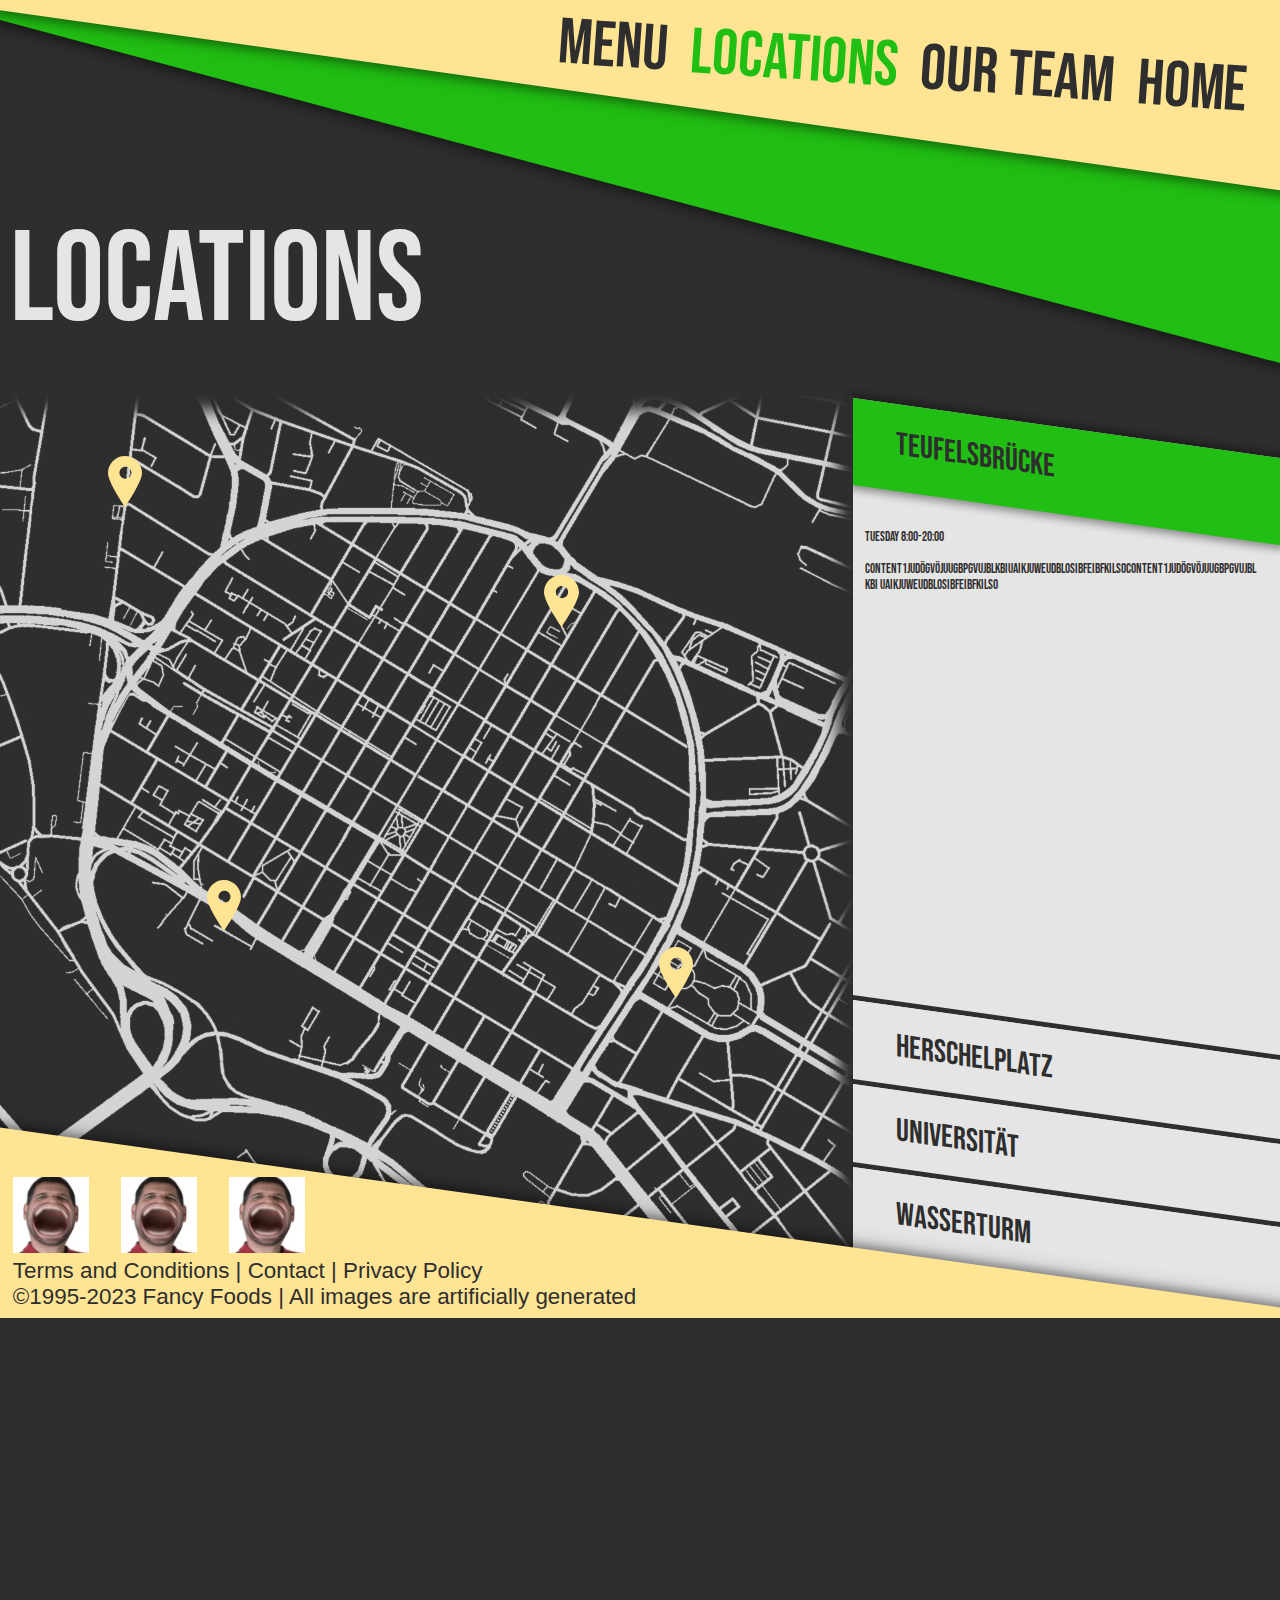
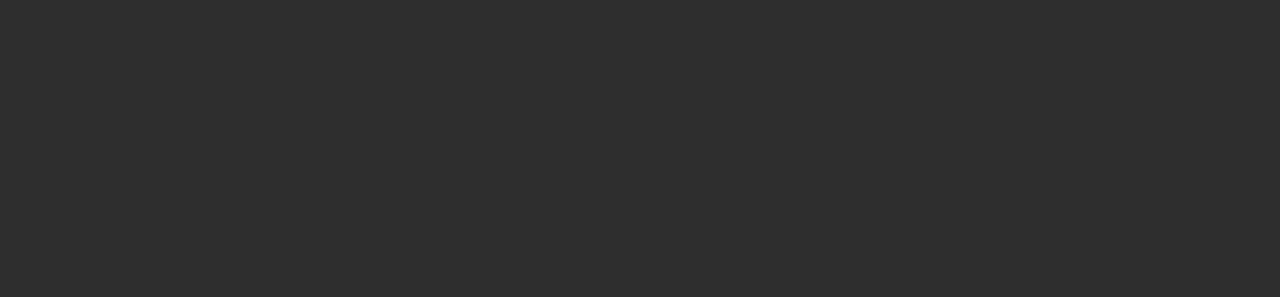
<file: Website/locations.htm>
<!DOCTYPE html>
<html lang="en">

<head>
	<title> Fancy Foods </title>
	<link rel="icon" type="image/ico" href="Grafiken/favicon.ico" />
	<meta charset="UTF-8">
	<link rel="stylesheet" href="locations.css">
	<link rel="stylesheet" href="https://fonts.googleapis.com/css?family=Bebas Neue">
</head>

<body>
	<div class="dropdown">
        <div class="dropdown-content">
			<div class="dropdownlinks">
				<a class="dropdownlink1" href="menu.htm">Menu</a>
				<a class="dropdownlink2" href="locations.htm">Locations</a>
				<a class="dropdownlink3" href="index.htm#ourteam">Our team</a>
				<a class="dropdownlink4" href="index.htm">Home</a>
			</div>
        </div>
    </div>
	
	<div class="topaccent"></div>
	
	<div class="header">Locations</div>
	
	<div class="mapcontainer">
		<div class="sideboard">
			
				<div class="location1">
					<div class="location1header" onclick="ChangeConfig4()">Teufelsbrücke</div>
					<div class="location1coords">Tuesday 8:00-20:00</div>
					<div class="location1content">content1judögvöjuugbpgvujblkbiuaikjuweudblosibfeibfkilsocontent1judögvöjuugbpgvujbl kbi uaikjuweudblosibfeibfkilso</div>
				</div>
			
				<div class="location2">
					<div class="location2header" onclick="ChangeConfig3()">Herschelplatz</div>
					<div class="location2coords">Monday 8:00-13:00<br>Friday 8:00-16:00</div>
					<div class="location2content">content2content1judögvöjuugbpgvujblkbiuaikjuweudblosibfeibfkilsocontent1judögvöjuugbpgvujblkbiuaikjuweudblosibfeibfkilso</div>
				</div>
			
				<div class="location3">
					<div class="location3header" onclick="ChangeConfig2()">Universität</div>
					<div class="location3coords">Thursday 8:00-20:00</div>
					<div class="location3content">content3</div>
				</div>
				
				<div class="location4">
					<div class="location4header" onclick="ChangeConfig1()">Wasserturm</div>
					<div class="location4coords">Wednesday 10:00-16:00<br>Saturday 10:00-20:00</div>
					<div class="location4content">content4content1judögvöjuugbpgvujblkbiuaikjuweudblosibfeibfkilsocontent1judögvöjuugbpgvujblkbiuaikjuweudblosibfeibfkilso</div>
				</div>
			
		</div>
		<div class="mapshadow">
			<img src="Grafiken/MapMarker.svg" class="marker4" onclick="ChangeConfig4()"></img>
			<img src="Grafiken/MapMarker.svg" class="marker3" onclick="ChangeConfig3()"></img>
			<img src="Grafiken/MapMarker.svg" class="marker2" onclick="ChangeConfig2()"></img> 
			<img src="Grafiken/MapMarker.svg" class="marker1" onclick="ChangeConfig1()"></img>
			
			<img src="Grafiken/Map.png" class="map"></img>
		</div>
	</div>
	
	<div class="afterbuttons">
		<div class="unibutton" onclick="ChangeConfig2()"></div>
		<div class="wasserbutton" onclick="ChangeConfig1()"></div>
	</div>

	
	<div class="footerblock">
		<div class="footertextbox">
			<div class="footersocial">
				<img src="Grafiken/profile_pic.png" class="sociallink"></img>
				<img src="Grafiken/profile_pic.png" class="sociallink"></img>
				<img src="Grafiken/profile_pic.png" class="sociallink"></img>
			</div>
			<div class="footertext1">
				<a href="impressum.htm#termsconditions" class="footerlink">Terms and Conditions</a> | <a href="impressum.htm#contact" class="footerlink">Contact</a> | <a href="impressum.htm#privacypolicy" class="footerlink">Privacy Policy</a>
				<br> ©1995-2023 Fancy Foods | All images are artificially generated
			</div>
		</div>
	</div>
	<script src="locations.js"></script>
	
	
	
</body>




</html>
</file>
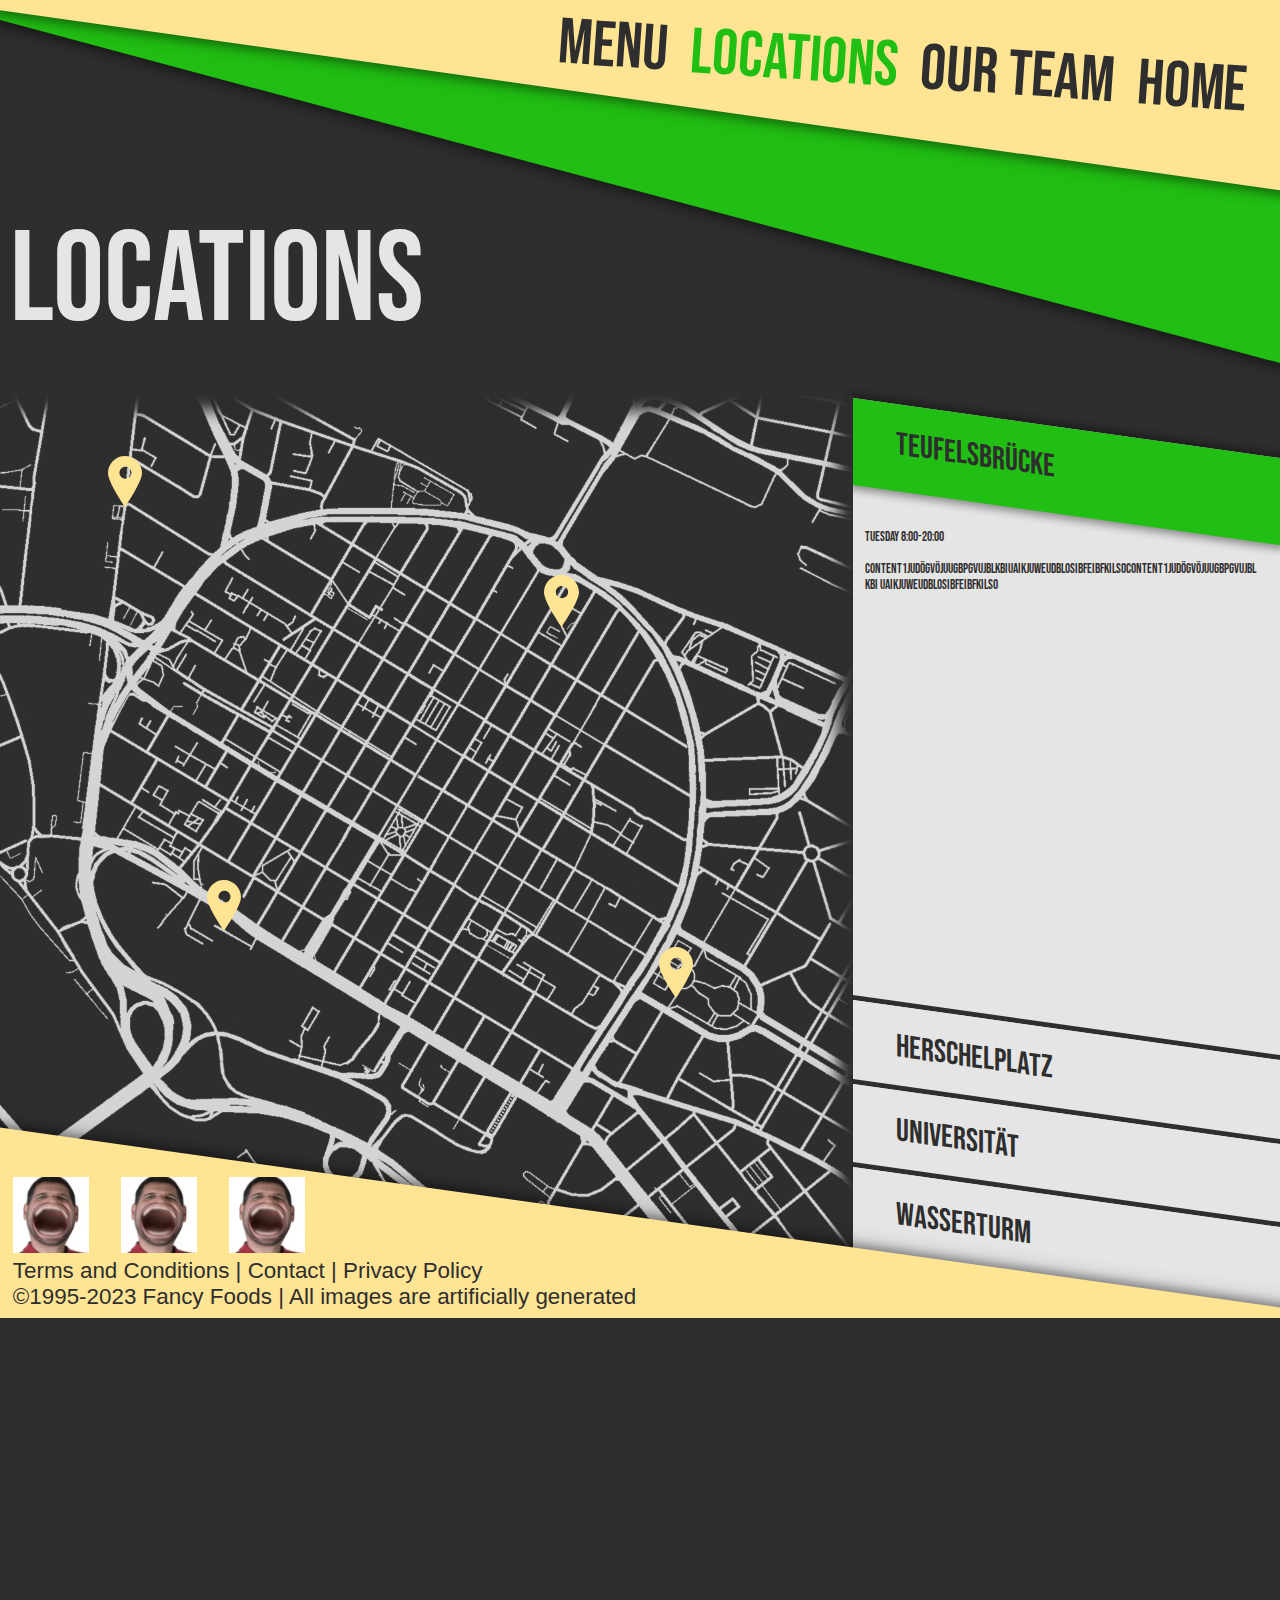
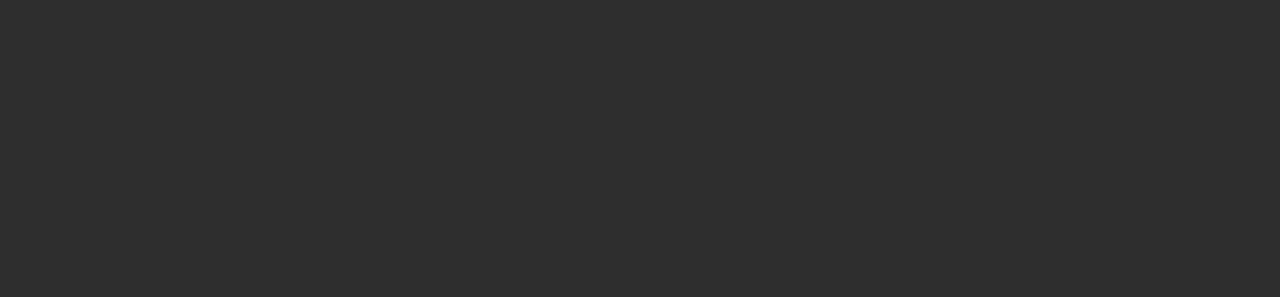
<file: Website/locations.html>
<!DOCTYPE html>
<html lang="en">

<head>
	<title> Fancy Foods </title>
	<link rel="icon" type="image/ico" href="Grafiken/favicon.ico" />
	<meta charset="UTF-8">
	<link rel="stylesheet" href="locations.css">
	<link rel="stylesheet" href="https://fonts.googleapis.com/css?family=Bebas Neue">
</head>

<body>
	<div class="dropdown">
        <div class="dropdown-content">
			<div class="dropdownlinks">
				<a class="dropdownlink1" href="menu.html">Menu</a>
				<a class="dropdownlink2" href="locations.html">Locations</a>
				<a class="dropdownlink3" href="index.html#ourteam">Our team</a>
				<a class="dropdownlink4" href="index.html">Home</a>
			</div>
        </div>
    </div>
	
	<div class="topaccent"></div>
	
	<div class="header">Locations</div>
	
	<div class="mapcontainer">
		<div class="sideboard">
			
				<div class="location1">
					<div class="location1header" onclick="ChangeConfig4()">Teufelsbrücke</div>
					<div class="location1coords">Tuesday 8:00-20:00</div>
					<div class="location1content">content1judögvöjuugbpgvujblkbiuaikjuweudblosibfeibfkilsocontent1judögvöjuugbpgvujbl kbi uaikjuweudblosibfeibfkilso</div>
				</div>
			
				<div class="location2">
					<div class="location2header" onclick="ChangeConfig3()">Herschelplatz</div>
					<div class="location2coords">Monday 8:00-13:00<br>Friday 8:00-16:00</div>
					<div class="location2content">content2content1judögvöjuugbpgvujblkbiuaikjuweudblosibfeibfkilsocontent1judögvöjuugbpgvujblkbiuaikjuweudblosibfeibfkilso</div>
				</div>
			
				<div class="location3">
					<div class="location3header" onclick="ChangeConfig2()">Universität</div>
					<div class="location3coords">Thursday 8:00-20:00</div>
					<div class="location3content">content3</div>
				</div>
				
				<div class="location4">
					<div class="location4header" onclick="ChangeConfig1()">Wasserturm</div>
					<div class="location4coords">Wednesday 10:00-16:00<br>Saturday 10:00-20:00</div>
					<div class="location4content">content4content1judögvöjuugbpgvujblkbiuaikjuweudblosibfeibfkilsocontent1judögvöjuugbpgvujblkbiuaikjuweudblosibfeibfkilso</div>
				</div>
			
		</div>
		<div class="mapshadow">
			<img src="Grafiken/MapMarker.svg" class="marker4" onclick="ChangeConfig4()"></img>
			<img src="Grafiken/MapMarker.svg" class="marker3" onclick="ChangeConfig3()"></img>
			<img src="Grafiken/MapMarker.svg" class="marker2" onclick="ChangeConfig2()"></img> 
			<img src="Grafiken/MapMarker.svg" class="marker1" onclick="ChangeConfig1()"></img>
			
			<img src="Grafiken/Map.png" class="map"></img>
		</div>
	</div>
	
	<div class="afterbuttons">
		<div class="unibutton" onclick="ChangeConfig2()"></div>
		<div class="wasserbutton" onclick="ChangeConfig1()"></div>
	</div>

	
	<div class="footerblock">
		<div class="footertextbox">
			<div class="footersocial">
				<img src="Grafiken/profile_pic.png" class="sociallink"></img>
				<img src="Grafiken/profile_pic.png" class="sociallink"></img>
				<img src="Grafiken/profile_pic.png" class="sociallink"></img>
			</div>
			<div class="footertext1">
				<a href="impressum.html#termsconditions" class="footerlink">Terms and Conditions</a> | <a href="impressum.html#contact" class="footerlink">Contact</a> | <a href="impressum.html#privacypolicy" class="footerlink">Privacy Policy</a>
				<br> ©1995-2023 Fancy Foods | All images are artificially generated
			</div>
		</div>
	</div>
	<script src="locations.js"></script>
	
	
	
</body>




</html>
</file>
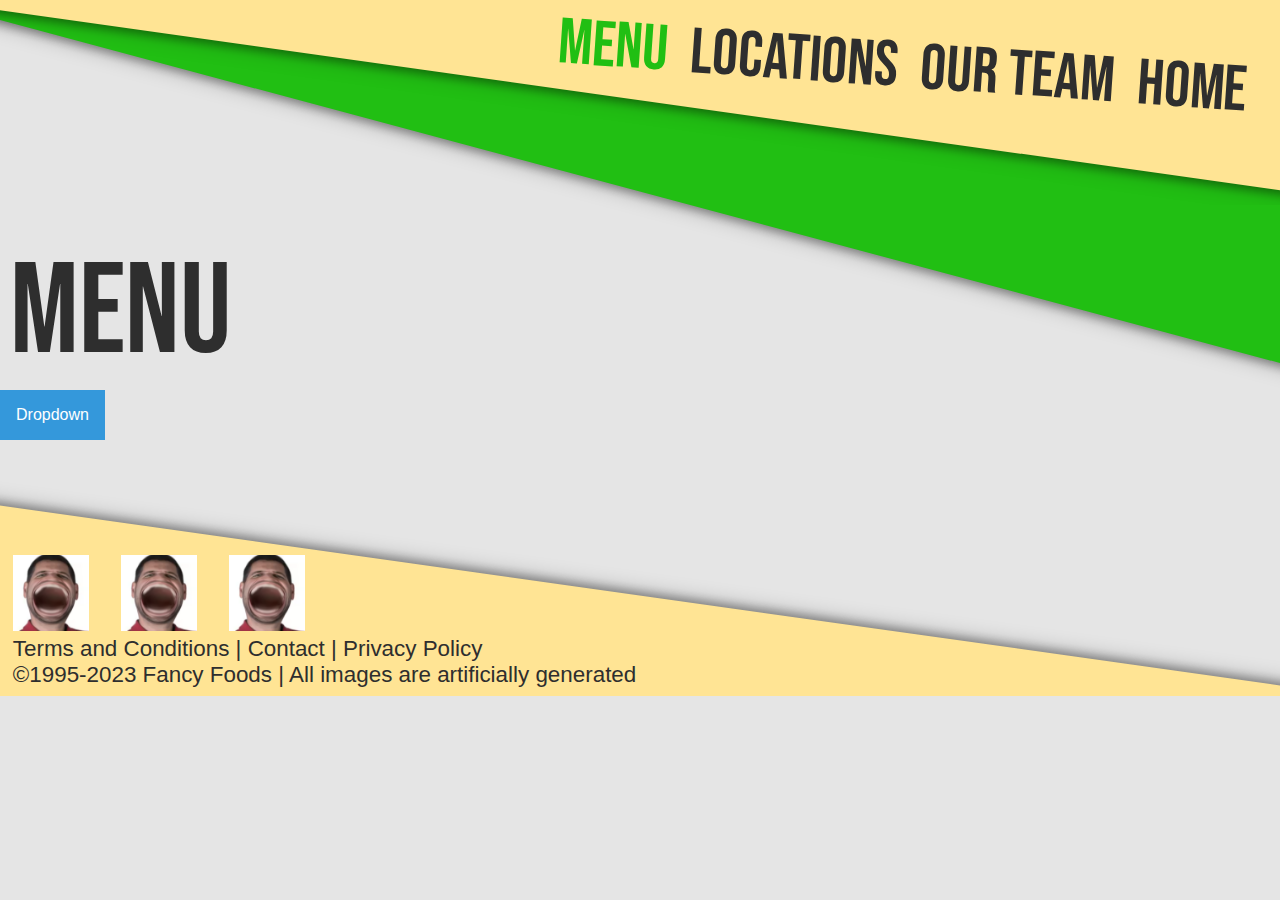
<file: Website/menu.htm>
<!DOCTYPE html>
<html lang="en">

<head>
	<title> Fancy Foods </title>
	<link rel="icon" type="image/ico" href="Grafiken/favicon.ico" />
	<meta charset="UTF-8">
	<link rel="stylesheet" href="menu.css">
	<link rel="stylesheet" href="https://fonts.googleapis.com/css?family=Bebas Neue">
</head>

<body>
	<div class="dropdown">
        <div class="dropdown-content">
			<div class="dropdownlinks">
				<a class="dropdownlink1" href="menu.htm">Menu</a>
				<a class="dropdownlink2" href="locations.htm">Locations</a>
				<a class="dropdownlink3" href="index.htm#ourteam">Our team</a>
				<a class="dropdownlink4" href="index.htm">Home</a>
			</div>
        </div>
    </div>
	
	<div class="topaccent"></div>
	
	<div class="content">
		<div class="header">Menu</div>
	</div>
	
	<div class="dropdown2">
  <button onclick="myFunction2()" class="dropbtn2">Dropdown</button>
  <div id="myDropdown2" class="dropdown-content2">
    <a href="#home">Home</a>
    <a href="#about">About</a>
    <a href="#contact">Contact</a>
  </div>
</div>
	
	<div class="footerblock">
		<div class="footertextbox">
			<div class="footersocial">
				<img src="Grafiken/profile_pic.png" class="sociallink"></img>
				<img src="Grafiken/profile_pic.png" class="sociallink"></img>
				<img src="Grafiken/profile_pic.png" class="sociallink"></img>
			</div>
			<div class="footertext1">
				<a href="impressum.htm#termsconditions" class="footerlink">Terms and Conditions</a> | <a href="impressum.htm#contact" class="footerlink">Contact</a> | <a href="impressum.htm#privacypolicy" class="footerlink">Privacy Policy</a>
				<br> ©1995-2023 Fancy Foods | All images are artificially generated
			</div>
		</div>
	</div>
	<script src="menu.js"></script>
	
	
	
</body>




</html>
</file>
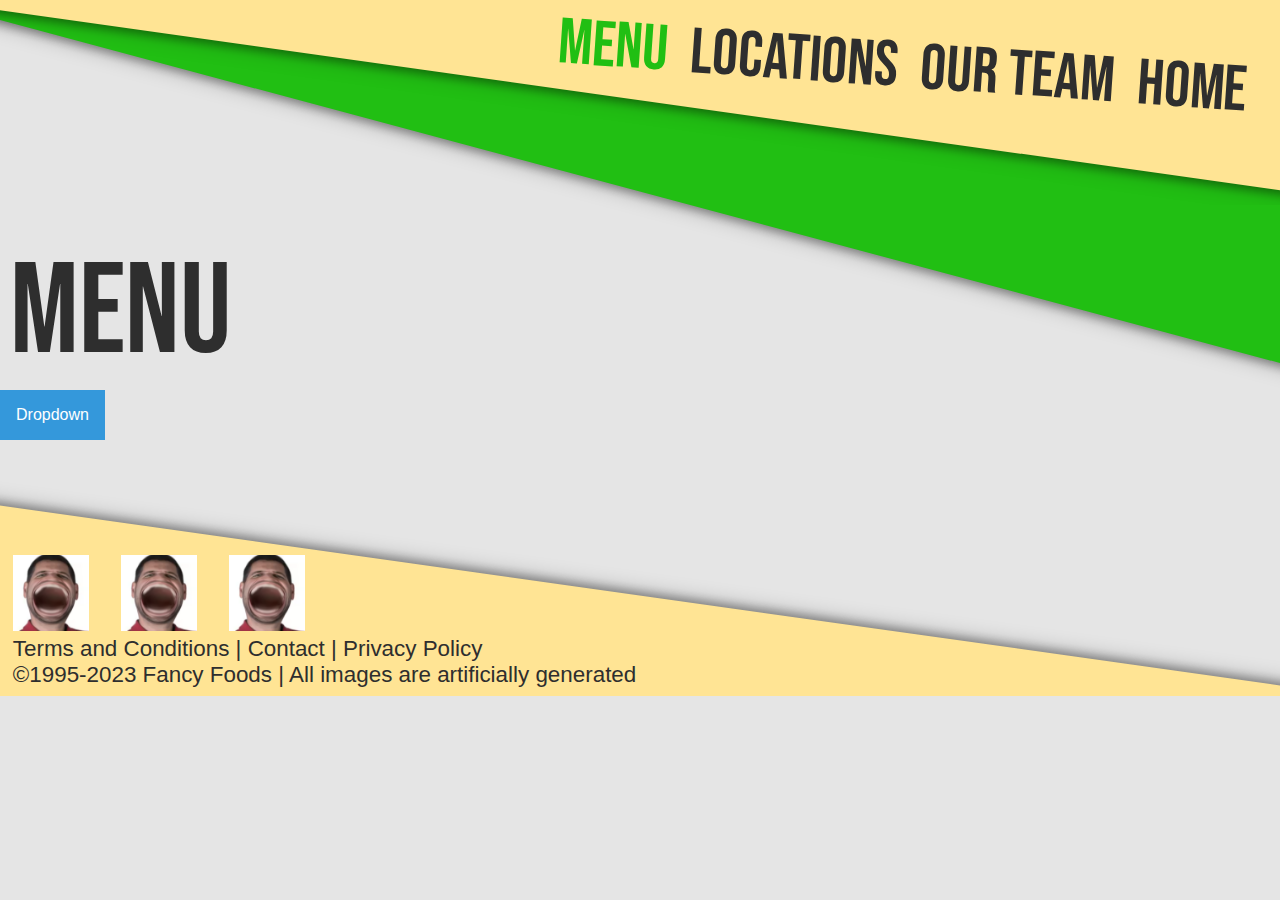
<file: Website/menu.html>
<!DOCTYPE html>
<html lang="en">

<head>
	<title> Fancy Foods </title>
	<link rel="icon" type="image/ico" href="Grafiken/favicon.ico" />
	<meta charset="UTF-8">
	<link rel="stylesheet" href="menu.css">
	<link rel="stylesheet" href="https://fonts.googleapis.com/css?family=Bebas Neue">
</head>

<body>
	<div class="dropdown">
        <div class="dropdown-content">
			<div class="dropdownlinks">
				<a class="dropdownlink1" href="menu.html">Menu</a>
				<a class="dropdownlink2" href="locations.html">Locations</a>
				<a class="dropdownlink3" href="index.html#ourteam">Our team</a>
				<a class="dropdownlink4" href="index.html">Home</a>
			</div>
        </div>
    </div>
	
	<div class="topaccent"></div>
	
	<div class="content">
		<div class="header">Menu</div>
	</div>
	
	<div class="dropdown2">
  <button onclick="myFunction2()" class="dropbtn2">Dropdown</button>
  <div id="myDropdown2" class="dropdown-content2">
    <a href="#home">Home</a>
    <a href="#about">About</a>
    <a href="#contact">Contact</a>
  </div>
</div>
	
	<div class="footerblock">
		<div class="footertextbox">
			<div class="footersocial">
				<img src="Grafiken/profile_pic.png" class="sociallink"></img>
				<img src="Grafiken/profile_pic.png" class="sociallink"></img>
				<img src="Grafiken/profile_pic.png" class="sociallink"></img>
			</div>
			<div class="footertext1">
				<a href="impressum.html#termsconditions" class="footerlink">Terms and Conditions</a> | <a href="impressum.html#contact" class="footerlink">Contact</a> | <a href="impressum.html#privacypolicy" class="footerlink">Privacy Policy</a>
				<br> ©1995-2023 Fancy Foods | All images are artificially generated
			</div>
		</div>
	</div>
	<script src="menu.js"></script>
	
	
	
</body>




</html>
</file>
<file: Website/index.css>
html,
*{
	padding: 0px;
	margin: 0px;
}

body {
	background-color: #e5e5e5;
	background-repeat: no-repeat;
	z-index: -2;
}

.dropdown-content {
	top: 0px;
	width: 100%;
    height: 16vw;
    overflow: hidden;
    position: fixed;
	z-index: 1;
	display: none;
}

.dropdown-content:after {
    content: '';
    background: #ffe494;
    width: 120%;
    height: 120%;
    position: absolute;
    transform: rotate(8deg);
	margin-top: -10.8%;
	margin-left: -5%;
	box-shadow: 0 0 8px 4px rgba(0, 0, 0, 0.3), 0 0 20px 3px rgba(0, 0, 0, 0.25);
}

.dropdownlinks{
	position: absolute;
	top: 23%;
	left: 41.5%;
	z-index: 2;
	font-size: 5vw;
	font-family: Bebas Neue;
	width: 100%;
	transform: rotate(4deg);
}

.dropdownlinks a {
	text-decoration: none;
	margin-right: -3%;
	padding: 0.8% 2% 0.8% 2%;
}

.dropdownlink1 {
	color: #2e2e2e;
}

.dropdownlink2 {
	color: #2e2e2e;
}

.dropdownlink3 {
	color: #2e2e2e;
}

.dropdownlink4 {
	color: #21bf13;
}

.dropdownlinks a:hover {
	color: #21bf13;
}



.logo {
	position: relative;
	display: block;
	margin-top: 3%;
	margin-left: auto;
	margin-right: auto;
	width: 25%;
}



.firstblock {
	position: relative;
	background-color: #21bf13;
	width: 100%;
	height: 48vw;
	margin-top: 5%;
	transform: skewY(15deg);
	box-shadow: 0 0 8px 4px rgba(0, 0, 0, 0.3), 0 0 20px 3px rgba(0, 0, 0, 0.25);
	padding-top: 14.8%;
}

.secondblock {
	position: absolute;
	background-color: #2e2e2e;
	width: 100%;
	height: 47vw;
	margin-top: -7.4%;
	transform: skewY(-7deg);
	box-shadow: 0 0 8px 4px rgba(0, 0, 0, 0.3), 0 0 20px 3px rgba(0, 0, 0, 0.25);
}

.aboutheader{
	position: absolute;
	margin-top: 3.5%;
	padding-left: 10px;
	color: #e5e5e5;
	transform: skewY(-8deg);
	font-size: 10vw;
	font-family: Bebas Neue;
}

.aboutsection {
	font-family: Arial;
	box-sizing: border-box;
	position: absolute;
	margin-top: 10%;
	transform: skewY(-8deg);
	color: #e5e5e5;
	height: 75%;
	width: 100%;
	padding: 10px;
	font-size: 2.5vw;
}
.abouttext{
	position: absolute;
	width: 47%;
	text-align: justify;
}

.aboutimage{
	position: absolute;
	right: 10px;
	margin-top:4px;
	width: 47%;
	height: 90%;
}



.spacing {
	margin-top: 0%;
	width: 100%;
    height: 60vw;
	position: relative;
}

.menuheader{
	position: absolute;
	margin-top: -5%;
	padding-left: 10px;
	color: #2e2e2e;
	font-size: 10vw;
	font-family: Bebas Neue;
}

.menusection{
	font-family: Arial;
	box-sizing: border-box;
	position: absolute;
	margin-top: 7%;
	height: 85%;
	width: 100%;
	padding: 10px;
	font-size: 2.5vw;
	overflow: hidden;
}

.menutext{
	position: absolute;
	width: 30%;
	color: #2e2e2e;
}
.menuimage{
	position: absolute;
	right: 10px;
	margin-top:8%;
	width: 48%;
	height: 84%;
}

.menuimage2{
	position: absolute;
	left: 10px;
	margin-top:8%;
	width: 48%;
	height: 57%;
}



.thirdblock {
	position: relative;
	background-color: #21bf13;
	width: 100%;
	height: 48vw;
	margin-top: 0%;
	transform: skewY(15deg);
	box-shadow: 0 0 8px 4px rgba(0, 0, 0, 0.3), 0 0 20px 3px rgba(0, 0, 0, 0.25);
	padding-top: 14.8%;
}

.fourthblock {
	position: absolute;
	background-color: #2e2e2e;
	width: 100%;
	height: 47vw;
	margin-top: -7.4%;
	transform: skewY(-7deg);
	box-shadow: 0 0 8px 4px rgba(0, 0, 0, 0.3), 0 0 20px 3px rgba(0, 0, 0, 0.25);
}

.calendarheader{
	position: absolute;
	margin-top: 2%;
	padding-left: 10px;
	color: #e5e5e5;
	transform: skewY(-8deg);
	font-size: 10vw;
	font-family: Bebas Neue;
	height: 20%;
}

.calendarsection {
	font-family: Arial;
	box-sizing: border-box;
	position: absolute;
	margin-top: 0px;
	transform: skewY(-8deg);
	height: 75%;
	width: 100%;
	padding: 10px;
	padding-top: 9%;
	font-size: 1.75vw;
}

.openingtimes{
	position: absolute;
	right: 2%;
	table-layout: fixed;
	width: 100vw;
	padding: 0.5vw 1.25vw 0.2vw 1.25vw;
}

.header{
	padding-bottom: 0.2vw;
}

th {
	color: #e5e5e5;
}

.open{
	background-color: #21bf13;
}

tr:hover{
	opacity: 0.5;
}



.secondspacing {
	margin-top: 0%;
	width: 100%;
    height: 55vw;
	position: relative;
}

.teamheader {
	position: absolute;
	margin-top: -3%;
	padding-left: 10px;
	color: #2e2e2e;
	font-size: 10vw;
	font-family: Bebas Neue;
}

.teamsection {
	font-family: Arial;
	box-sizing: border-box;
	position: absolute;
	margin-top: 10%;
	height: 85%;
	width: 100%;
	padding: 10px;
	font-size: 2.5vw;
	color: #2e2e2e;
}

.teamtext{
	position: absolute;
	width: 47%;
	text-align: justify;
}

.teamimage{
	position: absolute;
	right: 10px;
	margin-top: 6%;
	width: 47%;
	height: 100%;
}



.footerblock {
    margin-top: 0%;
	width: 100%;
    height: 20vw;
    overflow: hidden;
    position: relative;
}
.footerblock:after {
    content: '';
    background: #ffe494;
    width: 120%;
    height: 120%;
    position: absolute;
    transform: rotate(8deg);
	margin-top: 13%;
	margin-left: -5%;
	box-shadow: 0 0 8px 4px rgba(0, 0, 0, 0.3), 0 0 20px 3px rgba(0, 0, 0, 0.25);
}

.footertextbox{
	font-family: Arial;
	box-sizing: border-box;
	position: absolute;
	margin-top: 0%;
	height: 85%;
	width: 100%;
	padding: 1vw;
	font-size: 1.75vw;
	color: #2e2e2e;
	z-index: 2;
}
.footertext1{
	position: absolute;
	bottom: -14%;
}

.footerlink{
	color: #2e2e2e;
	text-decoration: none;
}

.footersocial{
	position: absolute;
	margin-top:8%;
	height: 100%;
}

.sociallink {
	height: 35%;
	margin-right: 2vw;
}
</file>
<file: Website/impressum.css>
html,
*{
	padding: 0px;
	margin: 0px;
}

body {
	background-color: #e5e5e5;
	background-repeat: no-repeat;
	z-index: -2;
}

.dropdown-content {
	top: 0px;
	width: 100%;
    height: 16vw;
    overflow: hidden;
    position: fixed;
	z-index: 1;
	display: block;
}

.dropdown-content:after {
    content: '';
    background: #ffe494;
    width: 120%;
    height: 120%;
    position: absolute;
    transform: rotate(8deg);
	margin-top: -10.8%;
	margin-left: -5%;
	box-shadow: 0 0 8px 4px rgba(0, 0, 0, 0.3), 0 0 20px 3px rgba(0, 0, 0, 0.25);
}

.dropdownlinks{
	position: absolute;
	top: 23%;
	left: 42%;
	z-index: 2;
	font-size: 5vw;
	font-family: Bebas Neue;
	width: 100%;
	transform: rotate(4deg);
}

.dropdownlinks a {
	text-decoration: none;
	margin-right: -3%;
	padding: 0.8% 2% 0.8% 2%;
}

.dropdownlink1 {
	color: #2e2e2e;
}

.dropdownlink2 {
	color: #2e2e2e;
}

.dropdownlink3 {
	color: #2e2e2e;
}

.dropdownlink4 {
	color: #2e2e2e;
}

.dropdownlinks a:hover {
	color: #21bf13;
}



.topaccent {
	margin-top: 0px;
	width: 100%;
    height: 32vw;
    overflow: hidden;
    position: relative;
}

.topaccent:after {
    content: '';
    background: #21bf13;
    width: 120%;
    height: 120%;
    position: absolute;
    transform: rotate(15deg);
	margin-top: -22.8%;
	margin-left: -5%;
	box-shadow: 0 0 8px 4px rgba(0, 0, 0, 0.3), 0 0 20px 3px rgba(0, 0, 0, 0.25);
}

.impressumheader {
	position: relative;
	margin-top: -16%;
	padding-left: 10px;
	color: #2e2e2e;
	font-size: 10vw;
	font-family: Bebas Neue;
}

.termsandconditions {
	width: 100%;
}

.tacheader {
	position: relative;
	margin-top: 0%;
	color: #2e2e2e;
	font-size: 5vw;
	font-family: Bebas Neue;
	padding-left: 10px;
}

.taccontent {
	padding: 0px 10px 2% 10px;
	font-family: Arial;
	font-size: 1.75vw;
	box-sizing: border-box;
	position: absolute;
	color: #2e2e2e;
	text-align: justify;
}

.taccontent li {
	font-family: Bebas Neue;
	font-size: 2.5vw;
	list-style-type: none;
	padding-left: 2%;
}

.taccontent h1 {
	font-family: Bebas Neue;
	font-size: 5vw;
	margin-top: 3%;
	text-align: left;
}

.space{
	margin-left: 1.07%;
}

.taccontent li a {
	color: #2e2e2e;
	text-decoration: none;
}
</file>
<file: Website/locations.css>
html,
*{
	padding: 0px;
	margin: 0px;
}

body {
	background-color: #2e2e2e;
	background-repeat: no-repeat;
	z-index: -2;
}

.dropdown-content {
	top: 0px;
	width: 100%;
    height: 16vw;
    overflow: hidden;
    position: fixed;
	z-index: 4;
	display: block;
}

.dropdown-content:after {
    content: '';
    background: #ffe494;
    width: 120%;
    height: 120%;
    position: absolute;
    transform: rotate(8deg);
	margin-top: -10.8%;
	margin-left: -5%;
	box-shadow: 0 0 8px 4px rgba(0, 0, 0, 0.3), 0 0 20px 3px rgba(0, 0, 0, 0.25);
}

.dropdownlinks{
	position: absolute;
	top: 23%;
	left: 41.5%;
	z-index: 5;
	font-size: 5vw;
	font-family: Bebas Neue;
	width: 100%;
	transform: rotate(4deg);
}

.dropdownlinks a {
	text-decoration: none;
	margin-right: -3%;
	padding: 0.8% 2% 0.8% 2%;
}

.dropdownlink1 {
	color: #2e2e2e;
}

.dropdownlink2 {
	color: #21bf13;
}

.dropdownlink3 {
	color: #2e2e2e;
}

.dropdownlink4 {
	color: #2e2e2e;
}

.dropdownlinks a:hover {
	color: #21bf13;
}



.topaccent {
	margin-top: 0px;
	width: 100%;
    height: 32vw;
    overflow: hidden;
    position: relative;
}

.topaccent:after {
    content: '';
    background: #21bf13;
    width: 120%;
    height: 120%;
    position: absolute;
    transform: rotate(15deg);
	margin-top: -22.8%;
	margin-left: -5%;
	box-shadow: 0 0 8px 4px rgba(0, 0, 0, 0.3), 0 0 20px 3px rgba(0, 0, 0, 0.25);
	z-index: 1;
}

.header{
	position: relative;
	margin-top: -16%;
	padding-left: 10px;
	color: #e5e5e5;
	font-size: 10vw;
	font-family: Bebas Neue;
}

.mapcontainer{
	position: relative;
	width: 100%;
	height: 66.67%;
	margin-top: 3%;
}

.sideboard{
	position: absolute;
	height: 100%;
	width: 33.33%;
	background-color: #e5e5e5;
	right: 0px;
	margin-top: 2.5%;
	transform: skewY(8deg);
}

.location1{
	position: relative;
	width: 100%;
	height: 69.6%;
	background-color: #e5e5e5;
	color:#2e2e2e;
}

.location1header{
	position: realtive;
	font-family: Bebas Neue;
	font-size: 2.5vw;
	padding-left: 10%;
	padding-top: 5%;
	width: 90%;
	height: 11%;
	background-color: #21bf13;
	box-shadow: 0 0 8px 4px rgba(0, 0, 0, 0.4);
	top: 0px;
}

.location1coords{
	transform: skewY(-8deg);
	font-family: Bebas Neue;
	font-size: 1vw;
	margin-left: 2.75%;
	display: block;
	margin-top:3%;
}

.location1content{
	transform: skewY(-8deg);
	font-family: Bebas Neue;
	font-size: 1vw;
	margin-left: 2.75%;
	display: block;
	margin-top: 4%;
	overflow: hidden;
	margin-right: 2.75%;
}


.location2{
	position: relative;
	width: 100%;
	height: 9.2%;
	background-color: #e5e5e5;
	color:#2e2e2e;
	border-top: 0.4vw solid #2e2e2e;
}

.location2header{
	position: realtive;
	font-family: Bebas Neue;
	font-size: 2.5vw;
	padding-left: 10%;
	padding-top: 5%;
	width: 90%;
	height: 11%;
	background-color:#e5e5e5;
	box-shadow: ;
	top: 0px;
}

.location2coords{
	transform: skewY(-8deg);
	font-family: Bebas Neue;
	font-size: 1vw;
	margin-left: 2.75%;
	display: none;
	margin-top: 1%;
}

.location2content{
	transform: skewY(-8deg);
	font-family: Bebas Neue;
	font-size: 1vw;
	margin-left: 2.75%;
	display: none;
	margin-top: 3%;
	overflow: hidden;
	margin-right: 2.75%;
}


.location3{
	position: relative;
	width: 100%;
	height: 9.2%;
	background-color: #e5e5e5;
	color:#2e2e2e;
	border-top: 0.4vw solid #2e2e2e;
}

.location3header{
	position: realtive;
	font-family: Bebas Neue;
	font-size: 2.5vw;
	padding-left: 10%;
	padding-top: 5%;
	width: 90%;
	height: 11%;
	background-color:#e5e5e5;
	box-shadow: ;
	top: 0px;
	z-index:3;
}

.location3coords{
	transform: skewY(-8deg);
	font-family: Bebas Neue;
	font-size: 1vw;
	margin-left: 2.75%;
	display: none;
	margin-top: 3%;
}

.location3content{
	transform: skewY(-8deg);
	font-family: Bebas Neue;
	font-size: 1vw;
	margin-left: 2.75%;
	display:none;
	margin-top: 4%;
	overflow: hidden;
	margin-right: 2.75%;
}

.location4{
	position: relative;
	width: 100%;
	height: 9.2%;
	background-color: #e5e5e5;
	color:#2e2e2e;
	border-top: 0.4vw solid #2e2e2e;
}

.location4header{
	position: realtive;
	font-family: Bebas Neue;
	font-size: 2.5vw;
	padding-left: 10%;
	padding-top: 5%;
	width: 90%;
	height: 11%;
	background-color:#e5e5e5;
	box-shadow: ;
	top: 0px;
	z-index:3;
}

.location4coords{
	transform: skewY(-8deg);
	font-family: Bebas Neue;
	font-size: 1vw;
	margin-left: 2.75%;
	display: none;
	margin-top: 1%;
}

.location4content{
	transform: skewY(-8deg);
	font-family: Bebas Neue;
	font-size: 1vw;
	margin-left: 2.75%;
	display: none;
	margin-top: 3%;
	overflow: hidden;
	margin-right: 2.75%;
}


.mapshadow{
	position: relative;
	margin-top: 0%;
	width: 66.67%;
	height: 66.67%;
	box-shadow: -15px 15px 15px 0px #2e2e2e inset;
}

.map{
	position: relative;
	margin-top: 0%;
	width: 100%;
	z-index: -1;
}
	
.marker1{
	position: absolute;
	height: 6%;
	margin-top: 64.5%;
	margin-left: 77.2%;
	filter: ;
}	

.marker1:hover{
	filter: invert(64%) sepia(55%) saturate(5036%) hue-rotate(79deg) brightness(132%) contrast(91%);
}

.marker2{
	position: absolute;
	height: 6%;
	margin-top: 56.7%;
	margin-left: 24.2%;
	filter: ;
}	

.marker2:hover{
	filter: invert(64%) sepia(55%) saturate(5036%) hue-rotate(79deg) brightness(132%) contrast(91%);
}

.marker3{
	position: absolute;
	height: 6%;
	margin-top: 21%;
	margin-left: 63.8%;
	filter: ;
}	

.marker3:hover{
	filter: invert(64%) sepia(55%) saturate(5036%) hue-rotate(79deg) brightness(132%) contrast(91%);
}

.marker4{
	position: absolute;
	height: 6%;
	margin-top: 7%;
	margin-left: 12.6%;
	filter: ;
}	

.marker4:hover{
	filter: invert(64%) sepia(55%) saturate(5036%) hue-rotate(79deg) brightness(132%) contrast(91%);
}

.afterbuttons {
	position: absolute;
	width: 33.33%;
	height: 28%;
	z-index: 3;
	right: 0%;
	bottom: -107.5%;
	transform: skewY(8deg);
}

.unibutton {
	width: 100%;
	height: 50%;
}

.wasserbutton {
	width: 100%;
	height: 50%;
}

.footerblock {
    margin-top: -15%;
	width: 100%;
    height: 20vw;
    overflow: hidden;
    position: relative;
}
.footerblock:after {
    content: '';
    background: #ffe494;
    width: 120%;
    height: 120%;
    position: absolute;
    transform: rotate(8deg);
	margin-top: 13%;
	margin-left: -5%;
	box-shadow: 0 0 8px 4px rgba(0, 0, 0, 0.3), 0 0 20px 3px rgba(0, 0, 0, 0.25);
}

.footertextbox{
	font-family: Arial;
	box-sizing: border-box;
	position: absolute;
	margin-top: 0%;
	height: 85%;
	width: 100%;
	padding: 1vw;
	font-size: 1.75vw;
	color: #2e2e2e;
	z-index: 2;
}
.footertext1{
	position: absolute;
	bottom: -14%;
}

.footerlink{
	color: #2e2e2e;
	text-decoration: none;
}

.footersocial{
	position: absolute;
	margin-top:8%;
	height: 100%;
}

.sociallink {
	height: 35%;
	margin-right: 2vw;
}
</file>
<file: Website/menu.css>
html,
*{
	padding: 0px;
	margin: 0px;
}

body {
	background-color: #e5e5e5;
	background-repeat: no-repeat;
	z-index: -2;
}

.dropdown-content {
	top: 0px;
	width: 100%;
    height: 16vw;
    overflow: hidden;
    position: fixed;
	z-index: 1;
	display: block;
}

.dropdown-content:after {
    content: '';
    background: #ffe494;
    width: 120%;
    height: 120%;
    position: absolute;
    transform: rotate(8deg);
	margin-top: -10.8%;
	margin-left: -5%;
	box-shadow: 0 0 8px 4px rgba(0, 0, 0, 0.3), 0 0 20px 3px rgba(0, 0, 0, 0.25);
}

.dropdownlinks{
	position: absolute;
	top: 23%;
	left: 41.5%;
	z-index: 2;
	font-size: 5vw;
	font-family: Bebas Neue;
	width: 100%;
	transform: rotate(4deg);
}

.dropdownlinks a {
	text-decoration: none;
	margin-right: -3%;
	padding: 0.8% 2% 0.8% 2%;
}

.dropdownlink1 {
	color: #21bf13;
}

.dropdownlink2 {
	color: #2e2e2e;
}

.dropdownlink3 {
	color: #2e2e2e;
}

.dropdownlink4 {
	color: #2e2e2e;
}

.dropdownlinks a:hover {
	color: #21bf13;
}



.topaccent {
	margin-top: 0px;
	width: 100%;
    height: 32vw;
    overflow: hidden;
    position: relative;
}

.topaccent:after {
    content: '';
    background: #21bf13;
    width: 120%;
    height: 120%;
    position: absolute;
    transform: rotate(15deg);
	margin-top: -22.8%;
	margin-left: -5%;
	box-shadow: 0 0 8px 4px rgba(0, 0, 0, 0.3), 0 0 20px 3px rgba(0, 0, 0, 0.25);
}

.header{
	position: relative;
	margin-top: -13.5%;
	padding-left: 10px;
	color: #2e2e2e;
	font-size: 10vw;
	font-family: Bebas Neue;
}


.dropbtn2 {
  background-color: #3498DB;
  color: white;
  padding: 16px;
  font-size: 16px;
  border: none;
  cursor: pointer;
}

.dropbtn2:hover, .dropbtn2:focus {
  background-color: #2980B9;
}

.dropdown2 {
  position: relative;
  display: inline-block;
}

.dropdown-content2 {
  display: none;
  position: absolute;
  background-color: #f1f1f1;
  min-width: 160px;
  overflow: auto;
  box-shadow: 0px 8px 16px 0px rgba(0,0,0,0.2);
  z-index: 1;
}

.dropdown-content2 a {
  color: black;
  padding: 12px 16px;
  text-decoration: none;
  display: block;
}

.dropdown2 a:hover {background-color: #ddd;}

.show {display: block;}


.footerblock {
    margin-top: 0%;
	width: 100%;
    height: 20vw;
    overflow: hidden;
    position: relative;
}
.footerblock:after {
    content: '';
    background: #ffe494;
    width: 120%;
    height: 120%;
    position: absolute;
    transform: rotate(8deg);
	margin-top: 13%;
	margin-left: -5%;
	box-shadow: 0 0 8px 4px rgba(0, 0, 0, 0.3), 0 0 20px 3px rgba(0, 0, 0, 0.25);
}

.footertextbox{
	font-family: Arial;
	box-sizing: border-box;
	position: absolute;
	margin-top: 0%;
	height: 85%;
	width: 100%;
	padding: 1vw;
	font-size: 1.75vw;
	color: #2e2e2e;
	z-index: 2;
}
.footertext1{
	position: absolute;
	bottom: -14%;
}

.footerlink{
	color: #2e2e2e;
	text-decoration: none;
}

.footersocial{
	position: absolute;
	margin-top:8%;
	height: 100%;
}

.sociallink {
	height: 35%;
	margin-right: 2vw;
}
</file>
